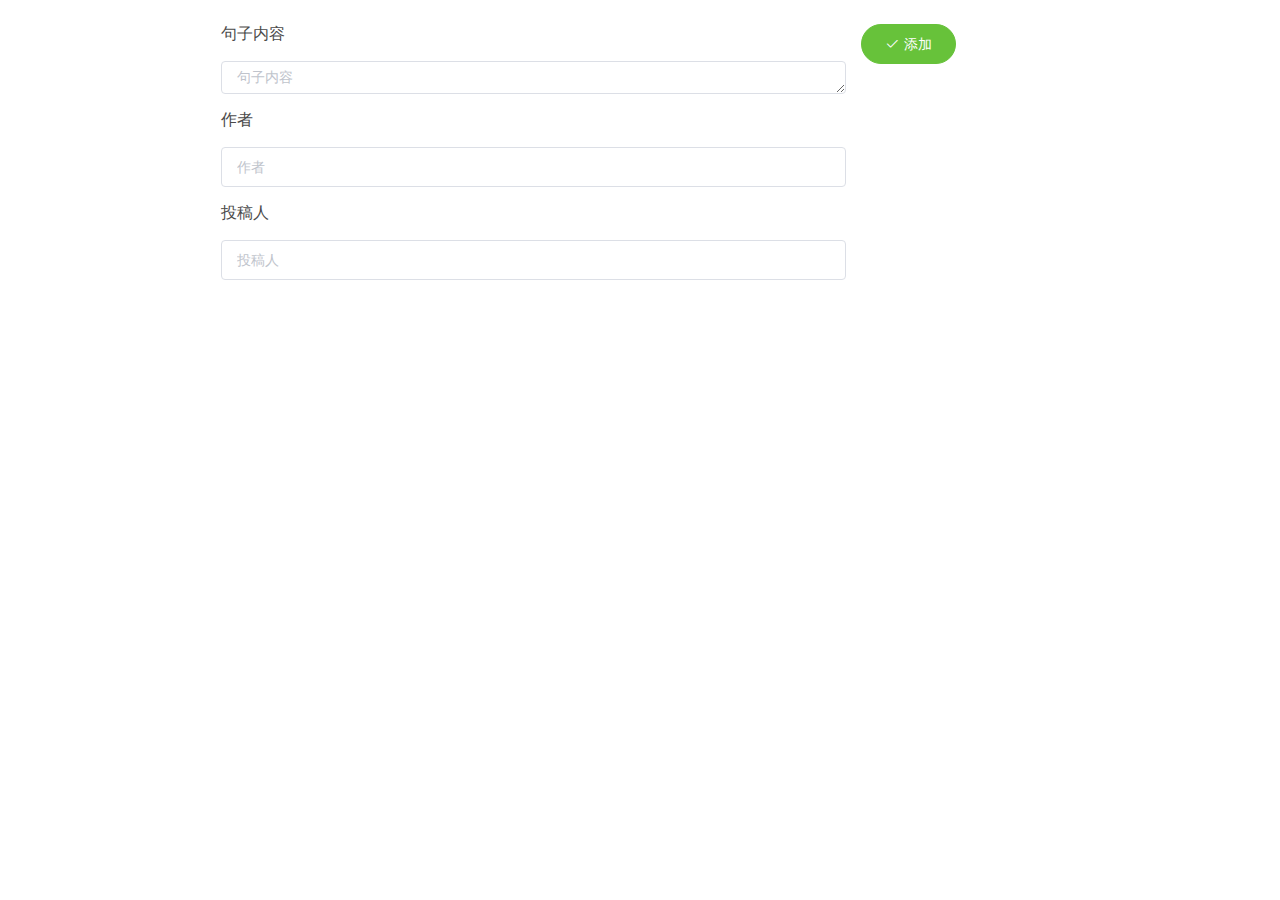
<file: hitokoto.html>
<!DOCTYPE html>
<html>

<head>
    <meta charset="UTF-8">
    <meta http-equiv="X-UA-Compatible" content="IE=edge,chrome=1" />
    <meta name="viewport" content="width=device-width,initial-scale=1.0,maximum-scale=1.0,user-scalable=0" />
    <meta name="HandheldFriendly" content="true" />
    <meta http-equiv="Content-Type" content="text/html; charset=utf-8" />
    <title>高三八班一言库编辑器</title>
    <!-- import CSS -->
    <link rel="stylesheet" href="assets/index.css" />
    <style>
        pre {
            font-family: "Microsoft YaHei", 微软雅黑, "MicrosoftJhengHei", 华文细黑, STHeiti, MingLiu;
        }

        div#app {
            color: rgb(74, 74, 74);
        }

        #slogan pre {
            color: red;
            margin-top: 30px;
            margin-bottom: 30px;
        }

        #slogan p {
            margin-top: 30px;
        }

        pre {
            word-wrap: break-word;
            white-space: pre-wrap;
        }
    </style>
</head>

<body>
    <div id="app" v-loading="loading">
        <el-row type="flex" justify="center" :gutter="15">
            <el-col :span="12">
                <p>句子内容</p>
                <el-input v-model="hitokoto.text" placeholder="句子内容" type="textarea" autosize></el-input>
                <p>作者</p>
                <el-input v-model="hitokoto.author" placeholder="作者"></el-input>
                <p>投稿人</p>
                <el-input v-model="hitokoto.contributor" placeholder="投稿人"></el-input>
            </el-col>
            <el-col :span="4">
                <p>
                    <el-button type="success" icon="el-icon-check" round @click="save">添加</el-button>
                </p>
            </el-col>
        </el-row>
    </div>
</body>
<script type="text/javascript" src="assets/vue.js"></script>
<script type="text/javascript" src="assets/element.js"></script>
<script src="assets/axios.min.js"></script>

<script>
    var full = false;
    var vdata = {
        loading: false,
        hitokoto: {
            text: "",
            author: "",
            contributor: ""
        }
    }
    var v = new Vue({
        el: '#app',
        data: vdata,
        methods: {
            save: function () {
                vdata.loading = true;
                ax.post('/api/hitokoto', vdata.hitokoto)
                    .then(function (response) {
                        vdata.loading = false;
                        vdata.hitokoto = {
                            text: "",
                            author: "",
                            contributor: ""
                        }
                        if (response.data.code == 200)
                            v.$notify({
                                title: '保存成功',
                                message: "200, OK!",
                                type: 'success'
                            });
                        else
                            v.$notify({
                                title: '保存失败',
                                message: response.data,
                                type: 'error',
                                duration: 0
                            });

                    })
                    .catch(function (error) {
                        vdata.loading = false;
                        v.$notify({
                            title: '保存失败',
                            message: error,
                            type: 'error',
                            duration: 0
                        });
                    });
            }
        }
    });
    var ax = axios.create({
        baseURL: 'http://127.0.0.1:8308/',
        timeout: 5000,
    });
</script>

</html>
</file>
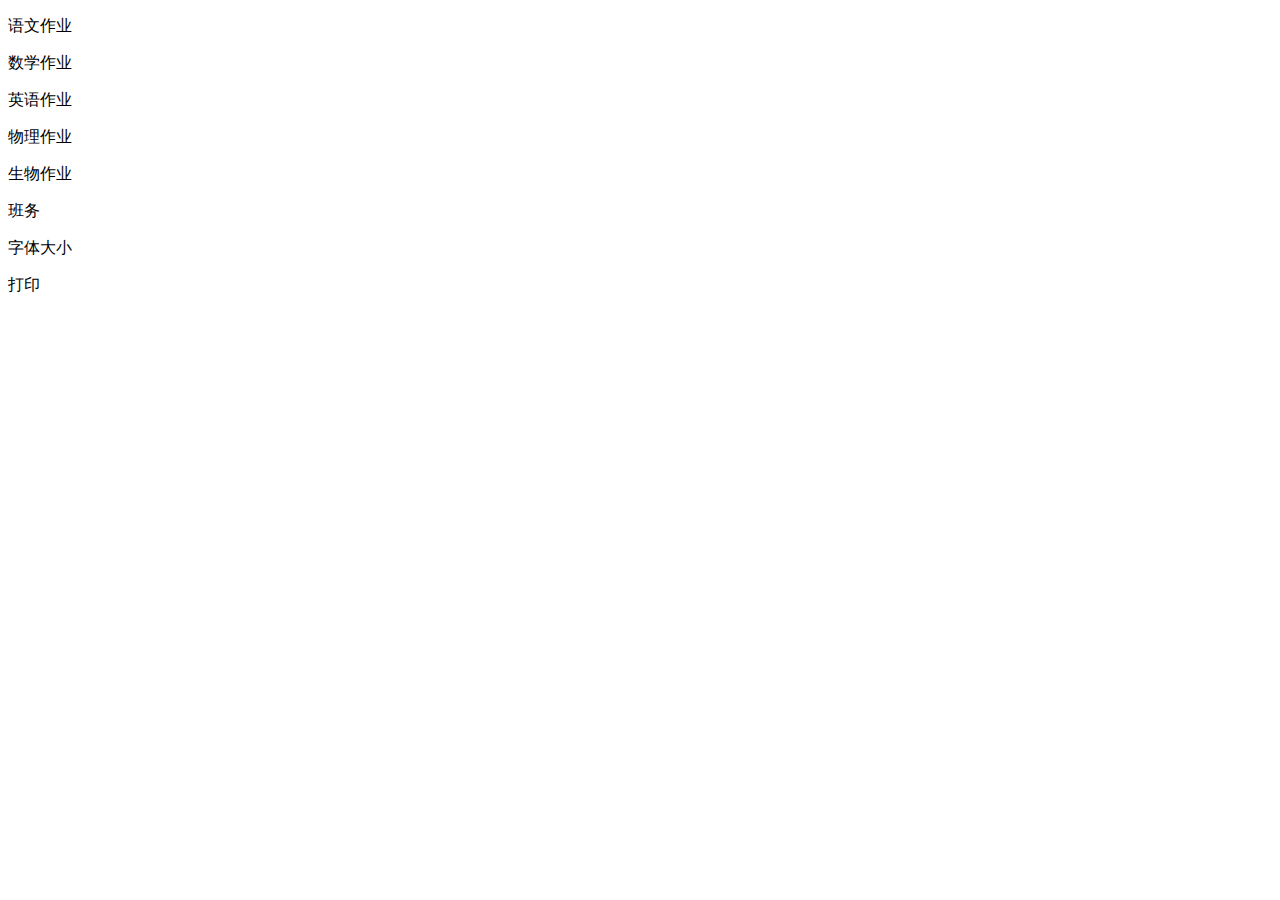
<file: homeworkwireless.html>
<!DOCTYPE html>
<html>

<head>
    <meta charset="UTF-8">
    <meta http-equiv="X-UA-Compatible" content="IE=edge,chrome=1" />
    <meta name="viewport" content="width=device-width,initial-scale=1.0,maximum-scale=1.0,user-scalable=0" />
    <meta name="HandheldFriendly" content="true" />
    <meta http-equiv="Content-Type" content="text/html; charset=utf-8" />
    <title>高三八班移动作业编辑器</title>
    <!-- import CSS -->
    <link rel="stylesheet" href="assets/index.css" />
    <style>
        pre {
            font-family: "Microsoft YaHei", 微软雅黑, "MicrosoftJhengHei", 华文细黑, STHeiti, MingLiu;
        }

        .item {
            margin-bottom: 18px;
        }

        .clearfix:before,
        .clearfix:after {
            display: table;
            content: "";
        }

        .clearfix:after {
            clear: both
        }

        .box-card {
            width: 100%;
            margin-bottom: 10px;
        }

        .floatbtns {
            right: 50px;
            bottom: 30px;
            position: absolute;
        }

        .editbtn {
            bottom: 50px;
        }

        .el-drawer__body {
            padding: 20px;
            overflow: auto;
        }

        pre {
            word-wrap: break-word;
            white-space: pre-wrap;
        }
    </style>
</head>

<body>
    <div id="app" v-loading="loading">
        <el-row type="flex" justify="center" :gutter="15">
            <el-col :xs="22" :span="9">
                <p>语文作业</p>
                <el-input v-model="hw.c" placeholder="语文作业" type="textarea" autosize @input="save"></el-input>
                <p>数学作业</p>
                <el-input v-model="hw.m" placeholder="数学作业" type="textarea" autosize @input="save"></el-input>
                <p>英语作业</p>
                <el-input v-model="hw.e" placeholder="英语作业" type="textarea" autosize @input="save"></el-input>
                <p>物理作业</p>
                <el-input v-model="hw.p" placeholder="物理作业" type="textarea" autosize @input="save"></el-input>
                <p>生物作业</p>
                <el-input v-model="hw.b" placeholder="生物作业" type="textarea" autosize @input="save"></el-input>
                <p>班务</p>
                <el-input v-model="hw.z" placeholder="班务" type="textarea" autosize @input="save"></el-input>
                <p>字体大小</p>
                <el-input-number v-model="hw.size" type="textarea" :step="5" @input="save"></el-input-number>
                <p>
                    <!-- <el-button type="success" icon="el-icon-check" round @click="save">保存</el-button> -->
                    <el-button type="warning" icon="el-icon-printer" round @click="printdlg">打印</el-button>
                </p>
            </el-col>
        </el-row>
        <el-drawer title="打印" :visible.sync="drawerPrint" direction="rtl" size="100%">
            <p>
                <el-input v-model="printContent" placeholder="打印内容" type="textarea" autosize></el-input>
            </p>
            <!-- <p>
                份数
                <el-input-number v-model="prtcopies" :min="1" label="份数"></el-input-number>
            </p>
            <p>
                <el-button type="warning" icon="el-icon-printer" round @click="print">打印</el-button>
            </p> -->
        </el-drawer>
    </div>
</body>
<script type="text/javascript" src="assets/vue.js"></script>
<script type="text/javascript" src="https://lib.baomitu.com/element-ui/2.12.0/index.js"></script>
<script src="assets/axios.min.js"></script>

<script>
    var full = false;
    var vdata = {
        loading: true,
        hw: {
            c: "",
            m: "",
            e: "",
            p: "",
            b: "",
            z: "",
            size: 30,
        },
        printContent: "",
        drawerPrint: false,
        prtcopies: 1,
    }
    var v = new Vue({
        el: '#app',
        data: vdata,
        methods: {
            save: function () {
                ax.post('/api/homework', vdata.hw)
                    .then(function (response) {
                        if (response.data.code != 200)
                            v.$notify({
                                title: '保存失败',
                                message: response.data,
                                type: 'error',
                                duration: 5
                            });

                    })
                    .catch(function (error) {
                        v.$notify({
                            title: '保存失败',
                            message: error,
                            type: 'error',
                            duration: 5
                        });
                    });

            },
            printdlg: function () {
                vdata.drawerPrint = true;
                vdata.printContent = "";
                if (vdata.hw.c) {
                    vdata.printContent += "语文：";
                    var tmp = vdata.hw.c;
                    tmp = tmp.replace('\r', '');
                    tmp = tmp.split('\n');
                    tmp.forEach(i => {
                        vdata.printContent += '\n  ' + i;
                    });
                }
                if (vdata.hw.m) {
                    vdata.printContent += "\n数学：";
                    var tmp = vdata.hw.m;
                    tmp = tmp.replace('\r', '');
                    tmp = tmp.split('\n');
                    tmp.forEach(i => {
                        vdata.printContent += '\n  ' + i;
                    });
                }
                if (vdata.hw.e) {
                    vdata.printContent += "\n英语：";
                    var tmp = vdata.hw.e;
                    tmp = tmp.replace('\r', '');
                    tmp = tmp.split('\n');
                    tmp.forEach(i => {
                        vdata.printContent += '\n  ' + i;
                    });
                }
                if (vdata.hw.p) {
                    vdata.printContent += "\n物理：";
                    var tmp = vdata.hw.p;
                    tmp = tmp.replace('\r', '');
                    tmp = tmp.split('\n');
                    tmp.forEach(i => {
                        vdata.printContent += '\n  ' + i;
                    });
                }
                if (vdata.hw.b) {
                    vdata.printContent += "\n生物：";
                    var tmp = vdata.hw.b;
                    tmp = tmp.replace('\r', '');
                    tmp = tmp.split('\n');
                    tmp.forEach(i => {
                        vdata.printContent += '\n  ' + i;
                    });
                }
                if (vdata.hw.z) {
                    vdata.printContent += "\n班务：";
                    var tmp = vdata.hw.z;
                    tmp = tmp.replace('\r', '');
                    tmp = tmp.split('\n');
                    tmp.forEach(i => {
                        vdata.printContent += '\n  ' + i;
                    });
                }
                vdata.printContent = vdata.printContent.trim('\n');
            },
            print: function () {
                vdata.drawerPrint = false;
                vdata.loading = true;
                var toprt = "";
                for (var i = 0; i < vdata.prtcopies; i++)
                    toprt += vdata.printContent + '\n\n';
                toprt = toprt.trim('\n');
                ax.post('/api/memobird/printText', { content: toprt })
                    .then(function (response) {
                        if (response.data.status)
                            v.$notify({
                                title: '打印成功',
                                message: "ヾ(*´▽‘*)ﾉ",
                                type: 'success'
                            });
                        else
                            v.$notify({
                                title: '看起来没打成',
                                message: '(/ﾟДﾟ)/',
                                type: 'error',
                                duration: 0
                            });
                        vdata.loading = false;
                    })
                    .catch(function (error) {
                        v.$notify({
                            title: '打印失败',
                            message: error,
                            type: 'error',
                            duration: 0
                        });
                        vdata.loading = false;
                    });
            }
        }

    });
    var ax = axios.create({
        //////这里是 API 地址//////
        baseURL: 'http://127.0.0.1:8308/',
        //////这里是 API 地址//////
        timeout: 20000,
    });
    ax.get('/api/homework')
        .then(function (response) {
            vdata.hw = response.data;
            vdata.loading = false;
        })
        .catch(function (error) {
            v.$notify({
                title: '错误',
                message: error,
                type: 'error',
                duration: 0
            });
        });
</script>

</html>
</file>
<file: assets/index.css>
@charset "UTF-8";.el-pagination--small .arrow.disabled,.el-table .hidden-columns,.el-table td.is-hidden>*,.el-table th.is-hidden>*,.el-table--hidden{visibility:hidden}.el-dropdown .el-dropdown-selfdefine:focus:active,.el-dropdown .el-dropdown-selfdefine:focus:not(.focusing),.el-message__closeBtn:focus,.el-message__content:focus,.el-popover:focus,.el-popover:focus:active,.el-popover__reference:focus:hover,.el-popover__reference:focus:not(.focusing),.el-rate:active,.el-rate:focus,.el-tooltip:focus:hover,.el-tooltip:focus:not(.focusing),.el-upload-list__item.is-success:active,.el-upload-list__item.is-success:not(.focusing):focus{outline-width:0}.el-input__suffix,.el-tree.is-dragging .el-tree-node__content *{pointer-events:none}@font-face{font-family:element-icons;src:url(element-icons.woff) format("woff"),url(element-icons.ttf) format("truetype");font-weight:400;font-display:"auto";font-style:normal}[class*=" el-icon-"],[class^=el-icon-]{font-family:element-icons!important;speak:none;font-style:normal;font-weight:400;font-variant:normal;text-transform:none;line-height:1;vertical-align:baseline;display:inline-block;-webkit-font-smoothing:antialiased;-moz-osx-font-smoothing:grayscale}.el-icon-ice-cream-round:before{content:"\e6a0"}.el-icon-ice-cream-square:before{content:"\e6a3"}.el-icon-lollipop:before{content:"\e6a4"}.el-icon-potato-strips:before{content:"\e6a5"}.el-icon-milk-tea:before{content:"\e6a6"}.el-icon-ice-drink:before{content:"\e6a7"}.el-icon-ice-tea:before{content:"\e6a9"}.el-icon-coffee:before{content:"\e6aa"}.el-icon-orange:before{content:"\e6ab"}.el-icon-pear:before{content:"\e6ac"}.el-icon-apple:before{content:"\e6ad"}.el-icon-cherry:before{content:"\e6ae"}.el-icon-watermelon:before{content:"\e6af"}.el-icon-grape:before{content:"\e6b0"}.el-icon-refrigerator:before{content:"\e6b1"}.el-icon-goblet-square-full:before{content:"\e6b2"}.el-icon-goblet-square:before{content:"\e6b3"}.el-icon-goblet-full:before{content:"\e6b4"}.el-icon-goblet:before{content:"\e6b5"}.el-icon-cold-drink:before{content:"\e6b6"}.el-icon-coffee-cup:before{content:"\e6b8"}.el-icon-water-cup:before{content:"\e6b9"}.el-icon-hot-water:before{content:"\e6ba"}.el-icon-ice-cream:before{content:"\e6bb"}.el-icon-dessert:before{content:"\e6bc"}.el-icon-sugar:before{content:"\e6bd"}.el-icon-tableware:before{content:"\e6be"}.el-icon-burger:before{content:"\e6bf"}.el-icon-knife-fork:before{content:"\e6c1"}.el-icon-fork-spoon:before{content:"\e6c2"}.el-icon-chicken:before{content:"\e6c3"}.el-icon-food:before{content:"\e6c4"}.el-icon-dish-1:before{content:"\e6c5"}.el-icon-dish:before{content:"\e6c6"}.el-icon-moon-night:before{content:"\e6ee"}.el-icon-moon:before{content:"\e6f0"}.el-icon-cloudy-and-sunny:before{content:"\e6f1"}.el-icon-partly-cloudy:before{content:"\e6f2"}.el-icon-cloudy:before{content:"\e6f3"}.el-icon-sunny:before{content:"\e6f6"}.el-icon-sunset:before{content:"\e6f7"}.el-icon-sunrise-1:before{content:"\e6f8"}.el-icon-sunrise:before{content:"\e6f9"}.el-icon-heavy-rain:before{content:"\e6fa"}.el-icon-lightning:before{content:"\e6fb"}.el-icon-light-rain:before{content:"\e6fc"}.el-icon-wind-power:before{content:"\e6fd"}.el-icon-baseball:before{content:"\e712"}.el-icon-soccer:before{content:"\e713"}.el-icon-football:before{content:"\e715"}.el-icon-basketball:before{content:"\e716"}.el-icon-ship:before{content:"\e73f"}.el-icon-truck:before{content:"\e740"}.el-icon-bicycle:before{content:"\e741"}.el-icon-mobile-phone:before{content:"\e6d3"}.el-icon-service:before{content:"\e6d4"}.el-icon-key:before{content:"\e6e2"}.el-icon-unlock:before{content:"\e6e4"}.el-icon-lock:before{content:"\e6e5"}.el-icon-watch:before{content:"\e6fe"}.el-icon-watch-1:before{content:"\e6ff"}.el-icon-timer:before{content:"\e702"}.el-icon-alarm-clock:before{content:"\e703"}.el-icon-map-location:before{content:"\e704"}.el-icon-delete-location:before{content:"\e705"}.el-icon-add-location:before{content:"\e706"}.el-icon-location-information:before{content:"\e707"}.el-icon-location-outline:before{content:"\e708"}.el-icon-location:before{content:"\e79e"}.el-icon-place:before{content:"\e709"}.el-icon-discover:before{content:"\e70a"}.el-icon-first-aid-kit:before{content:"\e70b"}.el-icon-trophy-1:before{content:"\e70c"}.el-icon-trophy:before{content:"\e70d"}.el-icon-medal:before{content:"\e70e"}.el-icon-medal-1:before{content:"\e70f"}.el-icon-stopwatch:before{content:"\e710"}.el-icon-mic:before{content:"\e711"}.el-icon-copy-document:before{content:"\e718"}.el-icon-full-screen:before{content:"\e719"}.el-icon-switch-button:before{content:"\e71b"}.el-icon-aim:before{content:"\e71c"}.el-icon-crop:before{content:"\e71d"}.el-icon-odometer:before{content:"\e71e"}.el-icon-time:before{content:"\e71f"}.el-icon-bangzhu:before{content:"\e724"}.el-icon-close-notification:before{content:"\e726"}.el-icon-microphone:before{content:"\e727"}.el-icon-turn-off-microphone:before{content:"\e728"}.el-icon-position:before{content:"\e729"}.el-icon-postcard:before{content:"\e72a"}.el-icon-message:before{content:"\e72b"}.el-icon-chat-line-square:before{content:"\e72d"}.el-icon-chat-dot-square:before{content:"\e72e"}.el-icon-chat-dot-round:before{content:"\e72f"}.el-icon-chat-square:before{content:"\e730"}.el-icon-chat-line-round:before{content:"\e731"}.el-icon-chat-round:before{content:"\e732"}.el-icon-set-up:before{content:"\e733"}.el-icon-turn-off:before{content:"\e734"}.el-icon-open:before{content:"\e735"}.el-icon-connection:before{content:"\e736"}.el-icon-link:before{content:"\e737"}.el-icon-cpu:before{content:"\e738"}.el-icon-thumb:before{content:"\e739"}.el-icon-female:before{content:"\e73a"}.el-icon-male:before{content:"\e73b"}.el-icon-guide:before{content:"\e73c"}.el-icon-news:before{content:"\e73e"}.el-icon-price-tag:before{content:"\e744"}.el-icon-discount:before{content:"\e745"}.el-icon-wallet:before{content:"\e747"}.el-icon-coin:before{content:"\e748"}.el-icon-money:before{content:"\e749"}.el-icon-bank-card:before{content:"\e74a"}.el-icon-box:before{content:"\e74b"}.el-icon-present:before{content:"\e74c"}.el-icon-sell:before{content:"\e6d5"}.el-icon-sold-out:before{content:"\e6d6"}.el-icon-shopping-bag-2:before{content:"\e74d"}.el-icon-shopping-bag-1:before{content:"\e74e"}.el-icon-shopping-cart-2:before{content:"\e74f"}.el-icon-shopping-cart-1:before{content:"\e750"}.el-icon-shopping-cart-full:before{content:"\e751"}.el-icon-smoking:before{content:"\e752"}.el-icon-no-smoking:before{content:"\e753"}.el-icon-house:before{content:"\e754"}.el-icon-table-lamp:before{content:"\e755"}.el-icon-school:before{content:"\e756"}.el-icon-office-building:before{content:"\e757"}.el-icon-toilet-paper:before{content:"\e758"}.el-icon-notebook-2:before{content:"\e759"}.el-icon-notebook-1:before{content:"\e75a"}.el-icon-files:before{content:"\e75b"}.el-icon-collection:before{content:"\e75c"}.el-icon-receiving:before{content:"\e75d"}.el-icon-suitcase-1:before{content:"\e760"}.el-icon-suitcase:before{content:"\e761"}.el-icon-film:before{content:"\e763"}.el-icon-collection-tag:before{content:"\e765"}.el-icon-data-analysis:before{content:"\e766"}.el-icon-pie-chart:before{content:"\e767"}.el-icon-data-board:before{content:"\e768"}.el-icon-data-line:before{content:"\e76d"}.el-icon-reading:before{content:"\e769"}.el-icon-magic-stick:before{content:"\e76a"}.el-icon-coordinate:before{content:"\e76b"}.el-icon-mouse:before{content:"\e76c"}.el-icon-brush:before{content:"\e76e"}.el-icon-headset:before{content:"\e76f"}.el-icon-umbrella:before{content:"\e770"}.el-icon-scissors:before{content:"\e771"}.el-icon-mobile:before{content:"\e773"}.el-icon-attract:before{content:"\e774"}.el-icon-monitor:before{content:"\e775"}.el-icon-search:before{content:"\e778"}.el-icon-takeaway-box:before{content:"\e77a"}.el-icon-paperclip:before{content:"\e77d"}.el-icon-printer:before{content:"\e77e"}.el-icon-document-add:before{content:"\e782"}.el-icon-document:before{content:"\e785"}.el-icon-document-checked:before{content:"\e786"}.el-icon-document-copy:before{content:"\e787"}.el-icon-document-delete:before{content:"\e788"}.el-icon-document-remove:before{content:"\e789"}.el-icon-tickets:before{content:"\e78b"}.el-icon-folder-checked:before{content:"\e77f"}.el-icon-folder-delete:before{content:"\e780"}.el-icon-folder-remove:before{content:"\e781"}.el-icon-folder-add:before{content:"\e783"}.el-icon-folder-opened:before{content:"\e784"}.el-icon-folder:before{content:"\e78a"}.el-icon-edit-outline:before{content:"\e764"}.el-icon-edit:before{content:"\e78c"}.el-icon-date:before{content:"\e78e"}.el-icon-c-scale-to-original:before{content:"\e7c6"}.el-icon-view:before{content:"\e6ce"}.el-icon-loading:before{content:"\e6cf"}.el-icon-rank:before{content:"\e6d1"}.el-icon-sort-down:before{content:"\e7c4"}.el-icon-sort-up:before{content:"\e7c5"}.el-icon-sort:before{content:"\e6d2"}.el-icon-finished:before{content:"\e6cd"}.el-icon-refresh-left:before{content:"\e6c7"}.el-icon-refresh-right:before{content:"\e6c8"}.el-icon-refresh:before{content:"\e6d0"}.el-icon-video-play:before{content:"\e7c0"}.el-icon-video-pause:before{content:"\e7c1"}.el-icon-d-arrow-right:before{content:"\e6dc"}.el-icon-d-arrow-left:before{content:"\e6dd"}.el-icon-arrow-up:before{content:"\e6e1"}.el-icon-arrow-down:before{content:"\e6df"}.el-icon-arrow-right:before{content:"\e6e0"}.el-icon-arrow-left:before{content:"\e6de"}.el-icon-top-right:before{content:"\e6e7"}.el-icon-top-left:before{content:"\e6e8"}.el-icon-top:before{content:"\e6e6"}.el-icon-bottom:before{content:"\e6eb"}.el-icon-right:before{content:"\e6e9"}.el-icon-back:before{content:"\e6ea"}.el-icon-bottom-right:before{content:"\e6ec"}.el-icon-bottom-left:before{content:"\e6ed"}.el-icon-caret-top:before{content:"\e78f"}.el-icon-caret-bottom:before{content:"\e790"}.el-icon-caret-right:before{content:"\e791"}.el-icon-caret-left:before{content:"\e792"}.el-icon-d-caret:before{content:"\e79a"}.el-icon-share:before{content:"\e793"}.el-icon-menu:before{content:"\e798"}.el-icon-s-grid:before{content:"\e7a6"}.el-icon-s-check:before{content:"\e7a7"}.el-icon-s-data:before{content:"\e7a8"}.el-icon-s-opportunity:before{content:"\e7aa"}.el-icon-s-custom:before{content:"\e7ab"}.el-icon-s-claim:before{content:"\e7ad"}.el-icon-s-finance:before{content:"\e7ae"}.el-icon-s-comment:before{content:"\e7af"}.el-icon-s-flag:before{content:"\e7b0"}.el-icon-s-marketing:before{content:"\e7b1"}.el-icon-s-shop:before{content:"\e7b4"}.el-icon-s-open:before{content:"\e7b5"}.el-icon-s-management:before{content:"\e7b6"}.el-icon-s-ticket:before{content:"\e7b7"}.el-icon-s-release:before{content:"\e7b8"}.el-icon-s-home:before{content:"\e7b9"}.el-icon-s-promotion:before{content:"\e7ba"}.el-icon-s-operation:before{content:"\e7bb"}.el-icon-s-unfold:before{content:"\e7bc"}.el-icon-s-fold:before{content:"\e7a9"}.el-icon-s-platform:before{content:"\e7bd"}.el-icon-s-order:before{content:"\e7be"}.el-icon-s-cooperation:before{content:"\e7bf"}.el-icon-bell:before{content:"\e725"}.el-icon-message-solid:before{content:"\e799"}.el-icon-video-camera:before{content:"\e772"}.el-icon-video-camera-solid:before{content:"\e796"}.el-icon-camera:before{content:"\e779"}.el-icon-camera-solid:before{content:"\e79b"}.el-icon-download:before{content:"\e77c"}.el-icon-upload2:before{content:"\e77b"}.el-icon-upload:before{content:"\e7c3"}.el-icon-picture-outline-round:before{content:"\e75f"}.el-icon-picture-outline:before{content:"\e75e"}.el-icon-picture:before{content:"\e79f"}.el-icon-close:before{content:"\e6db"}.el-icon-check:before{content:"\e6da"}.el-icon-plus:before{content:"\e6d9"}.el-icon-minus:before{content:"\e6d8"}.el-icon-help:before{content:"\e73d"}.el-icon-s-help:before{content:"\e7b3"}.el-icon-circle-close:before{content:"\e78d"}.el-icon-circle-check:before{content:"\e720"}.el-icon-circle-plus-outline:before{content:"\e723"}.el-icon-remove-outline:before{content:"\e722"}.el-icon-zoom-out:before{content:"\e776"}.el-icon-zoom-in:before{content:"\e777"}.el-icon-error:before{content:"\e79d"}.el-icon-success:before{content:"\e79c"}.el-icon-circle-plus:before{content:"\e7a0"}.el-icon-remove:before{content:"\e7a2"}.el-icon-info:before{content:"\e7a1"}.el-icon-question:before{content:"\e7a4"}.el-icon-warning-outline:before{content:"\e6c9"}.el-icon-warning:before{content:"\e7a3"}.el-icon-goods:before{content:"\e7c2"}.el-icon-s-goods:before{content:"\e7b2"}.el-icon-star-off:before{content:"\e717"}.el-icon-star-on:before{content:"\e797"}.el-icon-more-outline:before{content:"\e6cc"}.el-icon-more:before{content:"\e794"}.el-icon-phone-outline:before{content:"\e6cb"}.el-icon-phone:before{content:"\e795"}.el-icon-user:before{content:"\e6e3"}.el-icon-user-solid:before{content:"\e7a5"}.el-icon-setting:before{content:"\e6ca"}.el-icon-s-tools:before{content:"\e7ac"}.el-icon-delete:before{content:"\e6d7"}.el-icon-delete-solid:before{content:"\e7c9"}.el-icon-eleme:before{content:"\e7c7"}.el-icon-platform-eleme:before{content:"\e7ca"}.el-icon-loading{-webkit-animation:rotating 2s linear infinite;animation:rotating 2s linear infinite}.el-icon--right{margin-left:5px}.el-icon--left{margin-right:5px}@-webkit-keyframes rotating{0%{-webkit-transform:rotateZ(0);transform:rotateZ(0)}100%{-webkit-transform:rotateZ(360deg);transform:rotateZ(360deg)}}@keyframes rotating{0%{-webkit-transform:rotateZ(0);transform:rotateZ(0)}100%{-webkit-transform:rotateZ(360deg);transform:rotateZ(360deg)}}.el-pagination{white-space:nowrap;padding:2px 5px;color:#303133;font-weight:700}.el-pagination::after,.el-pagination::before{display:table;content:""}.el-pagination::after{clear:both}.el-pagination button,.el-pagination span:not([class*=suffix]){display:inline-block;font-size:13px;min-width:35.5px;height:28px;line-height:28px;vertical-align:top;-webkit-box-sizing:border-box;box-sizing:border-box}.el-pagination .el-input__inner{text-align:center;-moz-appearance:textfield;line-height:normal}.el-pagination .el-input__suffix{right:0;-webkit-transform:scale(.8);transform:scale(.8)}.el-pagination .el-select .el-input{width:100px;margin:0 5px}.el-pagination .el-select .el-input .el-input__inner{padding-right:25px;border-radius:3px}.el-pagination button{border:none;padding:0 6px;background:0 0}.el-pagination button:focus{outline:0}.el-pagination button:hover{color:#409EFF}.el-pagination button:disabled{color:#C0C4CC;background-color:#FFF;cursor:not-allowed}.el-pagination .btn-next,.el-pagination .btn-prev{background:center center no-repeat #FFF;background-size:16px;cursor:pointer;margin:0;color:#303133}.el-pagination .btn-next .el-icon,.el-pagination .btn-prev .el-icon{display:block;font-size:12px;font-weight:700}.el-pagination .btn-prev{padding-right:12px}.el-pagination .btn-next{padding-left:12px}.el-pagination .el-pager li.disabled{color:#C0C4CC;cursor:not-allowed}.el-pager li,.el-pager li.btn-quicknext:hover,.el-pager li.btn-quickprev:hover{cursor:pointer}.el-pagination--small .btn-next,.el-pagination--small .btn-prev,.el-pagination--small .el-pager li,.el-pagination--small .el-pager li.btn-quicknext,.el-pagination--small .el-pager li.btn-quickprev,.el-pagination--small .el-pager li:last-child{border-color:transparent;font-size:12px;line-height:22px;height:22px;min-width:22px}.el-pagination--small .more::before,.el-pagination--small li.more::before{line-height:24px}.el-pagination--small button,.el-pagination--small span:not([class*=suffix]){height:22px;line-height:22px}.el-pagination--small .el-pagination__editor,.el-pagination--small .el-pagination__editor.el-input .el-input__inner{height:22px}.el-pagination__sizes{margin:0 10px 0 0;font-weight:400;color:#606266}.el-pagination__sizes .el-input .el-input__inner{font-size:13px;padding-left:8px}.el-pagination__sizes .el-input .el-input__inner:hover{border-color:#409EFF}.el-pagination__total{margin-right:10px;font-weight:400;color:#606266}.el-pagination__jump{margin-left:24px;font-weight:400;color:#606266}.el-pagination__jump .el-input__inner{padding:0 3px}.el-pagination__rightwrapper{float:right}.el-pagination__editor{line-height:18px;padding:0 2px;height:28px;text-align:center;margin:0 2px;-webkit-box-sizing:border-box;box-sizing:border-box;border-radius:3px}.el-pager,.el-pagination.is-background .btn-next,.el-pagination.is-background .btn-prev{padding:0}.el-pagination__editor.el-input{width:50px}.el-pagination__editor.el-input .el-input__inner{height:28px}.el-pagination__editor .el-input__inner::-webkit-inner-spin-button,.el-pagination__editor .el-input__inner::-webkit-outer-spin-button{-webkit-appearance:none;margin:0}.el-pagination.is-background .btn-next,.el-pagination.is-background .btn-prev,.el-pagination.is-background .el-pager li{margin:0 5px;background-color:#f4f4f5;color:#606266;min-width:30px;border-radius:2px}.el-pagination.is-background .btn-next.disabled,.el-pagination.is-background .btn-next:disabled,.el-pagination.is-background .btn-prev.disabled,.el-pagination.is-background .btn-prev:disabled,.el-pagination.is-background .el-pager li.disabled{color:#C0C4CC}.el-pagination.is-background .el-pager li:not(.disabled):hover{color:#409EFF}.el-pagination.is-background .el-pager li:not(.disabled).active{background-color:#409EFF;color:#FFF}.el-dialog,.el-pager li{background:#FFF;-webkit-box-sizing:border-box}.el-pagination.is-background.el-pagination--small .btn-next,.el-pagination.is-background.el-pagination--small .btn-prev,.el-pagination.is-background.el-pagination--small .el-pager li{margin:0 3px;min-width:22px}.el-pager,.el-pager li{vertical-align:top;margin:0;display:inline-block}.el-pager{-webkit-user-select:none;-moz-user-select:none;-ms-user-select:none;user-select:none;list-style:none;font-size:0}.el-date-table,.el-table th{-webkit-user-select:none;-ms-user-select:none}.el-pager .more::before{line-height:30px}.el-pager li{padding:0 4px;font-size:13px;min-width:35.5px;height:28px;line-height:28px;box-sizing:border-box;text-align:center}.el-menu--collapse .el-menu .el-submenu,.el-menu--popup{min-width:200px}.el-pager li.btn-quicknext,.el-pager li.btn-quickprev{line-height:28px;color:#303133}.el-pager li.btn-quicknext.disabled,.el-pager li.btn-quickprev.disabled{color:#C0C4CC}.el-pager li.active+li{border-left:0}.el-pager li:hover{color:#409EFF}.el-pager li.active{color:#409EFF;cursor:default}@-webkit-keyframes v-modal-in{0%{opacity:0}}@-webkit-keyframes v-modal-out{100%{opacity:0}}.el-dialog{position:relative;margin:0 auto 50px;border-radius:2px;-webkit-box-shadow:0 1px 3px rgba(0,0,0,.3);box-shadow:0 1px 3px rgba(0,0,0,.3);box-sizing:border-box;width:50%}.el-dialog.is-fullscreen{width:100%;margin-top:0;margin-bottom:0;height:100%;overflow:auto}.el-dialog__wrapper{position:fixed;top:0;right:0;bottom:0;left:0;overflow:auto;margin:0}.el-dialog__header{padding:20px 20px 10px}.el-dialog__headerbtn{position:absolute;top:20px;right:20px;padding:0;background:0 0;border:none;outline:0;cursor:pointer;font-size:16px}.el-dialog__headerbtn .el-dialog__close{color:#909399}.el-dialog__headerbtn:focus .el-dialog__close,.el-dialog__headerbtn:hover .el-dialog__close{color:#409EFF}.el-dialog__title{line-height:24px;font-size:18px;color:#303133}.el-dialog__body{padding:30px 20px;color:#606266;font-size:14px;word-break:break-all}.el-dialog__footer{padding:10px 20px 20px;text-align:right;-webkit-box-sizing:border-box;box-sizing:border-box}.el-dialog--center{text-align:center}.el-dialog--center .el-dialog__body{text-align:initial;padding:25px 25px 30px}.el-dialog--center .el-dialog__footer{text-align:inherit}.dialog-fade-enter-active{-webkit-animation:dialog-fade-in .3s;animation:dialog-fade-in .3s}.dialog-fade-leave-active{-webkit-animation:dialog-fade-out .3s;animation:dialog-fade-out .3s}@-webkit-keyframes dialog-fade-in{0%{-webkit-transform:translate3d(0,-20px,0);transform:translate3d(0,-20px,0);opacity:0}100%{-webkit-transform:translate3d(0,0,0);transform:translate3d(0,0,0);opacity:1}}@keyframes dialog-fade-in{0%{-webkit-transform:translate3d(0,-20px,0);transform:translate3d(0,-20px,0);opacity:0}100%{-webkit-transform:translate3d(0,0,0);transform:translate3d(0,0,0);opacity:1}}@-webkit-keyframes dialog-fade-out{0%{-webkit-transform:translate3d(0,0,0);transform:translate3d(0,0,0);opacity:1}100%{-webkit-transform:translate3d(0,-20px,0);transform:translate3d(0,-20px,0);opacity:0}}@keyframes dialog-fade-out{0%{-webkit-transform:translate3d(0,0,0);transform:translate3d(0,0,0);opacity:1}100%{-webkit-transform:translate3d(0,-20px,0);transform:translate3d(0,-20px,0);opacity:0}}.el-autocomplete{position:relative;display:inline-block}.el-autocomplete-suggestion{margin:5px 0;-webkit-box-shadow:0 2px 12px 0 rgba(0,0,0,.1);box-shadow:0 2px 12px 0 rgba(0,0,0,.1);border-radius:4px;border:1px solid #E4E7ED;-webkit-box-sizing:border-box;box-sizing:border-box;background-color:#FFF}.el-dropdown-menu,.el-menu--collapse .el-submenu .el-menu{z-index:10;-webkit-box-shadow:0 2px 12px 0 rgba(0,0,0,.1)}.el-autocomplete-suggestion__wrap{max-height:280px;padding:10px 0;-webkit-box-sizing:border-box;box-sizing:border-box}.el-autocomplete-suggestion__list{margin:0;padding:0}.el-autocomplete-suggestion li{padding:0 20px;margin:0;line-height:34px;cursor:pointer;color:#606266;font-size:14px;list-style:none;white-space:nowrap;overflow:hidden;text-overflow:ellipsis}.el-autocomplete-suggestion li.highlighted,.el-autocomplete-suggestion li:hover{background-color:#F5F7FA}.el-autocomplete-suggestion li.divider{margin-top:6px;border-top:1px solid #000}.el-autocomplete-suggestion li.divider:last-child{margin-bottom:-6px}.el-autocomplete-suggestion.is-loading li{text-align:center;height:100px;line-height:100px;font-size:20px;color:#999}.el-autocomplete-suggestion.is-loading li::after{display:inline-block;content:"";height:100%;vertical-align:middle}.el-autocomplete-suggestion.is-loading li:hover{background-color:#FFF}.el-autocomplete-suggestion.is-loading .el-icon-loading{vertical-align:middle}.el-dropdown{display:inline-block;position:relative;color:#606266;font-size:14px}.el-dropdown .el-button-group{display:block}.el-dropdown .el-button-group .el-button{float:none}.el-dropdown .el-dropdown__caret-button{padding-left:5px;padding-right:5px;position:relative;border-left:none}.el-dropdown .el-dropdown__caret-button::before{content:'';position:absolute;display:block;width:1px;top:5px;bottom:5px;left:0;background:rgba(255,255,255,.5)}.el-dropdown .el-dropdown__caret-button.el-button--default::before{background:rgba(220,223,230,.5)}.el-dropdown .el-dropdown__caret-button:hover::before{top:0;bottom:0}.el-dropdown .el-dropdown__caret-button .el-dropdown__icon{padding-left:0}.el-dropdown__icon{font-size:12px;margin:0 3px}.el-dropdown-menu{position:absolute;top:0;left:0;padding:10px 0;margin:5px 0;background-color:#FFF;border:1px solid #EBEEF5;border-radius:4px;box-shadow:0 2px 12px 0 rgba(0,0,0,.1)}.el-dropdown-menu__item{list-style:none;line-height:36px;padding:0 20px;margin:0;font-size:14px;color:#606266;cursor:pointer;outline:0}.el-dropdown-menu__item:focus,.el-dropdown-menu__item:not(.is-disabled):hover{background-color:#ecf5ff;color:#66b1ff}.el-dropdown-menu__item i{margin-right:5px}.el-dropdown-menu__item--divided{position:relative;margin-top:6px;border-top:1px solid #EBEEF5}.el-dropdown-menu__item--divided:before{content:'';height:6px;display:block;margin:0 -20px;background-color:#FFF}.el-dropdown-menu__item.is-disabled{cursor:default;color:#bbb;pointer-events:none}.el-dropdown-menu--medium{padding:6px 0}.el-dropdown-menu--medium .el-dropdown-menu__item{line-height:30px;padding:0 17px;font-size:14px}.el-dropdown-menu--medium .el-dropdown-menu__item.el-dropdown-menu__item--divided{margin-top:6px}.el-dropdown-menu--medium .el-dropdown-menu__item.el-dropdown-menu__item--divided:before{height:6px;margin:0 -17px}.el-dropdown-menu--small{padding:6px 0}.el-dropdown-menu--small .el-dropdown-menu__item{line-height:27px;padding:0 15px;font-size:13px}.el-dropdown-menu--small .el-dropdown-menu__item.el-dropdown-menu__item--divided{margin-top:4px}.el-dropdown-menu--small .el-dropdown-menu__item.el-dropdown-menu__item--divided:before{height:4px;margin:0 -15px}.el-dropdown-menu--mini{padding:3px 0}.el-dropdown-menu--mini .el-dropdown-menu__item{line-height:24px;padding:0 10px;font-size:12px}.el-dropdown-menu--mini .el-dropdown-menu__item.el-dropdown-menu__item--divided{margin-top:3px}.el-dropdown-menu--mini .el-dropdown-menu__item.el-dropdown-menu__item--divided:before{height:3px;margin:0 -10px}.el-menu{border-right:solid 1px #e6e6e6;list-style:none;position:relative;margin:0;padding-left:0;background-color:#FFF}.el-menu--horizontal>.el-menu-item:not(.is-disabled):focus,.el-menu--horizontal>.el-menu-item:not(.is-disabled):hover,.el-menu--horizontal>.el-submenu .el-submenu__title:hover{background-color:#fff}.el-menu::after,.el-menu::before{display:table;content:""}.el-menu::after{clear:both}.el-menu.el-menu--horizontal{border-bottom:solid 1px #e6e6e6}.el-menu--horizontal{border-right:none}.el-menu--horizontal>.el-menu-item{float:left;height:60px;line-height:60px;margin:0;border-bottom:2px solid transparent;color:#909399}.el-menu--horizontal>.el-menu-item a,.el-menu--horizontal>.el-menu-item a:hover{color:inherit}.el-menu--horizontal>.el-submenu{float:left}.el-menu--horizontal>.el-submenu:focus,.el-menu--horizontal>.el-submenu:hover{outline:0}.el-menu--horizontal>.el-submenu:focus .el-submenu__title,.el-menu--horizontal>.el-submenu:hover .el-submenu__title{color:#303133}.el-menu--horizontal>.el-submenu.is-active .el-submenu__title{border-bottom:2px solid #409EFF;color:#303133}.el-menu--horizontal>.el-submenu .el-submenu__title{height:60px;line-height:60px;border-bottom:2px solid transparent;color:#909399}.el-menu--horizontal>.el-submenu .el-submenu__icon-arrow{position:static;vertical-align:middle;margin-left:8px;margin-top:-3px}.el-menu--horizontal .el-menu .el-menu-item,.el-menu--horizontal .el-menu .el-submenu__title{background-color:#FFF;float:none;height:36px;line-height:36px;padding:0 10px;color:#909399}.el-menu--horizontal .el-menu .el-menu-item.is-active,.el-menu--horizontal .el-menu .el-submenu.is-active>.el-submenu__title{color:#303133}.el-menu--horizontal .el-menu-item:not(.is-disabled):focus,.el-menu--horizontal .el-menu-item:not(.is-disabled):hover{outline:0;color:#303133}.el-menu--horizontal>.el-menu-item.is-active{border-bottom:2px solid #409EFF;color:#303133}.el-menu--collapse{width:64px}.el-menu--collapse>.el-menu-item [class^=el-icon-],.el-menu--collapse>.el-submenu>.el-submenu__title [class^=el-icon-]{margin:0;vertical-align:middle;width:24px;text-align:center}.el-menu--collapse>.el-menu-item .el-submenu__icon-arrow,.el-menu--collapse>.el-submenu>.el-submenu__title .el-submenu__icon-arrow{display:none}.el-menu--collapse>.el-menu-item span,.el-menu--collapse>.el-submenu>.el-submenu__title span{height:0;width:0;overflow:hidden;visibility:hidden;display:inline-block}.el-menu--collapse>.el-menu-item.is-active i{color:inherit}.el-menu--collapse .el-submenu{position:relative}.el-menu--collapse .el-submenu .el-menu{position:absolute;margin-left:5px;top:0;left:100%;border:1px solid #E4E7ED;border-radius:2px;box-shadow:0 2px 12px 0 rgba(0,0,0,.1)}.el-menu-item,.el-submenu__title{height:56px;line-height:56px;position:relative;-webkit-box-sizing:border-box;white-space:nowrap;list-style:none}.el-menu--collapse .el-submenu.is-opened>.el-submenu__title .el-submenu__icon-arrow{-webkit-transform:none;transform:none}.el-menu--popup{z-index:100;border:none;padding:5px 0;border-radius:2px;-webkit-box-shadow:0 2px 12px 0 rgba(0,0,0,.1);box-shadow:0 2px 12px 0 rgba(0,0,0,.1)}.el-menu--popup-bottom-start{margin-top:5px}.el-menu--popup-right-start{margin-left:5px;margin-right:5px}.el-menu-item{font-size:14px;color:#303133;padding:0 20px;cursor:pointer;-webkit-transition:border-color .3s,background-color .3s,color .3s;transition:border-color .3s,background-color .3s,color .3s;box-sizing:border-box}.el-menu-item *{vertical-align:middle}.el-menu-item i{color:#909399}.el-menu-item:focus,.el-menu-item:hover{outline:0;background-color:#ecf5ff}.el-menu-item.is-disabled{opacity:.25;cursor:not-allowed;background:0 0!important}.el-menu-item [class^=el-icon-]{margin-right:5px;width:24px;text-align:center;font-size:18px;vertical-align:middle}.el-menu-item.is-active{color:#409EFF}.el-menu-item.is-active i{color:inherit}.el-submenu{list-style:none;margin:0;padding-left:0}.el-submenu__title{font-size:14px;color:#303133;padding:0 20px;cursor:pointer;-webkit-transition:border-color .3s,background-color .3s,color .3s;transition:border-color .3s,background-color .3s,color .3s;box-sizing:border-box}.el-submenu__title *{vertical-align:middle}.el-submenu__title i{color:#909399}.el-submenu__title:focus,.el-submenu__title:hover{outline:0;background-color:#ecf5ff}.el-submenu__title.is-disabled{opacity:.25;cursor:not-allowed;background:0 0!important}.el-submenu__title:hover{background-color:#ecf5ff}.el-submenu .el-menu{border:none}.el-submenu .el-menu-item{height:50px;line-height:50px;padding:0 45px;min-width:200px}.el-submenu__icon-arrow{position:absolute;top:50%;right:20px;margin-top:-7px;-webkit-transition:-webkit-transform .3s;transition:-webkit-transform .3s;transition:transform .3s;transition:transform .3s,-webkit-transform .3s;font-size:12px}.el-submenu.is-active .el-submenu__title{border-bottom-color:#409EFF}.el-submenu.is-opened>.el-submenu__title .el-submenu__icon-arrow{-webkit-transform:rotateZ(180deg);transform:rotateZ(180deg)}.el-submenu.is-disabled .el-menu-item,.el-submenu.is-disabled .el-submenu__title{opacity:.25;cursor:not-allowed;background:0 0!important}.el-submenu [class^=el-icon-]{vertical-align:middle;margin-right:5px;width:24px;text-align:center;font-size:18px}.el-menu-item-group>ul{padding:0}.el-menu-item-group__title{padding:7px 0 7px 20px;line-height:normal;font-size:12px;color:#909399}.el-radio-button__inner,.el-radio-group{display:inline-block;line-height:1;vertical-align:middle}.horizontal-collapse-transition .el-submenu__title .el-submenu__icon-arrow{-webkit-transition:.2s;transition:.2s;opacity:0}.el-radio-group{font-size:0}.el-radio-button{position:relative;display:inline-block;outline:0}.el-radio-button__inner{white-space:nowrap;background:#FFF;border:1px solid #DCDFE6;font-weight:500;border-left:0;color:#606266;-webkit-appearance:none;text-align:center;-webkit-box-sizing:border-box;box-sizing:border-box;outline:0;margin:0;position:relative;cursor:pointer;-webkit-transition:all .3s cubic-bezier(.645,.045,.355,1);transition:all .3s cubic-bezier(.645,.045,.355,1);padding:12px 20px;font-size:14px;border-radius:0}.el-radio-button__inner.is-round{padding:12px 20px}.el-radio-button__inner:hover{color:#409EFF}.el-radio-button__inner [class*=el-icon-]{line-height:.9}.el-radio-button__inner [class*=el-icon-]+span{margin-left:5px}.el-radio-button:first-child .el-radio-button__inner{border-left:1px solid #DCDFE6;border-radius:4px 0 0 4px;-webkit-box-shadow:none!important;box-shadow:none!important}.el-radio-button__orig-radio{opacity:0;outline:0;position:absolute;z-index:-1}.el-radio-button__orig-radio:checked+.el-radio-button__inner{color:#FFF;background-color:#409EFF;border-color:#409EFF;-webkit-box-shadow:-1px 0 0 0 #409EFF;box-shadow:-1px 0 0 0 #409EFF}.el-radio-button__orig-radio:disabled+.el-radio-button__inner{color:#C0C4CC;cursor:not-allowed;background-image:none;background-color:#FFF;border-color:#EBEEF5;-webkit-box-shadow:none;box-shadow:none}.el-radio-button__orig-radio:disabled:checked+.el-radio-button__inner{background-color:#F2F6FC}.el-radio-button:last-child .el-radio-button__inner{border-radius:0 4px 4px 0}.el-popover,.el-radio-button:first-child:last-child .el-radio-button__inner{border-radius:4px}.el-radio-button--medium .el-radio-button__inner{padding:10px 20px;font-size:14px;border-radius:0}.el-radio-button--medium .el-radio-button__inner.is-round{padding:10px 20px}.el-radio-button--small .el-radio-button__inner{padding:9px 15px;font-size:12px;border-radius:0}.el-radio-button--small .el-radio-button__inner.is-round{padding:9px 15px}.el-radio-button--mini .el-radio-button__inner{padding:7px 15px;font-size:12px;border-radius:0}.el-radio-button--mini .el-radio-button__inner.is-round{padding:7px 15px}.el-radio-button:focus:not(.is-focus):not(:active):not(.is-disabled){-webkit-box-shadow:0 0 2px 2px #409EFF;box-shadow:0 0 2px 2px #409EFF}.el-switch{display:-webkit-inline-box;display:-ms-inline-flexbox;display:inline-flex;-webkit-box-align:center;-ms-flex-align:center;align-items:center;position:relative;font-size:14px;line-height:20px;height:20px;vertical-align:middle}.el-switch__core,.el-switch__label{display:inline-block;cursor:pointer}.el-switch.is-disabled .el-switch__core,.el-switch.is-disabled .el-switch__label{cursor:not-allowed}.el-switch__label{-webkit-transition:.2s;transition:.2s;height:20px;font-size:14px;font-weight:500;vertical-align:middle;color:#303133}.el-switch__label.is-active{color:#409EFF}.el-switch__label--left{margin-right:10px}.el-switch__label--right{margin-left:10px}.el-switch__label *{line-height:1;font-size:14px;display:inline-block}.el-switch__input{position:absolute;width:0;height:0;opacity:0;margin:0}.el-switch__core{margin:0;position:relative;width:40px;height:20px;border:1px solid #DCDFE6;outline:0;border-radius:10px;-webkit-box-sizing:border-box;box-sizing:border-box;background:#DCDFE6;-webkit-transition:border-color .3s,background-color .3s;transition:border-color .3s,background-color .3s;vertical-align:middle}.el-switch__core:after{content:"";position:absolute;top:1px;left:1px;border-radius:100%;-webkit-transition:all .3s;transition:all .3s;width:16px;height:16px;background-color:#FFF}.el-switch.is-checked .el-switch__core{border-color:#409EFF;background-color:#409EFF}.el-switch.is-checked .el-switch__core::after{left:100%;margin-left:-17px}.el-switch.is-disabled{opacity:.6}.el-switch--wide .el-switch__label.el-switch__label--left span{left:10px}.el-switch--wide .el-switch__label.el-switch__label--right span{right:10px}.el-switch .label-fade-enter,.el-switch .label-fade-leave-active{opacity:0}.el-select-dropdown{position:absolute;z-index:1001;border:1px solid #E4E7ED;border-radius:4px;background-color:#FFF;-webkit-box-shadow:0 2px 12px 0 rgba(0,0,0,.1);box-shadow:0 2px 12px 0 rgba(0,0,0,.1);-webkit-box-sizing:border-box;box-sizing:border-box;margin:5px 0}.el-select-dropdown.is-multiple .el-select-dropdown__item.selected{color:#409EFF;background-color:#FFF}.el-select-dropdown.is-multiple .el-select-dropdown__item.selected.hover{background-color:#F5F7FA}.el-select-dropdown.is-multiple .el-select-dropdown__item.selected::after{position:absolute;right:20px;font-family:element-icons;content:"\e6da";font-size:12px;font-weight:700;-webkit-font-smoothing:antialiased;-moz-osx-font-smoothing:grayscale}.el-select-dropdown .el-scrollbar.is-empty .el-select-dropdown__list{padding:0}.el-select-dropdown__empty{padding:10px 0;margin:0;text-align:center;color:#999;font-size:14px}.el-select-dropdown__wrap{max-height:274px}.el-select-dropdown__list{list-style:none;padding:6px 0;margin:0;-webkit-box-sizing:border-box;box-sizing:border-box}.el-select-dropdown__item{font-size:14px;padding:0 20px;position:relative;white-space:nowrap;overflow:hidden;text-overflow:ellipsis;color:#606266;height:34px;line-height:34px;-webkit-box-sizing:border-box;box-sizing:border-box;cursor:pointer}.el-select .el-tag,.el-table{-webkit-box-sizing:border-box}.el-select-dropdown__item.is-disabled{color:#C0C4CC;cursor:not-allowed}.el-select-dropdown__item.is-disabled:hover{background-color:#FFF}.el-select-dropdown__item.hover,.el-select-dropdown__item:hover{background-color:#F5F7FA}.el-select-dropdown__item.selected{color:#409EFF;font-weight:700}.el-select-group{margin:0;padding:0}.el-select-group__wrap{position:relative;list-style:none;margin:0;padding:0}.el-select-group__wrap:not(:last-of-type){padding-bottom:24px}.el-select-group__wrap:not(:last-of-type)::after{content:'';position:absolute;display:block;left:20px;right:20px;bottom:12px;height:1px;background:#E4E7ED}.el-select-group__title{padding-left:20px;font-size:12px;color:#909399;line-height:30px}.el-select-group .el-select-dropdown__item{padding-left:20px}.el-select{display:inline-block;position:relative}.el-select .el-select__tags>span{display:contents}.el-select:hover .el-input__inner{border-color:#C0C4CC}.el-select .el-input__inner{cursor:pointer;padding-right:35px}.el-select .el-input__inner:focus{border-color:#409EFF}.el-select .el-input .el-select__caret{color:#C0C4CC;font-size:14px;-webkit-transition:-webkit-transform .3s;transition:-webkit-transform .3s;transition:transform .3s;transition:transform .3s,-webkit-transform .3s;-webkit-transform:rotateZ(180deg);transform:rotateZ(180deg);cursor:pointer}.el-select .el-input .el-select__caret.is-reverse{-webkit-transform:rotateZ(0);transform:rotateZ(0)}.el-select .el-input .el-select__caret.is-show-close{font-size:14px;text-align:center;-webkit-transform:rotateZ(180deg);transform:rotateZ(180deg);border-radius:100%;color:#C0C4CC;-webkit-transition:color .2s cubic-bezier(.645,.045,.355,1);transition:color .2s cubic-bezier(.645,.045,.355,1)}.el-select .el-input .el-select__caret.is-show-close:hover{color:#909399}.el-select .el-input.is-disabled .el-input__inner{cursor:not-allowed}.el-select .el-input.is-disabled .el-input__inner:hover{border-color:#E4E7ED}.el-select .el-input.is-focus .el-input__inner{border-color:#409EFF}.el-select>.el-input{display:block}.el-select__input{border:none;outline:0;padding:0;margin-left:15px;color:#666;font-size:14px;-webkit-appearance:none;-moz-appearance:none;appearance:none;height:28px;background-color:transparent}.el-select__input.is-mini{height:14px}.el-select__close{cursor:pointer;position:absolute;top:8px;z-index:1000;right:25px;color:#C0C4CC;line-height:18px;font-size:14px}.el-select__close:hover{color:#909399}.el-select__tags{position:absolute;line-height:normal;white-space:normal;z-index:1;top:50%;-webkit-transform:translateY(-50%);transform:translateY(-50%);display:-webkit-box;display:-ms-flexbox;display:flex;-webkit-box-align:center;-ms-flex-align:center;align-items:center;-ms-flex-wrap:wrap;flex-wrap:wrap}.el-select .el-tag__close{margin-top:-2px}.el-select .el-tag{box-sizing:border-box;border-color:transparent;margin:2px 0 2px 6px;background-color:#f0f2f5}.el-select .el-tag__close.el-icon-close{background-color:#C0C4CC;right:-7px;top:0;color:#FFF}.el-select .el-tag__close.el-icon-close:hover{background-color:#909399}.el-table,.el-table__expanded-cell{background-color:#FFF}.el-select .el-tag__close.el-icon-close::before{display:block;-webkit-transform:translate(0,.5px);transform:translate(0,.5px)}.el-table{position:relative;overflow:hidden;box-sizing:border-box;-webkit-box-flex:1;-ms-flex:1;flex:1;width:100%;max-width:100%;font-size:14px;color:#606266}.el-table--mini,.el-table--small,.el-table__expand-icon{font-size:12px}.el-table__empty-block{min-height:60px;text-align:center;width:100%;display:-webkit-box;display:-ms-flexbox;display:flex;-webkit-box-pack:center;-ms-flex-pack:center;justify-content:center;-webkit-box-align:center;-ms-flex-align:center;align-items:center}.el-table__empty-text{line-height:60px;width:50%;color:#909399}.el-table__expand-column .cell{padding:0;text-align:center}.el-table__expand-icon{position:relative;cursor:pointer;color:#666;-webkit-transition:-webkit-transform .2s ease-in-out;transition:-webkit-transform .2s ease-in-out;transition:transform .2s ease-in-out;transition:transform .2s ease-in-out,-webkit-transform .2s ease-in-out;height:20px}.el-table__expand-icon--expanded{-webkit-transform:rotate(90deg);transform:rotate(90deg)}.el-table__expand-icon>.el-icon{position:absolute;left:50%;top:50%;margin-left:-5px;margin-top:-5px}.el-table__expanded-cell[class*=cell]{padding:20px 50px}.el-table__expanded-cell:hover{background-color:transparent!important}.el-table__placeholder{display:inline-block;width:20px}.el-table__append-wrapper{overflow:hidden}.el-table--fit{border-right:0;border-bottom:0}.el-table--fit td.gutter,.el-table--fit th.gutter{border-right-width:1px}.el-table--scrollable-x .el-table__body-wrapper{overflow-x:auto}.el-table--scrollable-y .el-table__body-wrapper{overflow-y:auto}.el-table thead{color:#909399;font-weight:500}.el-table thead.is-group th{background:#F5F7FA}.el-table th,.el-table tr{background-color:#FFF}.el-table td,.el-table th{padding:12px 0;min-width:0;-webkit-box-sizing:border-box;box-sizing:border-box;text-overflow:ellipsis;vertical-align:middle;position:relative;text-align:left}.el-table td.is-center,.el-table th.is-center{text-align:center}.el-table td.is-right,.el-table th.is-right{text-align:right}.el-table td.gutter,.el-table th.gutter{width:15px;border-right-width:0;border-bottom-width:0;padding:0}.el-table--medium td,.el-table--medium th{padding:10px 0}.el-table--small td,.el-table--small th{padding:8px 0}.el-table--mini td,.el-table--mini th{padding:6px 0}.el-table .cell,.el-table th div{padding-right:10px;overflow:hidden;text-overflow:ellipsis}.el-table .cell,.el-table th div,.el-table--border td:first-child .cell,.el-table--border th:first-child .cell{padding-left:10px}.el-table tr input[type=checkbox]{margin:0}.el-table td,.el-table th.is-leaf{border-bottom:1px solid #EBEEF5}.el-table th.is-sortable{cursor:pointer}.el-table th{white-space:nowrap;overflow:hidden;-moz-user-select:none;user-select:none}.el-table th div{display:inline-block;line-height:40px;-webkit-box-sizing:border-box;box-sizing:border-box;white-space:nowrap}.el-table th>.cell{position:relative;word-wrap:normal;text-overflow:ellipsis;display:inline-block;vertical-align:middle;width:100%;-webkit-box-sizing:border-box;box-sizing:border-box}.el-table th>.cell.highlight{color:#409EFF}.el-table th.required>div::before{display:inline-block;content:"";width:8px;height:8px;border-radius:50%;background:#ff4d51;margin-right:5px;vertical-align:middle}.el-table td div{-webkit-box-sizing:border-box;box-sizing:border-box}.el-table td.gutter{width:0}.el-table .cell{-webkit-box-sizing:border-box;box-sizing:border-box;white-space:normal;word-break:break-all;line-height:23px}.el-table .cell.el-tooltip{white-space:nowrap;min-width:50px}.el-table--border,.el-table--group{border:1px solid #EBEEF5}.el-table--border::after,.el-table--group::after,.el-table::before{content:'';position:absolute;background-color:#EBEEF5;z-index:1}.el-table--border::after,.el-table--group::after{top:0;right:0;width:1px;height:100%}.el-table::before{left:0;bottom:0;width:100%;height:1px}.el-table--border{border-right:none;border-bottom:none}.el-table--border.el-loading-parent--relative{border-color:transparent}.el-table--border td,.el-table--border th,.el-table__body-wrapper .el-table--border.is-scrolling-left~.el-table__fixed{border-right:1px solid #EBEEF5}.el-table--border th.gutter:last-of-type{border-bottom:1px solid #EBEEF5;border-bottom-width:1px}.el-table--border th,.el-table__fixed-right-patch{border-bottom:1px solid #EBEEF5}.el-table__fixed,.el-table__fixed-right{position:absolute;top:0;left:0;overflow-x:hidden;overflow-y:hidden;-webkit-box-shadow:0 0 10px rgba(0,0,0,.12);box-shadow:0 0 10px rgba(0,0,0,.12)}.el-table__fixed-right::before,.el-table__fixed::before{content:'';position:absolute;left:0;bottom:0;width:100%;height:1px;background-color:#EBEEF5;z-index:4}.el-table__fixed-right-patch{position:absolute;top:-1px;right:0;background-color:#FFF}.el-table__fixed-right{top:0;left:auto;right:0}.el-table__fixed-right .el-table__fixed-body-wrapper,.el-table__fixed-right .el-table__fixed-footer-wrapper,.el-table__fixed-right .el-table__fixed-header-wrapper{left:auto;right:0}.el-table__fixed-header-wrapper{position:absolute;left:0;top:0;z-index:3}.el-table__fixed-footer-wrapper{position:absolute;left:0;bottom:0;z-index:3}.el-table__fixed-footer-wrapper tbody td{border-top:1px solid #EBEEF5;background-color:#F5F7FA;color:#606266}.el-table__fixed-body-wrapper{position:absolute;left:0;top:37px;overflow:hidden;z-index:3}.el-table__body-wrapper,.el-table__footer-wrapper,.el-table__header-wrapper{width:100%}.el-table__footer-wrapper{margin-top:-1px}.el-table__footer-wrapper td{border-top:1px solid #EBEEF5}.el-table__body,.el-table__footer,.el-table__header{table-layout:fixed;border-collapse:separate}.el-table__footer-wrapper,.el-table__header-wrapper{overflow:hidden}.el-table__footer-wrapper tbody td,.el-table__header-wrapper tbody td{background-color:#F5F7FA;color:#606266}.el-table__body-wrapper{overflow:hidden;position:relative}.el-table__body-wrapper.is-scrolling-left~.el-table__fixed,.el-table__body-wrapper.is-scrolling-none~.el-table__fixed,.el-table__body-wrapper.is-scrolling-none~.el-table__fixed-right,.el-table__body-wrapper.is-scrolling-right~.el-table__fixed-right{-webkit-box-shadow:none;box-shadow:none}.el-picker-panel,.el-table-filter{-webkit-box-shadow:0 2px 12px 0 rgba(0,0,0,.1)}.el-table__body-wrapper .el-table--border.is-scrolling-right~.el-table__fixed-right{border-left:1px solid #EBEEF5}.el-table .caret-wrapper{display:-webkit-inline-box;display:-ms-inline-flexbox;display:inline-flex;-webkit-box-orient:vertical;-webkit-box-direction:normal;-ms-flex-direction:column;flex-direction:column;-webkit-box-align:center;-ms-flex-align:center;align-items:center;height:34px;width:24px;vertical-align:middle;cursor:pointer;overflow:initial;position:relative}.el-table .sort-caret{width:0;height:0;border:5px solid transparent;position:absolute;left:7px}.el-table .sort-caret.ascending{border-bottom-color:#C0C4CC;top:5px}.el-table .sort-caret.descending{border-top-color:#C0C4CC;bottom:7px}.el-table .ascending .sort-caret.ascending{border-bottom-color:#409EFF}.el-table .descending .sort-caret.descending{border-top-color:#409EFF}.el-table .hidden-columns{position:absolute;z-index:-1}.el-table--striped .el-table__body tr.el-table__row--striped td{background:#FAFAFA}.el-table--striped .el-table__body tr.el-table__row--striped.current-row td{background-color:#ecf5ff}.el-table__body tr.hover-row.current-row>td,.el-table__body tr.hover-row.el-table__row--striped.current-row>td,.el-table__body tr.hover-row.el-table__row--striped>td,.el-table__body tr.hover-row>td{background-color:#F5F7FA}.el-table__body tr.current-row>td{background-color:#ecf5ff}.el-table__column-resize-proxy{position:absolute;left:200px;top:0;bottom:0;width:0;border-left:1px solid #EBEEF5;z-index:10}.el-table__column-filter-trigger{display:inline-block;line-height:34px;cursor:pointer}.el-table__column-filter-trigger i{color:#909399;font-size:12px;-webkit-transform:scale(.75);transform:scale(.75)}.el-table--enable-row-transition .el-table__body td{-webkit-transition:background-color .25s ease;transition:background-color .25s ease}.el-table--enable-row-hover .el-table__body tr:hover>td{background-color:#F5F7FA}.el-table--fluid-height .el-table__fixed,.el-table--fluid-height .el-table__fixed-right{bottom:0;overflow:hidden}.el-table [class*=el-table__row--level] .el-table__expand-icon{display:inline-block;width:20px;line-height:20px;height:20px;text-align:center;margin-right:3px}.el-table-column--selection .cell{padding-left:14px;padding-right:14px}.el-table-filter{border:1px solid #EBEEF5;border-radius:2px;background-color:#FFF;box-shadow:0 2px 12px 0 rgba(0,0,0,.1);-webkit-box-sizing:border-box;box-sizing:border-box;margin:2px 0}.el-date-table td,.el-date-table td div{height:30px;-webkit-box-sizing:border-box}.el-table-filter__list{padding:5px 0;margin:0;list-style:none;min-width:100px}.el-table-filter__list-item{line-height:36px;padding:0 10px;cursor:pointer;font-size:14px}.el-table-filter__list-item:hover{background-color:#ecf5ff;color:#66b1ff}.el-table-filter__list-item.is-active{background-color:#409EFF;color:#FFF}.el-table-filter__content{min-width:100px}.el-table-filter__bottom{border-top:1px solid #EBEEF5;padding:8px}.el-table-filter__bottom button{background:0 0;border:none;color:#606266;cursor:pointer;font-size:13px;padding:0 3px}.el-date-table td.in-range div,.el-date-table td.in-range div:hover,.el-date-table.is-week-mode .el-date-table__row.current div,.el-date-table.is-week-mode .el-date-table__row:hover div{background-color:#F2F6FC}.el-table-filter__bottom button:hover{color:#409EFF}.el-table-filter__bottom button:focus{outline:0}.el-table-filter__bottom button.is-disabled{color:#C0C4CC;cursor:not-allowed}.el-table-filter__wrap{max-height:280px}.el-table-filter__checkbox-group{padding:10px}.el-table-filter__checkbox-group label.el-checkbox{display:block;margin-right:5px;margin-bottom:8px;margin-left:5px}.el-table-filter__checkbox-group .el-checkbox:last-child{margin-bottom:0}.el-date-table{font-size:12px;-moz-user-select:none;user-select:none}.el-slider__button-wrapper,.el-time-panel{-webkit-user-select:none;-ms-user-select:none}.el-date-table.is-week-mode .el-date-table__row:hover td.available:hover{color:#606266}.el-date-table.is-week-mode .el-date-table__row:hover td:first-child div{margin-left:5px;border-top-left-radius:15px;border-bottom-left-radius:15px}.el-date-table.is-week-mode .el-date-table__row:hover td:last-child div{margin-right:5px;border-top-right-radius:15px;border-bottom-right-radius:15px}.el-date-table td{width:32px;padding:4px 0;box-sizing:border-box;text-align:center;cursor:pointer;position:relative}.el-date-table td div{padding:3px 0;box-sizing:border-box}.el-date-table td span{width:24px;height:24px;display:block;margin:0 auto;line-height:24px;position:absolute;left:50%;-webkit-transform:translateX(-50%);transform:translateX(-50%);border-radius:50%}.el-date-table td.next-month,.el-date-table td.prev-month{color:#C0C4CC}.el-date-table td.today{position:relative}.el-date-table td.today span{color:#409EFF;font-weight:700}.el-date-table td.today.end-date span,.el-date-table td.today.start-date span{color:#FFF}.el-date-table td.available:hover{color:#409EFF}.el-date-table td.current:not(.disabled) span{color:#FFF;background-color:#409EFF}.el-date-table td.end-date div,.el-date-table td.start-date div{color:#FFF}.el-date-table td.end-date span,.el-date-table td.start-date span{background-color:#409EFF}.el-date-table td.start-date div{margin-left:5px;border-top-left-radius:15px;border-bottom-left-radius:15px}.el-date-table td.end-date div{margin-right:5px;border-top-right-radius:15px;border-bottom-right-radius:15px}.el-date-table td.disabled div{background-color:#F5F7FA;opacity:1;cursor:not-allowed;color:#C0C4CC}.el-date-table td.selected div{margin-left:5px;margin-right:5px;background-color:#F2F6FC;border-radius:15px}.el-date-table td.selected div:hover{background-color:#F2F6FC}.el-date-table td.selected span{background-color:#409EFF;color:#FFF;border-radius:15px}.el-date-table td.week{font-size:80%;color:#606266}.el-month-table,.el-year-table{font-size:12px;border-collapse:collapse}.el-date-table th{padding:5px;color:#606266;font-weight:400;border-bottom:solid 1px #EBEEF5}.el-month-table{margin:-1px}.el-month-table td{text-align:center;padding:8px 0;cursor:pointer}.el-month-table td div{height:48px;padding:6px 0;-webkit-box-sizing:border-box;box-sizing:border-box}.el-month-table td.today .cell{color:#409EFF;font-weight:700}.el-month-table td.today.end-date .cell,.el-month-table td.today.start-date .cell{color:#FFF}.el-month-table td.disabled .cell{background-color:#F5F7FA;cursor:not-allowed;color:#C0C4CC}.el-month-table td.disabled .cell:hover{color:#C0C4CC}.el-month-table td .cell{width:60px;height:36px;display:block;line-height:36px;color:#606266;margin:0 auto;border-radius:18px}.el-month-table td .cell:hover{color:#409EFF}.el-month-table td.in-range div,.el-month-table td.in-range div:hover{background-color:#F2F6FC}.el-month-table td.end-date div,.el-month-table td.start-date div{color:#FFF}.el-month-table td.end-date .cell,.el-month-table td.start-date .cell{color:#FFF;background-color:#409EFF}.el-month-table td.start-date div{border-top-left-radius:24px;border-bottom-left-radius:24px}.el-month-table td.end-date div{border-top-right-radius:24px;border-bottom-right-radius:24px}.el-month-table td.current:not(.disabled) .cell{color:#409EFF}.el-year-table{margin:-1px}.el-year-table .el-icon{color:#303133}.el-year-table td{text-align:center;padding:20px 3px;cursor:pointer}.el-year-table td.today .cell{color:#409EFF;font-weight:700}.el-year-table td.disabled .cell{background-color:#F5F7FA;cursor:not-allowed;color:#C0C4CC}.el-year-table td.disabled .cell:hover{color:#C0C4CC}.el-year-table td .cell{width:48px;height:32px;display:block;line-height:32px;color:#606266;margin:0 auto}.el-year-table td .cell:hover,.el-year-table td.current:not(.disabled) .cell{color:#409EFF}.el-date-range-picker{width:646px}.el-date-range-picker.has-sidebar{width:756px}.el-date-range-picker table{table-layout:fixed;width:100%}.el-date-range-picker .el-picker-panel__body{min-width:513px}.el-date-range-picker .el-picker-panel__content{margin:0}.el-date-range-picker__header{position:relative;text-align:center;height:28px}.el-date-range-picker__header [class*=arrow-left]{float:left}.el-date-range-picker__header [class*=arrow-right]{float:right}.el-date-range-picker__header div{font-size:16px;font-weight:500;margin-right:50px}.el-date-range-picker__content{float:left;width:50%;-webkit-box-sizing:border-box;box-sizing:border-box;margin:0;padding:16px}.el-date-range-picker__content.is-left{border-right:1px solid #e4e4e4}.el-date-range-picker__content .el-date-range-picker__header div{margin-left:50px;margin-right:50px}.el-date-range-picker__editors-wrap{-webkit-box-sizing:border-box;box-sizing:border-box;display:table-cell}.el-date-range-picker__editors-wrap.is-right{text-align:right}.el-date-range-picker__time-header{position:relative;border-bottom:1px solid #e4e4e4;font-size:12px;padding:8px 5px 5px;display:table;width:100%;-webkit-box-sizing:border-box;box-sizing:border-box}.el-date-range-picker__time-header>.el-icon-arrow-right{font-size:20px;vertical-align:middle;display:table-cell;color:#303133}.el-date-range-picker__time-picker-wrap{position:relative;display:table-cell;padding:0 5px}.el-date-range-picker__time-picker-wrap .el-picker-panel{position:absolute;top:13px;right:0;z-index:1;background:#FFF}.el-date-picker{width:322px}.el-date-picker.has-sidebar.has-time{width:434px}.el-date-picker.has-sidebar{width:438px}.el-date-picker.has-time .el-picker-panel__body-wrapper{position:relative}.el-date-picker .el-picker-panel__content{width:292px}.el-date-picker table{table-layout:fixed;width:100%}.el-date-picker__editor-wrap{position:relative;display:table-cell;padding:0 5px}.el-date-picker__time-header{position:relative;border-bottom:1px solid #e4e4e4;font-size:12px;padding:8px 5px 5px;display:table;width:100%;-webkit-box-sizing:border-box;box-sizing:border-box}.el-date-picker__header{margin:12px;text-align:center}.el-date-picker__header--bordered{margin-bottom:0;padding-bottom:12px;border-bottom:solid 1px #EBEEF5}.el-date-picker__header--bordered+.el-picker-panel__content{margin-top:0}.el-date-picker__header-label{font-size:16px;font-weight:500;padding:0 5px;line-height:22px;text-align:center;cursor:pointer;color:#606266}.el-date-picker__header-label.active,.el-date-picker__header-label:hover{color:#409EFF}.el-date-picker__prev-btn{float:left}.el-date-picker__next-btn{float:right}.el-date-picker__time-wrap{padding:10px;text-align:center}.el-date-picker__time-label{float:left;cursor:pointer;line-height:30px;margin-left:10px}.time-select{margin:5px 0;min-width:0}.time-select .el-picker-panel__content{max-height:200px;margin:0}.time-select-item{padding:8px 10px;font-size:14px;line-height:20px}.time-select-item.selected:not(.disabled){color:#409EFF;font-weight:700}.time-select-item.disabled{color:#E4E7ED;cursor:not-allowed}.time-select-item:hover{background-color:#F5F7FA;font-weight:700;cursor:pointer}.el-date-editor{position:relative;display:inline-block;text-align:left}.el-date-editor.el-input,.el-date-editor.el-input__inner{width:220px}.el-date-editor--monthrange.el-input,.el-date-editor--monthrange.el-input__inner{width:300px}.el-date-editor--daterange.el-input,.el-date-editor--daterange.el-input__inner,.el-date-editor--timerange.el-input,.el-date-editor--timerange.el-input__inner{width:350px}.el-date-editor--datetimerange.el-input,.el-date-editor--datetimerange.el-input__inner{width:400px}.el-date-editor--dates .el-input__inner{text-overflow:ellipsis;white-space:nowrap}.el-date-editor .el-icon-circle-close{cursor:pointer}.el-date-editor .el-range__icon{font-size:14px;margin-left:-5px;color:#C0C4CC;float:left;line-height:32px}.el-date-editor .el-range-input,.el-date-editor .el-range-separator{height:100%;margin:0;text-align:center;display:inline-block;font-size:14px}.el-date-editor .el-range-input{-webkit-appearance:none;-moz-appearance:none;appearance:none;border:none;outline:0;padding:0;width:39%;color:#606266}.el-date-editor .el-range-input::-webkit-input-placeholder{color:#C0C4CC}.el-date-editor .el-range-input::-ms-input-placeholder{color:#C0C4CC}.el-date-editor .el-range-input::placeholder{color:#C0C4CC}.el-date-editor .el-range-separator{padding:0 5px;line-height:32px;width:5%;color:#303133}.el-date-editor .el-range__close-icon{font-size:14px;color:#C0C4CC;width:25px;display:inline-block;float:right;line-height:32px}.el-range-editor.el-input__inner{display:-webkit-inline-box;display:-ms-inline-flexbox;display:inline-flex;-webkit-box-align:center;-ms-flex-align:center;align-items:center;padding:3px 10px}.el-range-editor .el-range-input{line-height:1}.el-range-editor.is-active,.el-range-editor.is-active:hover{border-color:#409EFF}.el-range-editor--medium.el-input__inner{height:36px}.el-range-editor--medium .el-range-separator{line-height:28px;font-size:14px}.el-range-editor--medium .el-range-input{font-size:14px}.el-range-editor--medium .el-range__close-icon,.el-range-editor--medium .el-range__icon{line-height:28px}.el-range-editor--small.el-input__inner{height:32px}.el-range-editor--small .el-range-separator{line-height:24px;font-size:13px}.el-range-editor--small .el-range-input{font-size:13px}.el-range-editor--small .el-range__close-icon,.el-range-editor--small .el-range__icon{line-height:24px}.el-range-editor--mini.el-input__inner{height:28px}.el-range-editor--mini .el-range-separator{line-height:20px;font-size:12px}.el-range-editor--mini .el-range-input{font-size:12px}.el-range-editor--mini .el-range__close-icon,.el-range-editor--mini .el-range__icon{line-height:20px}.el-range-editor.is-disabled{background-color:#F5F7FA;border-color:#E4E7ED;color:#C0C4CC;cursor:not-allowed}.el-range-editor.is-disabled:focus,.el-range-editor.is-disabled:hover{border-color:#E4E7ED}.el-range-editor.is-disabled input{background-color:#F5F7FA;color:#C0C4CC;cursor:not-allowed}.el-range-editor.is-disabled input::-webkit-input-placeholder{color:#C0C4CC}.el-range-editor.is-disabled input::-ms-input-placeholder{color:#C0C4CC}.el-range-editor.is-disabled input::placeholder{color:#C0C4CC}.el-range-editor.is-disabled .el-range-separator{color:#C0C4CC}.el-picker-panel{color:#606266;border:1px solid #E4E7ED;box-shadow:0 2px 12px 0 rgba(0,0,0,.1);background:#FFF;border-radius:4px;line-height:30px;margin:5px 0}.el-popover,.el-time-panel{-webkit-box-shadow:0 2px 12px 0 rgba(0,0,0,.1)}.el-picker-panel__body-wrapper::after,.el-picker-panel__body::after{content:"";display:table;clear:both}.el-picker-panel__content{position:relative;margin:15px}.el-picker-panel__footer{border-top:1px solid #e4e4e4;padding:4px;text-align:right;background-color:#FFF;position:relative;font-size:0}.el-picker-panel__shortcut{display:block;width:100%;border:0;background-color:transparent;line-height:28px;font-size:14px;color:#606266;padding-left:12px;text-align:left;outline:0;cursor:pointer}.el-picker-panel__shortcut:hover{color:#409EFF}.el-picker-panel__shortcut.active{background-color:#e6f1fe;color:#409EFF}.el-picker-panel__btn{border:1px solid #dcdcdc;color:#333;line-height:24px;border-radius:2px;padding:0 20px;cursor:pointer;background-color:transparent;outline:0;font-size:12px}.el-picker-panel__btn[disabled]{color:#ccc;cursor:not-allowed}.el-picker-panel__icon-btn{font-size:12px;color:#303133;border:0;background:0 0;cursor:pointer;outline:0;margin-top:8px}.el-picker-panel__icon-btn:hover{color:#409EFF}.el-picker-panel__icon-btn.is-disabled{color:#bbb}.el-picker-panel__icon-btn.is-disabled:hover{cursor:not-allowed}.el-picker-panel__link-btn{vertical-align:middle}.el-picker-panel [slot=sidebar],.el-picker-panel__sidebar{position:absolute;top:0;bottom:0;width:110px;border-right:1px solid #e4e4e4;-webkit-box-sizing:border-box;box-sizing:border-box;padding-top:6px;background-color:#FFF;overflow:auto}.el-picker-panel [slot=sidebar]+.el-picker-panel__body,.el-picker-panel__sidebar+.el-picker-panel__body{margin-left:110px}.el-time-spinner.has-seconds .el-time-spinner__wrapper{width:33.3%}.el-time-spinner__wrapper{max-height:190px;overflow:auto;display:inline-block;width:50%;vertical-align:top;position:relative}.el-time-spinner__wrapper .el-scrollbar__wrap:not(.el-scrollbar__wrap--hidden-default){padding-bottom:15px}.el-time-spinner__input.el-input .el-input__inner,.el-time-spinner__list{padding:0;text-align:center}.el-time-spinner__wrapper.is-arrow{-webkit-box-sizing:border-box;box-sizing:border-box;text-align:center;overflow:hidden}.el-time-spinner__wrapper.is-arrow .el-time-spinner__list{-webkit-transform:translateY(-32px);transform:translateY(-32px)}.el-time-spinner__wrapper.is-arrow .el-time-spinner__item:hover:not(.disabled):not(.active){background:#FFF;cursor:default}.el-time-spinner__arrow{font-size:12px;color:#909399;position:absolute;left:0;width:100%;z-index:1;text-align:center;height:30px;line-height:30px;cursor:pointer}.el-time-spinner__arrow:hover{color:#409EFF}.el-time-spinner__arrow.el-icon-arrow-up{top:10px}.el-time-spinner__arrow.el-icon-arrow-down{bottom:10px}.el-time-spinner__input.el-input{width:70%}.el-time-spinner__list{margin:0;list-style:none}.el-time-spinner__list::after,.el-time-spinner__list::before{content:'';display:block;width:100%;height:80px}.el-time-spinner__item{height:32px;line-height:32px;font-size:12px;color:#606266}.el-time-spinner__item:hover:not(.disabled):not(.active){background:#F5F7FA;cursor:pointer}.el-time-spinner__item.active:not(.disabled){color:#303133;font-weight:700}.el-time-spinner__item.disabled{color:#C0C4CC;cursor:not-allowed}.el-time-panel{margin:5px 0;border:1px solid #E4E7ED;background-color:#FFF;box-shadow:0 2px 12px 0 rgba(0,0,0,.1);border-radius:2px;position:absolute;width:180px;left:0;z-index:1000;-moz-user-select:none;user-select:none;-webkit-box-sizing:content-box;box-sizing:content-box}.el-time-panel__content{font-size:0;position:relative;overflow:hidden}.el-time-panel__content::after,.el-time-panel__content::before{content:"";top:50%;position:absolute;margin-top:-15px;height:32px;z-index:-1;left:0;right:0;-webkit-box-sizing:border-box;box-sizing:border-box;padding-top:6px;text-align:left;border-top:1px solid #E4E7ED;border-bottom:1px solid #E4E7ED}.el-time-panel__content::after{left:50%;margin-left:12%;margin-right:12%}.el-time-panel__content::before{padding-left:50%;margin-right:12%;margin-left:12%}.el-time-panel__content.has-seconds::after{left:calc(100% / 3 * 2)}.el-time-panel__content.has-seconds::before{padding-left:calc(100% / 3)}.el-time-panel__footer{border-top:1px solid #e4e4e4;padding:4px;height:36px;line-height:25px;text-align:right;-webkit-box-sizing:border-box;box-sizing:border-box}.el-time-panel__btn{border:none;line-height:28px;padding:0 5px;margin:0 5px;cursor:pointer;background-color:transparent;outline:0;font-size:12px;color:#303133}.el-time-panel__btn.confirm{font-weight:800;color:#409EFF}.el-time-range-picker{width:354px;overflow:visible}.el-time-range-picker__content{position:relative;text-align:center;padding:10px}.el-time-range-picker__cell{-webkit-box-sizing:border-box;box-sizing:border-box;margin:0;padding:4px 7px 7px;width:50%;display:inline-block}.el-time-range-picker__header{margin-bottom:5px;text-align:center;font-size:14px}.el-time-range-picker__body{border-radius:2px;border:1px solid #E4E7ED}.el-popover{position:absolute;background:#FFF;min-width:150px;border:1px solid #EBEEF5;padding:12px;z-index:2000;color:#606266;line-height:1.4;text-align:justify;font-size:14px;box-shadow:0 2px 12px 0 rgba(0,0,0,.1);word-break:break-all}.el-popover--plain{padding:18px 20px}.el-popover__title{color:#303133;font-size:16px;line-height:1;margin-bottom:12px}.v-modal-enter{-webkit-animation:v-modal-in .2s ease;animation:v-modal-in .2s ease}.v-modal-leave{-webkit-animation:v-modal-out .2s ease forwards;animation:v-modal-out .2s ease forwards}@keyframes v-modal-in{0%{opacity:0}}@keyframes v-modal-out{100%{opacity:0}}.v-modal{position:fixed;left:0;top:0;width:100%;height:100%;opacity:.5;background:#000}.el-popup-parent--hidden{overflow:hidden}.el-message-box{display:inline-block;width:420px;padding-bottom:10px;vertical-align:middle;background-color:#FFF;border-radius:4px;border:1px solid #EBEEF5;font-size:18px;-webkit-box-shadow:0 2px 12px 0 rgba(0,0,0,.1);box-shadow:0 2px 12px 0 rgba(0,0,0,.1);text-align:left;overflow:hidden;-webkit-backface-visibility:hidden;backface-visibility:hidden}.el-message-box__wrapper{position:fixed;top:0;bottom:0;left:0;right:0;text-align:center}.el-message-box__wrapper::after{content:"";display:inline-block;height:100%;width:0;vertical-align:middle}.el-message-box__header{position:relative;padding:15px 15px 10px}.el-message-box__title{padding-left:0;margin-bottom:0;font-size:18px;line-height:1;color:#303133}.el-message-box__headerbtn{position:absolute;top:15px;right:15px;padding:0;border:none;outline:0;background:0 0;font-size:16px;cursor:pointer}.el-form-item.is-error .el-input__inner,.el-form-item.is-error .el-input__inner:focus,.el-form-item.is-error .el-textarea__inner,.el-form-item.is-error .el-textarea__inner:focus,.el-message-box__input input.invalid,.el-message-box__input input.invalid:focus{border-color:#F56C6C}.el-message-box__headerbtn .el-message-box__close{color:#909399}.el-message-box__headerbtn:focus .el-message-box__close,.el-message-box__headerbtn:hover .el-message-box__close{color:#409EFF}.el-message-box__content{position:relative;padding:10px 15px;color:#606266;font-size:14px}.el-message-box__input{padding-top:15px}.el-message-box__status{position:absolute;top:50%;-webkit-transform:translateY(-50%);transform:translateY(-50%);font-size:24px!important}.el-message-box__status::before{padding-left:1px}.el-message-box__status+.el-message-box__message{padding-left:36px;padding-right:12px}.el-message-box__status.el-icon-success{color:#67C23A}.el-message-box__status.el-icon-info{color:#909399}.el-message-box__status.el-icon-warning{color:#E6A23C}.el-message-box__status.el-icon-error{color:#F56C6C}.el-message-box__message{margin:0}.el-message-box__message p{margin:0;line-height:24px}.el-message-box__errormsg{color:#F56C6C;font-size:12px;min-height:18px;margin-top:2px}.el-message-box__btns{padding:5px 15px 0;text-align:right}.el-message-box__btns button:nth-child(2){margin-left:10px}.el-message-box__btns-reverse{-webkit-box-orient:horizontal;-webkit-box-direction:reverse;-ms-flex-direction:row-reverse;flex-direction:row-reverse}.el-container,.el-container.is-vertical,.el-drawer,.el-link,.el-steps--vertical{-webkit-box-direction:normal}.el-message-box--center{padding-bottom:30px}.el-message-box--center .el-message-box__header{padding-top:30px}.el-message-box--center .el-message-box__title{position:relative;display:-webkit-box;display:-ms-flexbox;display:flex;-webkit-box-align:center;-ms-flex-align:center;align-items:center;-webkit-box-pack:center;-ms-flex-pack:center;justify-content:center}.el-message-box--center .el-message-box__status{position:relative;top:auto;padding-right:5px;text-align:center;-webkit-transform:translateY(-1px);transform:translateY(-1px)}.el-message-box--center .el-message-box__message{margin-left:0}.el-message-box--center .el-message-box__btns,.el-message-box--center .el-message-box__content{text-align:center}.el-message-box--center .el-message-box__content{padding-left:27px;padding-right:27px}.msgbox-fade-enter-active{-webkit-animation:msgbox-fade-in .3s;animation:msgbox-fade-in .3s}.msgbox-fade-leave-active{-webkit-animation:msgbox-fade-out .3s;animation:msgbox-fade-out .3s}@-webkit-keyframes msgbox-fade-in{0%{-webkit-transform:translate3d(0,-20px,0);transform:translate3d(0,-20px,0);opacity:0}100%{-webkit-transform:translate3d(0,0,0);transform:translate3d(0,0,0);opacity:1}}@keyframes msgbox-fade-in{0%{-webkit-transform:translate3d(0,-20px,0);transform:translate3d(0,-20px,0);opacity:0}100%{-webkit-transform:translate3d(0,0,0);transform:translate3d(0,0,0);opacity:1}}@-webkit-keyframes msgbox-fade-out{0%{-webkit-transform:translate3d(0,0,0);transform:translate3d(0,0,0);opacity:1}100%{-webkit-transform:translate3d(0,-20px,0);transform:translate3d(0,-20px,0);opacity:0}}@keyframes msgbox-fade-out{0%{-webkit-transform:translate3d(0,0,0);transform:translate3d(0,0,0);opacity:1}100%{-webkit-transform:translate3d(0,-20px,0);transform:translate3d(0,-20px,0);opacity:0}}.el-breadcrumb{font-size:14px;line-height:1}.el-breadcrumb::after,.el-breadcrumb::before{display:table;content:""}.el-breadcrumb::after{clear:both}.el-breadcrumb__separator{margin:0 9px;font-weight:700;color:#C0C4CC}.el-breadcrumb__separator[class*=icon]{margin:0 6px;font-weight:400}.el-breadcrumb__item{float:left}.el-breadcrumb__inner{color:#606266}.el-breadcrumb__inner a,.el-breadcrumb__inner.is-link{font-weight:700;text-decoration:none;-webkit-transition:color .2s cubic-bezier(.645,.045,.355,1);transition:color .2s cubic-bezier(.645,.045,.355,1);color:#303133}.el-breadcrumb__inner a:hover,.el-breadcrumb__inner.is-link:hover{color:#409EFF;cursor:pointer}.el-breadcrumb__item:last-child .el-breadcrumb__inner,.el-breadcrumb__item:last-child .el-breadcrumb__inner a,.el-breadcrumb__item:last-child .el-breadcrumb__inner a:hover,.el-breadcrumb__item:last-child .el-breadcrumb__inner:hover{font-weight:400;color:#606266;cursor:text}.el-breadcrumb__item:last-child .el-breadcrumb__separator{display:none}.el-form--label-left .el-form-item__label{text-align:left}.el-form--label-top .el-form-item__label{float:none;display:inline-block;text-align:left;padding:0 0 10px}.el-form--inline .el-form-item{display:inline-block;margin-right:10px;vertical-align:top}.el-form--inline .el-form-item__label{float:none;display:inline-block}.el-form--inline .el-form-item__content{display:inline-block;vertical-align:top}.el-form--inline.el-form--label-top .el-form-item__content{display:block}.el-form-item{margin-bottom:22px}.el-form-item::after,.el-form-item::before{display:table;content:""}.el-form-item::after{clear:both}.el-form-item .el-form-item{margin-bottom:0}.el-form-item--mini.el-form-item,.el-form-item--small.el-form-item{margin-bottom:18px}.el-form-item .el-input__validateIcon{display:none}.el-form-item--medium .el-form-item__content,.el-form-item--medium .el-form-item__label{line-height:36px}.el-form-item--small .el-form-item__content,.el-form-item--small .el-form-item__label{line-height:32px}.el-form-item--small .el-form-item__error{padding-top:2px}.el-form-item--mini .el-form-item__content,.el-form-item--mini .el-form-item__label{line-height:28px}.el-form-item--mini .el-form-item__error{padding-top:1px}.el-form-item__label-wrap{float:left}.el-form-item__label-wrap .el-form-item__label{display:inline-block;float:none}.el-form-item__label{text-align:right;vertical-align:middle;float:left;font-size:14px;color:#606266;line-height:40px;padding:0 12px 0 0;-webkit-box-sizing:border-box;box-sizing:border-box}.el-form-item__content{line-height:40px;position:relative;font-size:14px}.el-form-item__content::after,.el-form-item__content::before{display:table;content:""}.el-form-item__content::after{clear:both}.el-form-item__content .el-input-group{vertical-align:top}.el-form-item__error{color:#F56C6C;font-size:12px;line-height:1;padding-top:4px;position:absolute;top:100%;left:0}.el-form-item__error--inline{position:relative;top:auto;left:auto;display:inline-block;margin-left:10px}.el-form-item.is-required:not(.is-no-asterisk) .el-form-item__label-wrap>.el-form-item__label:before,.el-form-item.is-required:not(.is-no-asterisk)>.el-form-item__label:before{content:'*';color:#F56C6C;margin-right:4px}.el-form-item.is-error .el-input-group__append .el-input__inner,.el-form-item.is-error .el-input-group__prepend .el-input__inner{border-color:transparent}.el-form-item.is-error .el-input__validateIcon{color:#F56C6C}.el-form-item--feedback .el-input__validateIcon{display:inline-block}.el-tabs__header{padding:0;position:relative;margin:0 0 15px}.el-tabs__active-bar{position:absolute;bottom:0;left:0;height:2px;background-color:#409EFF;z-index:1;-webkit-transition:-webkit-transform .3s cubic-bezier(.645,.045,.355,1);transition:-webkit-transform .3s cubic-bezier(.645,.045,.355,1);transition:transform .3s cubic-bezier(.645,.045,.355,1);transition:transform .3s cubic-bezier(.645,.045,.355,1),-webkit-transform .3s cubic-bezier(.645,.045,.355,1);list-style:none}.el-tabs__new-tab{float:right;border:1px solid #d3dce6;height:18px;width:18px;line-height:18px;margin:12px 0 9px 10px;border-radius:3px;text-align:center;font-size:12px;color:#d3dce6;cursor:pointer;-webkit-transition:all .15s;transition:all .15s}.el-collapse-item__arrow,.el-tabs__nav{-webkit-transition:-webkit-transform .3s}.el-tabs__new-tab .el-icon-plus{-webkit-transform:scale(.8,.8);transform:scale(.8,.8)}.el-tabs__new-tab:hover{color:#409EFF}.el-tabs__nav-wrap{overflow:hidden;margin-bottom:-1px;position:relative}.el-tabs__nav-wrap::after{content:"";position:absolute;left:0;bottom:0;width:100%;height:2px;background-color:#E4E7ED;z-index:1}.el-tabs--border-card>.el-tabs__header .el-tabs__nav-wrap::after,.el-tabs--card>.el-tabs__header .el-tabs__nav-wrap::after{content:none}.el-tabs__nav-wrap.is-scrollable{padding:0 20px;-webkit-box-sizing:border-box;box-sizing:border-box}.el-tabs__nav-scroll{overflow:hidden}.el-tabs__nav-next,.el-tabs__nav-prev{position:absolute;cursor:pointer;line-height:44px;font-size:12px;color:#909399}.el-tabs__nav-next{right:0}.el-tabs__nav-prev{left:0}.el-tabs__nav{white-space:nowrap;position:relative;transition:-webkit-transform .3s;transition:transform .3s;transition:transform .3s,-webkit-transform .3s;float:left;z-index:2}.el-tabs__nav.is-stretch{min-width:100%;display:-webkit-box;display:-ms-flexbox;display:flex}.el-tabs__nav.is-stretch>*{-webkit-box-flex:1;-ms-flex:1;flex:1;text-align:center}.el-tabs__item{padding:0 20px;height:40px;-webkit-box-sizing:border-box;box-sizing:border-box;line-height:40px;display:inline-block;list-style:none;font-size:14px;font-weight:500;color:#303133;position:relative}.el-tabs__item:focus,.el-tabs__item:focus:active{outline:0}.el-tabs__item:focus.is-active.is-focus:not(:active){-webkit-box-shadow:0 0 2px 2px #409EFF inset;box-shadow:0 0 2px 2px #409EFF inset;border-radius:3px}.el-tabs__item .el-icon-close{border-radius:50%;text-align:center;-webkit-transition:all .3s cubic-bezier(.645,.045,.355,1);transition:all .3s cubic-bezier(.645,.045,.355,1);margin-left:5px}.el-tabs__item .el-icon-close:before{-webkit-transform:scale(.9);transform:scale(.9);display:inline-block}.el-tabs__item .el-icon-close:hover{background-color:#C0C4CC;color:#FFF}.el-tabs__item.is-active{color:#409EFF}.el-tabs__item:hover{color:#409EFF;cursor:pointer}.el-tabs__item.is-disabled{color:#C0C4CC;cursor:default}.el-tabs__content{overflow:hidden;position:relative}.el-tabs--card>.el-tabs__header{border-bottom:1px solid #E4E7ED}.el-tabs--card>.el-tabs__header .el-tabs__nav{border:1px solid #E4E7ED;border-bottom:none;border-radius:4px 4px 0 0;-webkit-box-sizing:border-box;box-sizing:border-box}.el-tabs--card>.el-tabs__header .el-tabs__active-bar{display:none}.el-tabs--card>.el-tabs__header .el-tabs__item .el-icon-close{position:relative;font-size:12px;width:0;height:14px;vertical-align:middle;line-height:15px;overflow:hidden;top:-1px;right:-2px;-webkit-transform-origin:100% 50%;transform-origin:100% 50%}.el-tabs--card>.el-tabs__header .el-tabs__item.is-active.is-closable .el-icon-close,.el-tabs--card>.el-tabs__header .el-tabs__item.is-closable:hover .el-icon-close{width:14px}.el-tabs--card>.el-tabs__header .el-tabs__item{border-bottom:1px solid transparent;border-left:1px solid #E4E7ED;-webkit-transition:color .3s cubic-bezier(.645,.045,.355,1),padding .3s cubic-bezier(.645,.045,.355,1);transition:color .3s cubic-bezier(.645,.045,.355,1),padding .3s cubic-bezier(.645,.045,.355,1)}.el-tabs--card>.el-tabs__header .el-tabs__item:first-child{border-left:none}.el-tabs--card>.el-tabs__header .el-tabs__item.is-closable:hover{padding-left:13px;padding-right:13px}.el-tabs--card>.el-tabs__header .el-tabs__item.is-active{border-bottom-color:#FFF}.el-tabs--card>.el-tabs__header .el-tabs__item.is-active.is-closable{padding-left:20px;padding-right:20px}.el-tabs--border-card{background:#FFF;border:1px solid #DCDFE6;-webkit-box-shadow:0 2px 4px 0 rgba(0,0,0,.12),0 0 6px 0 rgba(0,0,0,.04);box-shadow:0 2px 4px 0 rgba(0,0,0,.12),0 0 6px 0 rgba(0,0,0,.04)}.el-tabs--border-card>.el-tabs__content{padding:15px}.el-tabs--border-card>.el-tabs__header{background-color:#F5F7FA;border-bottom:1px solid #E4E7ED;margin:0}.el-tabs--border-card>.el-tabs__header .el-tabs__item{-webkit-transition:all .3s cubic-bezier(.645,.045,.355,1);transition:all .3s cubic-bezier(.645,.045,.355,1);border:1px solid transparent;margin-top:-1px;color:#909399}.el-tabs--border-card>.el-tabs__header .el-tabs__item+.el-tabs__item,.el-tabs--border-card>.el-tabs__header .el-tabs__item:first-child{margin-left:-1px}.el-tabs--border-card>.el-tabs__header .el-tabs__item.is-active{color:#409EFF;background-color:#FFF;border-right-color:#DCDFE6;border-left-color:#DCDFE6}.el-tabs--border-card>.el-tabs__header .el-tabs__item:not(.is-disabled):hover{color:#409EFF}.el-tabs--border-card>.el-tabs__header .el-tabs__item.is-disabled{color:#C0C4CC}.el-tabs--border-card>.el-tabs__header .is-scrollable .el-tabs__item:first-child{margin-left:0}.el-tabs--bottom .el-tabs__item.is-bottom:nth-child(2),.el-tabs--bottom .el-tabs__item.is-top:nth-child(2),.el-tabs--top .el-tabs__item.is-bottom:nth-child(2),.el-tabs--top .el-tabs__item.is-top:nth-child(2){padding-left:0}.el-tabs--bottom .el-tabs__item.is-bottom:last-child,.el-tabs--bottom .el-tabs__item.is-top:last-child,.el-tabs--top .el-tabs__item.is-bottom:last-child,.el-tabs--top .el-tabs__item.is-top:last-child{padding-right:0}.el-tabs--bottom .el-tabs--left>.el-tabs__header .el-tabs__item:nth-child(2),.el-tabs--bottom .el-tabs--right>.el-tabs__header .el-tabs__item:nth-child(2),.el-tabs--bottom.el-tabs--border-card>.el-tabs__header .el-tabs__item:nth-child(2),.el-tabs--bottom.el-tabs--card>.el-tabs__header .el-tabs__item:nth-child(2),.el-tabs--top .el-tabs--left>.el-tabs__header .el-tabs__item:nth-child(2),.el-tabs--top .el-tabs--right>.el-tabs__header .el-tabs__item:nth-child(2),.el-tabs--top.el-tabs--border-card>.el-tabs__header .el-tabs__item:nth-child(2),.el-tabs--top.el-tabs--card>.el-tabs__header .el-tabs__item:nth-child(2){padding-left:20px}.el-tabs--bottom .el-tabs--left>.el-tabs__header .el-tabs__item:last-child,.el-tabs--bottom .el-tabs--right>.el-tabs__header .el-tabs__item:last-child,.el-tabs--bottom.el-tabs--border-card>.el-tabs__header .el-tabs__item:last-child,.el-tabs--bottom.el-tabs--card>.el-tabs__header .el-tabs__item:last-child,.el-tabs--top .el-tabs--left>.el-tabs__header .el-tabs__item:last-child,.el-tabs--top .el-tabs--right>.el-tabs__header .el-tabs__item:last-child,.el-tabs--top.el-tabs--border-card>.el-tabs__header .el-tabs__item:last-child,.el-tabs--top.el-tabs--card>.el-tabs__header .el-tabs__item:last-child{padding-right:20px}.el-tabs--bottom .el-tabs__header.is-bottom{margin-bottom:0;margin-top:10px}.el-tabs--bottom.el-tabs--border-card .el-tabs__header.is-bottom{border-bottom:0;border-top:1px solid #DCDFE6}.el-tabs--bottom.el-tabs--border-card .el-tabs__nav-wrap.is-bottom{margin-top:-1px;margin-bottom:0}.el-tabs--bottom.el-tabs--border-card .el-tabs__item.is-bottom:not(.is-active){border:1px solid transparent}.el-tabs--bottom.el-tabs--border-card .el-tabs__item.is-bottom{margin:0 -1px -1px}.el-tabs--left,.el-tabs--right{overflow:hidden}.el-tabs--left .el-tabs__header.is-left,.el-tabs--left .el-tabs__header.is-right,.el-tabs--left .el-tabs__nav-scroll,.el-tabs--left .el-tabs__nav-wrap.is-left,.el-tabs--left .el-tabs__nav-wrap.is-right,.el-tabs--right .el-tabs__header.is-left,.el-tabs--right .el-tabs__header.is-right,.el-tabs--right .el-tabs__nav-scroll,.el-tabs--right .el-tabs__nav-wrap.is-left,.el-tabs--right .el-tabs__nav-wrap.is-right{height:100%}.el-tabs--left .el-tabs__active-bar.is-left,.el-tabs--left .el-tabs__active-bar.is-right,.el-tabs--right .el-tabs__active-bar.is-left,.el-tabs--right .el-tabs__active-bar.is-right{top:0;bottom:auto;width:2px;height:auto}.el-tabs--left .el-tabs__nav-wrap.is-left,.el-tabs--left .el-tabs__nav-wrap.is-right,.el-tabs--right .el-tabs__nav-wrap.is-left,.el-tabs--right .el-tabs__nav-wrap.is-right{margin-bottom:0}.el-tabs--left .el-tabs__nav-wrap.is-left>.el-tabs__nav-next,.el-tabs--left .el-tabs__nav-wrap.is-left>.el-tabs__nav-prev,.el-tabs--left .el-tabs__nav-wrap.is-right>.el-tabs__nav-next,.el-tabs--left .el-tabs__nav-wrap.is-right>.el-tabs__nav-prev,.el-tabs--right .el-tabs__nav-wrap.is-left>.el-tabs__nav-next,.el-tabs--right .el-tabs__nav-wrap.is-left>.el-tabs__nav-prev,.el-tabs--right .el-tabs__nav-wrap.is-right>.el-tabs__nav-next,.el-tabs--right .el-tabs__nav-wrap.is-right>.el-tabs__nav-prev{height:30px;line-height:30px;width:100%;text-align:center;cursor:pointer}.el-tabs--left .el-tabs__nav-wrap.is-left>.el-tabs__nav-next i,.el-tabs--left .el-tabs__nav-wrap.is-left>.el-tabs__nav-prev i,.el-tabs--left .el-tabs__nav-wrap.is-right>.el-tabs__nav-next i,.el-tabs--left .el-tabs__nav-wrap.is-right>.el-tabs__nav-prev i,.el-tabs--right .el-tabs__nav-wrap.is-left>.el-tabs__nav-next i,.el-tabs--right .el-tabs__nav-wrap.is-left>.el-tabs__nav-prev i,.el-tabs--right .el-tabs__nav-wrap.is-right>.el-tabs__nav-next i,.el-tabs--right .el-tabs__nav-wrap.is-right>.el-tabs__nav-prev i{-webkit-transform:rotateZ(90deg);transform:rotateZ(90deg)}.el-tabs--left .el-tabs__nav-wrap.is-left>.el-tabs__nav-prev,.el-tabs--left .el-tabs__nav-wrap.is-right>.el-tabs__nav-prev,.el-tabs--right .el-tabs__nav-wrap.is-left>.el-tabs__nav-prev,.el-tabs--right .el-tabs__nav-wrap.is-right>.el-tabs__nav-prev{left:auto;top:0}.el-tabs--left .el-tabs__nav-wrap.is-left>.el-tabs__nav-next,.el-tabs--left .el-tabs__nav-wrap.is-right>.el-tabs__nav-next,.el-tabs--right .el-tabs__nav-wrap.is-left>.el-tabs__nav-next,.el-tabs--right .el-tabs__nav-wrap.is-right>.el-tabs__nav-next{right:auto;bottom:0}.el-tabs--left .el-tabs__active-bar.is-left,.el-tabs--left .el-tabs__nav-wrap.is-left::after{right:0;left:auto}.el-tabs--left .el-tabs__nav-wrap.is-left.is-scrollable,.el-tabs--left .el-tabs__nav-wrap.is-right.is-scrollable,.el-tabs--right .el-tabs__nav-wrap.is-left.is-scrollable,.el-tabs--right .el-tabs__nav-wrap.is-right.is-scrollable{padding:30px 0}.el-tabs--left .el-tabs__nav-wrap.is-left::after,.el-tabs--left .el-tabs__nav-wrap.is-right::after,.el-tabs--right .el-tabs__nav-wrap.is-left::after,.el-tabs--right .el-tabs__nav-wrap.is-right::after{height:100%;width:2px;bottom:auto;top:0}.el-tabs--left .el-tabs__nav.is-left,.el-tabs--left .el-tabs__nav.is-right,.el-tabs--right .el-tabs__nav.is-left,.el-tabs--right .el-tabs__nav.is-right{float:none}.el-tabs--left .el-tabs__item.is-left,.el-tabs--left .el-tabs__item.is-right,.el-tabs--right .el-tabs__item.is-left,.el-tabs--right .el-tabs__item.is-right{display:block}.el-tabs--left.el-tabs--card .el-tabs__active-bar.is-left,.el-tabs--right.el-tabs--card .el-tabs__active-bar.is-right{display:none}.el-tabs--left .el-tabs__header.is-left{float:left;margin-bottom:0;margin-right:10px}.el-tabs--left .el-tabs__nav-wrap.is-left{margin-right:-1px}.el-tabs--left .el-tabs__item.is-left{text-align:right}.el-tabs--left.el-tabs--card .el-tabs__item.is-left{border-left:none;border-right:1px solid #E4E7ED;border-bottom:none;border-top:1px solid #E4E7ED;text-align:left}.el-tabs--left.el-tabs--card .el-tabs__item.is-left:first-child{border-right:1px solid #E4E7ED;border-top:none}.el-tabs--left.el-tabs--card .el-tabs__item.is-left.is-active{border:1px solid #E4E7ED;border-right-color:#fff;border-left:none;border-bottom:none}.el-tabs--left.el-tabs--card .el-tabs__item.is-left.is-active:first-child{border-top:none}.el-tabs--left.el-tabs--card .el-tabs__item.is-left.is-active:last-child{border-bottom:none}.el-tabs--left.el-tabs--card .el-tabs__nav{border-radius:4px 0 0 4px;border-bottom:1px solid #E4E7ED;border-right:none}.el-tabs--left.el-tabs--card .el-tabs__new-tab{float:none}.el-tabs--left.el-tabs--border-card .el-tabs__header.is-left{border-right:1px solid #dfe4ed}.el-tabs--left.el-tabs--border-card .el-tabs__item.is-left{border:1px solid transparent;margin:-1px 0 -1px -1px}.el-tabs--left.el-tabs--border-card .el-tabs__item.is-left.is-active{border-color:#d1dbe5 transparent}.el-tabs--right .el-tabs__header.is-right{float:right;margin-bottom:0;margin-left:10px}.el-tabs--right .el-tabs__nav-wrap.is-right{margin-left:-1px}.el-tabs--right .el-tabs__nav-wrap.is-right::after{left:0;right:auto}.el-tabs--right .el-tabs__active-bar.is-right{left:0}.el-tabs--right.el-tabs--card .el-tabs__item.is-right{border-bottom:none;border-top:1px solid #E4E7ED}.el-tabs--right.el-tabs--card .el-tabs__item.is-right:first-child{border-left:1px solid #E4E7ED;border-top:none}.el-tabs--right.el-tabs--card .el-tabs__item.is-right.is-active{border:1px solid #E4E7ED;border-left-color:#fff;border-right:none;border-bottom:none}.el-tabs--right.el-tabs--card .el-tabs__item.is-right.is-active:first-child{border-top:none}.el-tabs--right.el-tabs--card .el-tabs__item.is-right.is-active:last-child{border-bottom:none}.el-tabs--right.el-tabs--card .el-tabs__nav{border-radius:0 4px 4px 0;border-bottom:1px solid #E4E7ED;border-left:none}.el-tabs--right.el-tabs--border-card .el-tabs__header.is-right{border-left:1px solid #dfe4ed}.el-tabs--right.el-tabs--border-card .el-tabs__item.is-right{border:1px solid transparent;margin:-1px -1px -1px 0}.el-tabs--right.el-tabs--border-card .el-tabs__item.is-right.is-active{border-color:#d1dbe5 transparent}.slideInLeft-transition,.slideInRight-transition{display:inline-block}.slideInRight-enter{-webkit-animation:slideInRight-enter .3s;animation:slideInRight-enter .3s}.slideInRight-leave{position:absolute;left:0;right:0;-webkit-animation:slideInRight-leave .3s;animation:slideInRight-leave .3s}.slideInLeft-enter{-webkit-animation:slideInLeft-enter .3s;animation:slideInLeft-enter .3s}.slideInLeft-leave{position:absolute;left:0;right:0;-webkit-animation:slideInLeft-leave .3s;animation:slideInLeft-leave .3s}@-webkit-keyframes slideInRight-enter{0%{opacity:0;-webkit-transform-origin:0 0;transform-origin:0 0;-webkit-transform:translateX(100%);transform:translateX(100%)}to{opacity:1;-webkit-transform-origin:0 0;transform-origin:0 0;-webkit-transform:translateX(0);transform:translateX(0)}}@keyframes slideInRight-enter{0%{opacity:0;-webkit-transform-origin:0 0;transform-origin:0 0;-webkit-transform:translateX(100%);transform:translateX(100%)}to{opacity:1;-webkit-transform-origin:0 0;transform-origin:0 0;-webkit-transform:translateX(0);transform:translateX(0)}}@-webkit-keyframes slideInRight-leave{0%{-webkit-transform-origin:0 0;transform-origin:0 0;-webkit-transform:translateX(0);transform:translateX(0);opacity:1}100%{-webkit-transform-origin:0 0;transform-origin:0 0;-webkit-transform:translateX(100%);transform:translateX(100%);opacity:0}}@keyframes slideInRight-leave{0%{-webkit-transform-origin:0 0;transform-origin:0 0;-webkit-transform:translateX(0);transform:translateX(0);opacity:1}100%{-webkit-transform-origin:0 0;transform-origin:0 0;-webkit-transform:translateX(100%);transform:translateX(100%);opacity:0}}@-webkit-keyframes slideInLeft-enter{0%{opacity:0;-webkit-transform-origin:0 0;transform-origin:0 0;-webkit-transform:translateX(-100%);transform:translateX(-100%)}to{opacity:1;-webkit-transform-origin:0 0;transform-origin:0 0;-webkit-transform:translateX(0);transform:translateX(0)}}@keyframes slideInLeft-enter{0%{opacity:0;-webkit-transform-origin:0 0;transform-origin:0 0;-webkit-transform:translateX(-100%);transform:translateX(-100%)}to{opacity:1;-webkit-transform-origin:0 0;transform-origin:0 0;-webkit-transform:translateX(0);transform:translateX(0)}}@-webkit-keyframes slideInLeft-leave{0%{-webkit-transform-origin:0 0;transform-origin:0 0;-webkit-transform:translateX(0);transform:translateX(0);opacity:1}100%{-webkit-transform-origin:0 0;transform-origin:0 0;-webkit-transform:translateX(-100%);transform:translateX(-100%);opacity:0}}@keyframes slideInLeft-leave{0%{-webkit-transform-origin:0 0;transform-origin:0 0;-webkit-transform:translateX(0);transform:translateX(0);opacity:1}100%{-webkit-transform-origin:0 0;transform-origin:0 0;-webkit-transform:translateX(-100%);transform:translateX(-100%);opacity:0}}.el-tree{position:relative;cursor:default;background:#FFF;color:#606266}.el-tree__empty-block{position:relative;min-height:60px;text-align:center;width:100%;height:100%}.el-tree__empty-text{position:absolute;left:50%;top:50%;-webkit-transform:translate(-50%,-50%);transform:translate(-50%,-50%);color:#909399}.el-tree__drop-indicator{position:absolute;left:0;right:0;height:1px;background-color:#409EFF}.el-tree-node{white-space:nowrap;outline:0}.el-tree-node:focus>.el-tree-node__content{background-color:#F5F7FA}.el-tree-node.is-drop-inner>.el-tree-node__content .el-tree-node__label{background-color:#409EFF;color:#fff}.el-tree-node__content{display:-webkit-box;display:-ms-flexbox;display:flex;-webkit-box-align:center;-ms-flex-align:center;align-items:center;height:26px;cursor:pointer}.el-tree-node__content>.el-tree-node__expand-icon{padding:6px}.el-tree-node__content>label.el-checkbox{margin-right:8px}.el-tree-node__content:hover{background-color:#F5F7FA}.el-tree.is-dragging .el-tree-node__content{cursor:move}.el-tree.is-dragging.is-drop-not-allow .el-tree-node__content{cursor:not-allowed}.el-tree-node__expand-icon{cursor:pointer;color:#C0C4CC;font-size:12px;-webkit-transform:rotate(0);transform:rotate(0);-webkit-transition:-webkit-transform .3s ease-in-out;transition:-webkit-transform .3s ease-in-out;transition:transform .3s ease-in-out;transition:transform .3s ease-in-out,-webkit-transform .3s ease-in-out}.el-tree-node__expand-icon.expanded{-webkit-transform:rotate(90deg);transform:rotate(90deg)}.el-tree-node__expand-icon.is-leaf{color:transparent;cursor:default}.el-tree-node__label{font-size:14px}.el-tree-node__loading-icon{margin-right:8px;font-size:14px;color:#C0C4CC}.el-tree-node>.el-tree-node__children{overflow:hidden;background-color:transparent}.el-tree-node.is-expanded>.el-tree-node__children{display:block}.el-tree--highlight-current .el-tree-node.is-current>.el-tree-node__content{background-color:#f0f7ff}.el-alert{width:100%;padding:8px 16px;margin:0;-webkit-box-sizing:border-box;box-sizing:border-box;border-radius:4px;position:relative;background-color:#FFF;overflow:hidden;opacity:1;display:-webkit-box;display:-ms-flexbox;display:flex;-webkit-box-align:center;-ms-flex-align:center;align-items:center;-webkit-transition:opacity .2s;transition:opacity .2s}.el-alert.is-light .el-alert__closebtn{color:#C0C4CC}.el-alert.is-dark .el-alert__closebtn,.el-alert.is-dark .el-alert__description{color:#FFF}.el-alert.is-center{-webkit-box-pack:center;-ms-flex-pack:center;justify-content:center}.el-alert--success.is-light{background-color:#f0f9eb;color:#67C23A}.el-alert--success.is-light .el-alert__description{color:#67C23A}.el-alert--success.is-dark{background-color:#67C23A;color:#FFF}.el-alert--info.is-light{background-color:#f4f4f5;color:#909399}.el-alert--info.is-dark{background-color:#909399;color:#FFF}.el-alert--info .el-alert__description{color:#909399}.el-alert--warning.is-light{background-color:#fdf6ec;color:#E6A23C}.el-alert--warning.is-light .el-alert__description{color:#E6A23C}.el-alert--warning.is-dark{background-color:#E6A23C;color:#FFF}.el-alert--error.is-light{background-color:#fef0f0;color:#F56C6C}.el-alert--error.is-light .el-alert__description{color:#F56C6C}.el-alert--error.is-dark{background-color:#F56C6C;color:#FFF}.el-alert__content{display:table-cell;padding:0 8px}.el-alert__icon{font-size:16px;width:16px}.el-alert__icon.is-big{font-size:28px;width:28px}.el-alert__title{font-size:13px;line-height:18px}.el-alert__title.is-bold{font-weight:700}.el-alert .el-alert__description{font-size:12px;margin:5px 0 0}.el-alert__closebtn{font-size:12px;opacity:1;position:absolute;top:12px;right:15px;cursor:pointer}.el-alert-fade-enter,.el-alert-fade-leave-active,.el-loading-fade-enter,.el-loading-fade-leave-active,.el-notification-fade-leave-active{opacity:0}.el-alert__closebtn.is-customed{font-style:normal;font-size:13px;top:9px}.el-notification{display:-webkit-box;display:-ms-flexbox;display:flex;width:330px;padding:14px 26px 14px 13px;border-radius:8px;-webkit-box-sizing:border-box;box-sizing:border-box;border:1px solid #EBEEF5;position:fixed;background-color:#FFF;-webkit-box-shadow:0 2px 12px 0 rgba(0,0,0,.1);box-shadow:0 2px 12px 0 rgba(0,0,0,.1);-webkit-transition:opacity .3s,left .3s,right .3s,top .4s,bottom .3s,-webkit-transform .3s;transition:opacity .3s,left .3s,right .3s,top .4s,bottom .3s,-webkit-transform .3s;transition:opacity .3s,transform .3s,left .3s,right .3s,top .4s,bottom .3s;transition:opacity .3s,transform .3s,left .3s,right .3s,top .4s,bottom .3s,-webkit-transform .3s;overflow:hidden}.el-notification.right{right:16px}.el-notification.left{left:16px}.el-notification__group{margin-left:13px;margin-right:8px}.el-notification__title{font-weight:700;font-size:16px;color:#303133;margin:0}.el-notification__content{font-size:14px;line-height:21px;margin:6px 0 0;color:#606266;text-align:justify}.el-notification__content p{margin:0}.el-notification__icon{height:24px;width:24px;font-size:24px}.el-notification__closeBtn{position:absolute;top:18px;right:15px;cursor:pointer;color:#909399;font-size:16px}.el-notification__closeBtn:hover{color:#606266}.el-notification .el-icon-success{color:#67C23A}.el-notification .el-icon-error{color:#F56C6C}.el-notification .el-icon-info{color:#909399}.el-notification .el-icon-warning{color:#E6A23C}.el-notification-fade-enter.right{right:0;-webkit-transform:translateX(100%);transform:translateX(100%)}.el-notification-fade-enter.left{left:0;-webkit-transform:translateX(-100%);transform:translateX(-100%)}.el-input-number{position:relative;display:inline-block;width:180px;line-height:38px}.el-input-number .el-input{display:block}.el-input-number .el-input__inner{-webkit-appearance:none;padding-left:50px;padding-right:50px;text-align:center}.el-input-number__decrease,.el-input-number__increase{position:absolute;z-index:1;top:1px;width:40px;height:auto;text-align:center;background:#F5F7FA;color:#606266;cursor:pointer;font-size:13px}.el-input-number__decrease:hover,.el-input-number__increase:hover{color:#409EFF}.el-input-number__decrease:hover:not(.is-disabled)~.el-input .el-input__inner:not(.is-disabled),.el-input-number__increase:hover:not(.is-disabled)~.el-input .el-input__inner:not(.is-disabled){border-color:#409EFF}.el-input-number__decrease.is-disabled,.el-input-number__increase.is-disabled{color:#C0C4CC;cursor:not-allowed}.el-input-number__increase{right:1px;border-radius:0 4px 4px 0;border-left:1px solid #DCDFE6}.el-input-number__decrease{left:1px;border-radius:4px 0 0 4px;border-right:1px solid #DCDFE6}.el-input-number.is-disabled .el-input-number__decrease,.el-input-number.is-disabled .el-input-number__increase{border-color:#E4E7ED;color:#E4E7ED}.el-input-number.is-disabled .el-input-number__decrease:hover,.el-input-number.is-disabled .el-input-number__increase:hover{color:#E4E7ED;cursor:not-allowed}.el-input-number--medium{width:200px;line-height:34px}.el-input-number--medium .el-input-number__decrease,.el-input-number--medium .el-input-number__increase{width:36px;font-size:14px}.el-input-number--medium .el-input__inner{padding-left:43px;padding-right:43px}.el-input-number--small{width:130px;line-height:30px}.el-input-number--small .el-input-number__decrease,.el-input-number--small .el-input-number__increase{width:32px;font-size:13px}.el-input-number--small .el-input-number__decrease [class*=el-icon],.el-input-number--small .el-input-number__increase [class*=el-icon]{-webkit-transform:scale(.9);transform:scale(.9)}.el-input-number--small .el-input__inner{padding-left:39px;padding-right:39px}.el-input-number--mini{width:130px;line-height:26px}.el-input-number--mini .el-input-number__decrease,.el-input-number--mini .el-input-number__increase{width:28px;font-size:12px}.el-input-number--mini .el-input-number__decrease [class*=el-icon],.el-input-number--mini .el-input-number__increase [class*=el-icon]{-webkit-transform:scale(.8);transform:scale(.8)}.el-input-number--mini .el-input__inner{padding-left:35px;padding-right:35px}.el-input-number.is-without-controls .el-input__inner{padding-left:15px;padding-right:15px}.el-input-number.is-controls-right .el-input__inner{padding-left:15px;padding-right:50px}.el-input-number.is-controls-right .el-input-number__decrease,.el-input-number.is-controls-right .el-input-number__increase{height:auto;line-height:19px}.el-input-number.is-controls-right .el-input-number__decrease [class*=el-icon],.el-input-number.is-controls-right .el-input-number__increase [class*=el-icon]{-webkit-transform:scale(.8);transform:scale(.8)}.el-input-number.is-controls-right .el-input-number__increase{border-radius:0 4px 0 0;border-bottom:1px solid #DCDFE6}.el-input-number.is-controls-right .el-input-number__decrease{right:1px;bottom:1px;top:auto;left:auto;border-right:none;border-left:1px solid #DCDFE6;border-radius:0 0 4px}.el-input-number.is-controls-right[class*=medium] [class*=decrease],.el-input-number.is-controls-right[class*=medium] [class*=increase]{line-height:17px}.el-input-number.is-controls-right[class*=small] [class*=decrease],.el-input-number.is-controls-right[class*=small] [class*=increase]{line-height:15px}.el-input-number.is-controls-right[class*=mini] [class*=decrease],.el-input-number.is-controls-right[class*=mini] [class*=increase]{line-height:13px}.el-tooltip__popper{position:absolute;border-radius:4px;padding:10px;z-index:2000;font-size:12px;line-height:1.2;min-width:10px;word-wrap:break-word}.el-tooltip__popper .popper__arrow,.el-tooltip__popper .popper__arrow::after{position:absolute;display:block;width:0;height:0;border-color:transparent;border-style:solid}.el-tooltip__popper .popper__arrow{border-width:6px}.el-tooltip__popper .popper__arrow::after{content:" ";border-width:5px}.el-progress-bar__inner::after,.el-row::after,.el-row::before,.el-slider::after,.el-slider::before,.el-slider__button-wrapper::after,.el-upload-cover::after{content:""}.el-tooltip__popper[x-placement^=top]{margin-bottom:12px}.el-tooltip__popper[x-placement^=top] .popper__arrow{bottom:-6px;border-top-color:#303133;border-bottom-width:0}.el-tooltip__popper[x-placement^=top] .popper__arrow::after{bottom:1px;margin-left:-5px;border-top-color:#303133;border-bottom-width:0}.el-tooltip__popper[x-placement^=bottom]{margin-top:12px}.el-tooltip__popper[x-placement^=bottom] .popper__arrow{top:-6px;border-top-width:0;border-bottom-color:#303133}.el-tooltip__popper[x-placement^=bottom] .popper__arrow::after{top:1px;margin-left:-5px;border-top-width:0;border-bottom-color:#303133}.el-tooltip__popper[x-placement^=right]{margin-left:12px}.el-tooltip__popper[x-placement^=right] .popper__arrow{left:-6px;border-right-color:#303133;border-left-width:0}.el-tooltip__popper[x-placement^=right] .popper__arrow::after{bottom:-5px;left:1px;border-right-color:#303133;border-left-width:0}.el-tooltip__popper[x-placement^=left]{margin-right:12px}.el-tooltip__popper[x-placement^=left] .popper__arrow{right:-6px;border-right-width:0;border-left-color:#303133}.el-tooltip__popper[x-placement^=left] .popper__arrow::after{right:1px;bottom:-5px;margin-left:-5px;border-right-width:0;border-left-color:#303133}.el-tooltip__popper.is-dark{background:#303133;color:#FFF}.el-tooltip__popper.is-light{background:#FFF;border:1px solid #303133}.el-tooltip__popper.is-light[x-placement^=top] .popper__arrow{border-top-color:#303133}.el-tooltip__popper.is-light[x-placement^=top] .popper__arrow::after{border-top-color:#FFF}.el-tooltip__popper.is-light[x-placement^=bottom] .popper__arrow{border-bottom-color:#303133}.el-tooltip__popper.is-light[x-placement^=bottom] .popper__arrow::after{border-bottom-color:#FFF}.el-tooltip__popper.is-light[x-placement^=left] .popper__arrow{border-left-color:#303133}.el-tooltip__popper.is-light[x-placement^=left] .popper__arrow::after{border-left-color:#FFF}.el-tooltip__popper.is-light[x-placement^=right] .popper__arrow{border-right-color:#303133}.el-tooltip__popper.is-light[x-placement^=right] .popper__arrow::after{border-right-color:#FFF}.el-slider::after,.el-slider::before{display:table}.el-slider__button-wrapper .el-tooltip,.el-slider__button-wrapper::after{vertical-align:middle;display:inline-block}.el-slider::after{clear:both}.el-slider__runway{width:100%;height:6px;margin:16px 0;background-color:#E4E7ED;border-radius:3px;position:relative;cursor:pointer;vertical-align:middle}.el-slider__runway.show-input{margin-right:160px;width:auto}.el-slider__runway.disabled{cursor:default}.el-slider__runway.disabled .el-slider__bar{background-color:#C0C4CC}.el-slider__runway.disabled .el-slider__button{border-color:#C0C4CC}.el-slider__runway.disabled .el-slider__button-wrapper.dragging,.el-slider__runway.disabled .el-slider__button-wrapper.hover,.el-slider__runway.disabled .el-slider__button-wrapper:hover{cursor:not-allowed}.el-slider__runway.disabled .el-slider__button.dragging,.el-slider__runway.disabled .el-slider__button.hover,.el-slider__runway.disabled .el-slider__button:hover{-webkit-transform:scale(1);transform:scale(1);cursor:not-allowed}.el-slider__button-wrapper,.el-slider__stop{-webkit-transform:translateX(-50%);position:absolute}.el-slider__input{float:right;margin-top:3px;width:130px}.el-slider__input.el-input-number--mini{margin-top:5px}.el-slider__input.el-input-number--medium{margin-top:0}.el-slider__input.el-input-number--large{margin-top:-2px}.el-slider__bar{height:6px;background-color:#409EFF;border-top-left-radius:3px;border-bottom-left-radius:3px;position:absolute}.el-slider__button-wrapper{height:36px;width:36px;z-index:1001;top:-15px;transform:translateX(-50%);background-color:transparent;text-align:center;-moz-user-select:none;user-select:none;line-height:normal}.el-slider__button,.el-step__icon-inner{-webkit-user-select:none;-moz-user-select:none;-ms-user-select:none}.el-slider__button-wrapper::after{height:100%}.el-slider__button-wrapper.hover,.el-slider__button-wrapper:hover{cursor:-webkit-grab;cursor:grab}.el-slider__button-wrapper.dragging{cursor:-webkit-grabbing;cursor:grabbing}.el-slider__button{width:16px;height:16px;border:2px solid #409EFF;background-color:#FFF;border-radius:50%;-webkit-transition:.2s;transition:.2s;user-select:none}.el-slider__button.dragging,.el-slider__button.hover,.el-slider__button:hover{-webkit-transform:scale(1.2);transform:scale(1.2)}.el-slider__button.hover,.el-slider__button:hover{cursor:-webkit-grab;cursor:grab}.el-slider__button.dragging{cursor:-webkit-grabbing;cursor:grabbing}.el-slider__stop{height:6px;width:6px;border-radius:100%;background-color:#FFF;transform:translateX(-50%)}.el-slider__marks{top:0;left:12px;width:18px;height:100%}.el-slider__marks-text{position:absolute;-webkit-transform:translateX(-50%);transform:translateX(-50%);font-size:14px;color:#909399;margin-top:15px}.el-slider.is-vertical{position:relative}.el-slider.is-vertical .el-slider__runway{width:6px;height:100%;margin:0 16px}.el-slider.is-vertical .el-slider__bar{width:6px;height:auto;border-radius:0 0 3px 3px}.el-slider.is-vertical .el-slider__button-wrapper{top:auto;left:-15px;-webkit-transform:translateY(50%);transform:translateY(50%)}.el-slider.is-vertical .el-slider__stop{-webkit-transform:translateY(50%);transform:translateY(50%)}.el-slider.is-vertical.el-slider--with-input{padding-bottom:58px}.el-slider.is-vertical.el-slider--with-input .el-slider__input{overflow:visible;float:none;position:absolute;bottom:22px;width:36px;margin-top:15px}.el-slider.is-vertical.el-slider--with-input .el-slider__input .el-input__inner{text-align:center;padding-left:5px;padding-right:5px}.el-slider.is-vertical.el-slider--with-input .el-slider__input .el-input-number__decrease,.el-slider.is-vertical.el-slider--with-input .el-slider__input .el-input-number__increase{top:32px;margin-top:-1px;border:1px solid #DCDFE6;line-height:20px;-webkit-box-sizing:border-box;box-sizing:border-box;-webkit-transition:border-color .2s cubic-bezier(.645,.045,.355,1);transition:border-color .2s cubic-bezier(.645,.045,.355,1)}.el-slider.is-vertical.el-slider--with-input .el-slider__input .el-input-number__decrease{width:18px;right:18px;border-bottom-left-radius:4px}.el-slider.is-vertical.el-slider--with-input .el-slider__input .el-input-number__increase{width:19px;border-bottom-right-radius:4px}.el-slider.is-vertical.el-slider--with-input .el-slider__input .el-input-number__increase~.el-input .el-input__inner{border-bottom-left-radius:0;border-bottom-right-radius:0}.el-slider.is-vertical.el-slider--with-input .el-slider__input:hover .el-input-number__decrease,.el-slider.is-vertical.el-slider--with-input .el-slider__input:hover .el-input-number__increase{border-color:#C0C4CC}.el-slider.is-vertical.el-slider--with-input .el-slider__input:active .el-input-number__decrease,.el-slider.is-vertical.el-slider--with-input .el-slider__input:active .el-input-number__increase{border-color:#409EFF}.el-slider.is-vertical .el-slider__marks-text{margin-top:0;left:15px;-webkit-transform:translateY(50%);transform:translateY(50%)}.el-loading-parent--relative{position:relative!important}.el-loading-parent--hidden{overflow:hidden!important}.el-loading-mask{position:absolute;z-index:2000;background-color:rgba(255,255,255,.9);margin:0;top:0;right:0;bottom:0;left:0;-webkit-transition:opacity .3s;transition:opacity .3s}.el-loading-mask.is-fullscreen{position:fixed}.el-loading-mask.is-fullscreen .el-loading-spinner{margin-top:-25px}.el-loading-mask.is-fullscreen .el-loading-spinner .circular{height:50px;width:50px}.el-loading-spinner{top:50%;margin-top:-21px;width:100%;text-align:center;position:absolute}.el-col-pull-0,.el-col-pull-1,.el-col-pull-10,.el-col-pull-11,.el-col-pull-13,.el-col-pull-14,.el-col-pull-15,.el-col-pull-16,.el-col-pull-17,.el-col-pull-18,.el-col-pull-19,.el-col-pull-2,.el-col-pull-20,.el-col-pull-21,.el-col-pull-22,.el-col-pull-23,.el-col-pull-24,.el-col-pull-3,.el-col-pull-4,.el-col-pull-5,.el-col-pull-6,.el-col-pull-7,.el-col-pull-8,.el-col-pull-9,.el-col-push-0,.el-col-push-1,.el-col-push-10,.el-col-push-11,.el-col-push-12,.el-col-push-13,.el-col-push-14,.el-col-push-15,.el-col-push-16,.el-col-push-17,.el-col-push-18,.el-col-push-19,.el-col-push-2,.el-col-push-20,.el-col-push-21,.el-col-push-22,.el-col-push-23,.el-col-push-24,.el-col-push-3,.el-col-push-4,.el-col-push-5,.el-col-push-6,.el-col-push-7,.el-col-push-8,.el-col-push-9,.el-row{position:relative}.el-loading-spinner .el-loading-text{color:#409EFF;margin:3px 0;font-size:14px}.el-loading-spinner .circular{height:42px;width:42px;-webkit-animation:loading-rotate 2s linear infinite;animation:loading-rotate 2s linear infinite}.el-loading-spinner .path{-webkit-animation:loading-dash 1.5s ease-in-out infinite;animation:loading-dash 1.5s ease-in-out infinite;stroke-dasharray:90,150;stroke-dashoffset:0;stroke-width:2;stroke:#409EFF;stroke-linecap:round}.el-loading-spinner i{color:#409EFF}@-webkit-keyframes loading-rotate{100%{-webkit-transform:rotate(360deg);transform:rotate(360deg)}}@keyframes loading-rotate{100%{-webkit-transform:rotate(360deg);transform:rotate(360deg)}}@-webkit-keyframes loading-dash{0%{stroke-dasharray:1,200;stroke-dashoffset:0}50%{stroke-dasharray:90,150;stroke-dashoffset:-40px}100%{stroke-dasharray:90,150;stroke-dashoffset:-120px}}@keyframes loading-dash{0%{stroke-dasharray:1,200;stroke-dashoffset:0}50%{stroke-dasharray:90,150;stroke-dashoffset:-40px}100%{stroke-dasharray:90,150;stroke-dashoffset:-120px}}.el-row{-webkit-box-sizing:border-box;box-sizing:border-box}.el-row::after,.el-row::before{display:table}.el-row::after{clear:both}.el-row--flex{display:-webkit-box;display:-ms-flexbox;display:flex}.el-col-0,.el-row--flex:after,.el-row--flex:before{display:none}.el-row--flex.is-justify-center{-webkit-box-pack:center;-ms-flex-pack:center;justify-content:center}.el-row--flex.is-justify-end{-webkit-box-pack:end;-ms-flex-pack:end;justify-content:flex-end}.el-row--flex.is-justify-space-between{-webkit-box-pack:justify;-ms-flex-pack:justify;justify-content:space-between}.el-row--flex.is-justify-space-around{-ms-flex-pack:distribute;justify-content:space-around}.el-row--flex.is-align-middle{-webkit-box-align:center;-ms-flex-align:center;align-items:center}.el-row--flex.is-align-bottom{-webkit-box-align:end;-ms-flex-align:end;align-items:flex-end}[class*=el-col-]{float:left;-webkit-box-sizing:border-box;box-sizing:border-box}.el-upload--picture-card,.el-upload-dragger{-webkit-box-sizing:border-box;cursor:pointer}.el-col-0{width:0%}.el-col-offset-0{margin-left:0}.el-col-pull-0{right:0}.el-col-push-0{left:0}.el-col-1{width:4.16667%}.el-col-offset-1{margin-left:4.16667%}.el-col-pull-1{right:4.16667%}.el-col-push-1{left:4.16667%}.el-col-2{width:8.33333%}.el-col-offset-2{margin-left:8.33333%}.el-col-pull-2{right:8.33333%}.el-col-push-2{left:8.33333%}.el-col-3{width:12.5%}.el-col-offset-3{margin-left:12.5%}.el-col-pull-3{right:12.5%}.el-col-push-3{left:12.5%}.el-col-4{width:16.66667%}.el-col-offset-4{margin-left:16.66667%}.el-col-pull-4{right:16.66667%}.el-col-push-4{left:16.66667%}.el-col-5{width:20.83333%}.el-col-offset-5{margin-left:20.83333%}.el-col-pull-5{right:20.83333%}.el-col-push-5{left:20.83333%}.el-col-6{width:25%}.el-col-offset-6{margin-left:25%}.el-col-pull-6{right:25%}.el-col-push-6{left:25%}.el-col-7{width:29.16667%}.el-col-offset-7{margin-left:29.16667%}.el-col-pull-7{right:29.16667%}.el-col-push-7{left:29.16667%}.el-col-8{width:33.33333%}.el-col-offset-8{margin-left:33.33333%}.el-col-pull-8{right:33.33333%}.el-col-push-8{left:33.33333%}.el-col-9{width:37.5%}.el-col-offset-9{margin-left:37.5%}.el-col-pull-9{right:37.5%}.el-col-push-9{left:37.5%}.el-col-10{width:41.66667%}.el-col-offset-10{margin-left:41.66667%}.el-col-pull-10{right:41.66667%}.el-col-push-10{left:41.66667%}.el-col-11{width:45.83333%}.el-col-offset-11{margin-left:45.83333%}.el-col-pull-11{right:45.83333%}.el-col-push-11{left:45.83333%}.el-col-12{width:50%}.el-col-offset-12{margin-left:50%}.el-col-pull-12{position:relative;right:50%}.el-col-push-12{left:50%}.el-col-13{width:54.16667%}.el-col-offset-13{margin-left:54.16667%}.el-col-pull-13{right:54.16667%}.el-col-push-13{left:54.16667%}.el-col-14{width:58.33333%}.el-col-offset-14{margin-left:58.33333%}.el-col-pull-14{right:58.33333%}.el-col-push-14{left:58.33333%}.el-col-15{width:62.5%}.el-col-offset-15{margin-left:62.5%}.el-col-pull-15{right:62.5%}.el-col-push-15{left:62.5%}.el-col-16{width:66.66667%}.el-col-offset-16{margin-left:66.66667%}.el-col-pull-16{right:66.66667%}.el-col-push-16{left:66.66667%}.el-col-17{width:70.83333%}.el-col-offset-17{margin-left:70.83333%}.el-col-pull-17{right:70.83333%}.el-col-push-17{left:70.83333%}.el-col-18{width:75%}.el-col-offset-18{margin-left:75%}.el-col-pull-18{right:75%}.el-col-push-18{left:75%}.el-col-19{width:79.16667%}.el-col-offset-19{margin-left:79.16667%}.el-col-pull-19{right:79.16667%}.el-col-push-19{left:79.16667%}.el-col-20{width:83.33333%}.el-col-offset-20{margin-left:83.33333%}.el-col-pull-20{right:83.33333%}.el-col-push-20{left:83.33333%}.el-col-21{width:87.5%}.el-col-offset-21{margin-left:87.5%}.el-col-pull-21{right:87.5%}.el-col-push-21{left:87.5%}.el-col-22{width:91.66667%}.el-col-offset-22{margin-left:91.66667%}.el-col-pull-22{right:91.66667%}.el-col-push-22{left:91.66667%}.el-col-23{width:95.83333%}.el-col-offset-23{margin-left:95.83333%}.el-col-pull-23{right:95.83333%}.el-col-push-23{left:95.83333%}.el-col-24{width:100%}.el-col-offset-24{margin-left:100%}.el-col-pull-24{right:100%}.el-col-push-24{left:100%}@media only screen and (max-width:767px){.el-col-xs-0{display:none;width:0%}.el-col-xs-offset-0{margin-left:0}.el-col-xs-pull-0{position:relative;right:0}.el-col-xs-push-0{position:relative;left:0}.el-col-xs-1{width:4.16667%}.el-col-xs-offset-1{margin-left:4.16667%}.el-col-xs-pull-1{position:relative;right:4.16667%}.el-col-xs-push-1{position:relative;left:4.16667%}.el-col-xs-2{width:8.33333%}.el-col-xs-offset-2{margin-left:8.33333%}.el-col-xs-pull-2{position:relative;right:8.33333%}.el-col-xs-push-2{position:relative;left:8.33333%}.el-col-xs-3{width:12.5%}.el-col-xs-offset-3{margin-left:12.5%}.el-col-xs-pull-3{position:relative;right:12.5%}.el-col-xs-push-3{position:relative;left:12.5%}.el-col-xs-4{width:16.66667%}.el-col-xs-offset-4{margin-left:16.66667%}.el-col-xs-pull-4{position:relative;right:16.66667%}.el-col-xs-push-4{position:relative;left:16.66667%}.el-col-xs-5{width:20.83333%}.el-col-xs-offset-5{margin-left:20.83333%}.el-col-xs-pull-5{position:relative;right:20.83333%}.el-col-xs-push-5{position:relative;left:20.83333%}.el-col-xs-6{width:25%}.el-col-xs-offset-6{margin-left:25%}.el-col-xs-pull-6{position:relative;right:25%}.el-col-xs-push-6{position:relative;left:25%}.el-col-xs-7{width:29.16667%}.el-col-xs-offset-7{margin-left:29.16667%}.el-col-xs-pull-7{position:relative;right:29.16667%}.el-col-xs-push-7{position:relative;left:29.16667%}.el-col-xs-8{width:33.33333%}.el-col-xs-offset-8{margin-left:33.33333%}.el-col-xs-pull-8{position:relative;right:33.33333%}.el-col-xs-push-8{position:relative;left:33.33333%}.el-col-xs-9{width:37.5%}.el-col-xs-offset-9{margin-left:37.5%}.el-col-xs-pull-9{position:relative;right:37.5%}.el-col-xs-push-9{position:relative;left:37.5%}.el-col-xs-10{width:41.66667%}.el-col-xs-offset-10{margin-left:41.66667%}.el-col-xs-pull-10{position:relative;right:41.66667%}.el-col-xs-push-10{position:relative;left:41.66667%}.el-col-xs-11{width:45.83333%}.el-col-xs-offset-11{margin-left:45.83333%}.el-col-xs-pull-11{position:relative;right:45.83333%}.el-col-xs-push-11{position:relative;left:45.83333%}.el-col-xs-12{width:50%}.el-col-xs-offset-12{margin-left:50%}.el-col-xs-pull-12{position:relative;right:50%}.el-col-xs-push-12{position:relative;left:50%}.el-col-xs-13{width:54.16667%}.el-col-xs-offset-13{margin-left:54.16667%}.el-col-xs-pull-13{position:relative;right:54.16667%}.el-col-xs-push-13{position:relative;left:54.16667%}.el-col-xs-14{width:58.33333%}.el-col-xs-offset-14{margin-left:58.33333%}.el-col-xs-pull-14{position:relative;right:58.33333%}.el-col-xs-push-14{position:relative;left:58.33333%}.el-col-xs-15{width:62.5%}.el-col-xs-offset-15{margin-left:62.5%}.el-col-xs-pull-15{position:relative;right:62.5%}.el-col-xs-push-15{position:relative;left:62.5%}.el-col-xs-16{width:66.66667%}.el-col-xs-offset-16{margin-left:66.66667%}.el-col-xs-pull-16{position:relative;right:66.66667%}.el-col-xs-push-16{position:relative;left:66.66667%}.el-col-xs-17{width:70.83333%}.el-col-xs-offset-17{margin-left:70.83333%}.el-col-xs-pull-17{position:relative;right:70.83333%}.el-col-xs-push-17{position:relative;left:70.83333%}.el-col-xs-18{width:75%}.el-col-xs-offset-18{margin-left:75%}.el-col-xs-pull-18{position:relative;right:75%}.el-col-xs-push-18{position:relative;left:75%}.el-col-xs-19{width:79.16667%}.el-col-xs-offset-19{margin-left:79.16667%}.el-col-xs-pull-19{position:relative;right:79.16667%}.el-col-xs-push-19{position:relative;left:79.16667%}.el-col-xs-20{width:83.33333%}.el-col-xs-offset-20{margin-left:83.33333%}.el-col-xs-pull-20{position:relative;right:83.33333%}.el-col-xs-push-20{position:relative;left:83.33333%}.el-col-xs-21{width:87.5%}.el-col-xs-offset-21{margin-left:87.5%}.el-col-xs-pull-21{position:relative;right:87.5%}.el-col-xs-push-21{position:relative;left:87.5%}.el-col-xs-22{width:91.66667%}.el-col-xs-offset-22{margin-left:91.66667%}.el-col-xs-pull-22{position:relative;right:91.66667%}.el-col-xs-push-22{position:relative;left:91.66667%}.el-col-xs-23{width:95.83333%}.el-col-xs-offset-23{margin-left:95.83333%}.el-col-xs-pull-23{position:relative;right:95.83333%}.el-col-xs-push-23{position:relative;left:95.83333%}.el-col-xs-24{width:100%}.el-col-xs-offset-24{margin-left:100%}.el-col-xs-pull-24{position:relative;right:100%}.el-col-xs-push-24{position:relative;left:100%}}@media only screen and (min-width:768px){.el-col-sm-0{display:none;width:0%}.el-col-sm-offset-0{margin-left:0}.el-col-sm-pull-0{position:relative;right:0}.el-col-sm-push-0{position:relative;left:0}.el-col-sm-1{width:4.16667%}.el-col-sm-offset-1{margin-left:4.16667%}.el-col-sm-pull-1{position:relative;right:4.16667%}.el-col-sm-push-1{position:relative;left:4.16667%}.el-col-sm-2{width:8.33333%}.el-col-sm-offset-2{margin-left:8.33333%}.el-col-sm-pull-2{position:relative;right:8.33333%}.el-col-sm-push-2{position:relative;left:8.33333%}.el-col-sm-3{width:12.5%}.el-col-sm-offset-3{margin-left:12.5%}.el-col-sm-pull-3{position:relative;right:12.5%}.el-col-sm-push-3{position:relative;left:12.5%}.el-col-sm-4{width:16.66667%}.el-col-sm-offset-4{margin-left:16.66667%}.el-col-sm-pull-4{position:relative;right:16.66667%}.el-col-sm-push-4{position:relative;left:16.66667%}.el-col-sm-5{width:20.83333%}.el-col-sm-offset-5{margin-left:20.83333%}.el-col-sm-pull-5{position:relative;right:20.83333%}.el-col-sm-push-5{position:relative;left:20.83333%}.el-col-sm-6{width:25%}.el-col-sm-offset-6{margin-left:25%}.el-col-sm-pull-6{position:relative;right:25%}.el-col-sm-push-6{position:relative;left:25%}.el-col-sm-7{width:29.16667%}.el-col-sm-offset-7{margin-left:29.16667%}.el-col-sm-pull-7{position:relative;right:29.16667%}.el-col-sm-push-7{position:relative;left:29.16667%}.el-col-sm-8{width:33.33333%}.el-col-sm-offset-8{margin-left:33.33333%}.el-col-sm-pull-8{position:relative;right:33.33333%}.el-col-sm-push-8{position:relative;left:33.33333%}.el-col-sm-9{width:37.5%}.el-col-sm-offset-9{margin-left:37.5%}.el-col-sm-pull-9{position:relative;right:37.5%}.el-col-sm-push-9{position:relative;left:37.5%}.el-col-sm-10{width:41.66667%}.el-col-sm-offset-10{margin-left:41.66667%}.el-col-sm-pull-10{position:relative;right:41.66667%}.el-col-sm-push-10{position:relative;left:41.66667%}.el-col-sm-11{width:45.83333%}.el-col-sm-offset-11{margin-left:45.83333%}.el-col-sm-pull-11{position:relative;right:45.83333%}.el-col-sm-push-11{position:relative;left:45.83333%}.el-col-sm-12{width:50%}.el-col-sm-offset-12{margin-left:50%}.el-col-sm-pull-12{position:relative;right:50%}.el-col-sm-push-12{position:relative;left:50%}.el-col-sm-13{width:54.16667%}.el-col-sm-offset-13{margin-left:54.16667%}.el-col-sm-pull-13{position:relative;right:54.16667%}.el-col-sm-push-13{position:relative;left:54.16667%}.el-col-sm-14{width:58.33333%}.el-col-sm-offset-14{margin-left:58.33333%}.el-col-sm-pull-14{position:relative;right:58.33333%}.el-col-sm-push-14{position:relative;left:58.33333%}.el-col-sm-15{width:62.5%}.el-col-sm-offset-15{margin-left:62.5%}.el-col-sm-pull-15{position:relative;right:62.5%}.el-col-sm-push-15{position:relative;left:62.5%}.el-col-sm-16{width:66.66667%}.el-col-sm-offset-16{margin-left:66.66667%}.el-col-sm-pull-16{position:relative;right:66.66667%}.el-col-sm-push-16{position:relative;left:66.66667%}.el-col-sm-17{width:70.83333%}.el-col-sm-offset-17{margin-left:70.83333%}.el-col-sm-pull-17{position:relative;right:70.83333%}.el-col-sm-push-17{position:relative;left:70.83333%}.el-col-sm-18{width:75%}.el-col-sm-offset-18{margin-left:75%}.el-col-sm-pull-18{position:relative;right:75%}.el-col-sm-push-18{position:relative;left:75%}.el-col-sm-19{width:79.16667%}.el-col-sm-offset-19{margin-left:79.16667%}.el-col-sm-pull-19{position:relative;right:79.16667%}.el-col-sm-push-19{position:relative;left:79.16667%}.el-col-sm-20{width:83.33333%}.el-col-sm-offset-20{margin-left:83.33333%}.el-col-sm-pull-20{position:relative;right:83.33333%}.el-col-sm-push-20{position:relative;left:83.33333%}.el-col-sm-21{width:87.5%}.el-col-sm-offset-21{margin-left:87.5%}.el-col-sm-pull-21{position:relative;right:87.5%}.el-col-sm-push-21{position:relative;left:87.5%}.el-col-sm-22{width:91.66667%}.el-col-sm-offset-22{margin-left:91.66667%}.el-col-sm-pull-22{position:relative;right:91.66667%}.el-col-sm-push-22{position:relative;left:91.66667%}.el-col-sm-23{width:95.83333%}.el-col-sm-offset-23{margin-left:95.83333%}.el-col-sm-pull-23{position:relative;right:95.83333%}.el-col-sm-push-23{position:relative;left:95.83333%}.el-col-sm-24{width:100%}.el-col-sm-offset-24{margin-left:100%}.el-col-sm-pull-24{position:relative;right:100%}.el-col-sm-push-24{position:relative;left:100%}}@media only screen and (min-width:992px){.el-col-md-0{display:none;width:0%}.el-col-md-offset-0{margin-left:0}.el-col-md-pull-0{position:relative;right:0}.el-col-md-push-0{position:relative;left:0}.el-col-md-1{width:4.16667%}.el-col-md-offset-1{margin-left:4.16667%}.el-col-md-pull-1{position:relative;right:4.16667%}.el-col-md-push-1{position:relative;left:4.16667%}.el-col-md-2{width:8.33333%}.el-col-md-offset-2{margin-left:8.33333%}.el-col-md-pull-2{position:relative;right:8.33333%}.el-col-md-push-2{position:relative;left:8.33333%}.el-col-md-3{width:12.5%}.el-col-md-offset-3{margin-left:12.5%}.el-col-md-pull-3{position:relative;right:12.5%}.el-col-md-push-3{position:relative;left:12.5%}.el-col-md-4{width:16.66667%}.el-col-md-offset-4{margin-left:16.66667%}.el-col-md-pull-4{position:relative;right:16.66667%}.el-col-md-push-4{position:relative;left:16.66667%}.el-col-md-5{width:20.83333%}.el-col-md-offset-5{margin-left:20.83333%}.el-col-md-pull-5{position:relative;right:20.83333%}.el-col-md-push-5{position:relative;left:20.83333%}.el-col-md-6{width:25%}.el-col-md-offset-6{margin-left:25%}.el-col-md-pull-6{position:relative;right:25%}.el-col-md-push-6{position:relative;left:25%}.el-col-md-7{width:29.16667%}.el-col-md-offset-7{margin-left:29.16667%}.el-col-md-pull-7{position:relative;right:29.16667%}.el-col-md-push-7{position:relative;left:29.16667%}.el-col-md-8{width:33.33333%}.el-col-md-offset-8{margin-left:33.33333%}.el-col-md-pull-8{position:relative;right:33.33333%}.el-col-md-push-8{position:relative;left:33.33333%}.el-col-md-9{width:37.5%}.el-col-md-offset-9{margin-left:37.5%}.el-col-md-pull-9{position:relative;right:37.5%}.el-col-md-push-9{position:relative;left:37.5%}.el-col-md-10{width:41.66667%}.el-col-md-offset-10{margin-left:41.66667%}.el-col-md-pull-10{position:relative;right:41.66667%}.el-col-md-push-10{position:relative;left:41.66667%}.el-col-md-11{width:45.83333%}.el-col-md-offset-11{margin-left:45.83333%}.el-col-md-pull-11{position:relative;right:45.83333%}.el-col-md-push-11{position:relative;left:45.83333%}.el-col-md-12{width:50%}.el-col-md-offset-12{margin-left:50%}.el-col-md-pull-12{position:relative;right:50%}.el-col-md-push-12{position:relative;left:50%}.el-col-md-13{width:54.16667%}.el-col-md-offset-13{margin-left:54.16667%}.el-col-md-pull-13{position:relative;right:54.16667%}.el-col-md-push-13{position:relative;left:54.16667%}.el-col-md-14{width:58.33333%}.el-col-md-offset-14{margin-left:58.33333%}.el-col-md-pull-14{position:relative;right:58.33333%}.el-col-md-push-14{position:relative;left:58.33333%}.el-col-md-15{width:62.5%}.el-col-md-offset-15{margin-left:62.5%}.el-col-md-pull-15{position:relative;right:62.5%}.el-col-md-push-15{position:relative;left:62.5%}.el-col-md-16{width:66.66667%}.el-col-md-offset-16{margin-left:66.66667%}.el-col-md-pull-16{position:relative;right:66.66667%}.el-col-md-push-16{position:relative;left:66.66667%}.el-col-md-17{width:70.83333%}.el-col-md-offset-17{margin-left:70.83333%}.el-col-md-pull-17{position:relative;right:70.83333%}.el-col-md-push-17{position:relative;left:70.83333%}.el-col-md-18{width:75%}.el-col-md-offset-18{margin-left:75%}.el-col-md-pull-18{position:relative;right:75%}.el-col-md-push-18{position:relative;left:75%}.el-col-md-19{width:79.16667%}.el-col-md-offset-19{margin-left:79.16667%}.el-col-md-pull-19{position:relative;right:79.16667%}.el-col-md-push-19{position:relative;left:79.16667%}.el-col-md-20{width:83.33333%}.el-col-md-offset-20{margin-left:83.33333%}.el-col-md-pull-20{position:relative;right:83.33333%}.el-col-md-push-20{position:relative;left:83.33333%}.el-col-md-21{width:87.5%}.el-col-md-offset-21{margin-left:87.5%}.el-col-md-pull-21{position:relative;right:87.5%}.el-col-md-push-21{position:relative;left:87.5%}.el-col-md-22{width:91.66667%}.el-col-md-offset-22{margin-left:91.66667%}.el-col-md-pull-22{position:relative;right:91.66667%}.el-col-md-push-22{position:relative;left:91.66667%}.el-col-md-23{width:95.83333%}.el-col-md-offset-23{margin-left:95.83333%}.el-col-md-pull-23{position:relative;right:95.83333%}.el-col-md-push-23{position:relative;left:95.83333%}.el-col-md-24{width:100%}.el-col-md-offset-24{margin-left:100%}.el-col-md-pull-24{position:relative;right:100%}.el-col-md-push-24{position:relative;left:100%}}@media only screen and (min-width:1200px){.el-col-lg-0{display:none;width:0%}.el-col-lg-offset-0{margin-left:0}.el-col-lg-pull-0{position:relative;right:0}.el-col-lg-push-0{position:relative;left:0}.el-col-lg-1{width:4.16667%}.el-col-lg-offset-1{margin-left:4.16667%}.el-col-lg-pull-1{position:relative;right:4.16667%}.el-col-lg-push-1{position:relative;left:4.16667%}.el-col-lg-2{width:8.33333%}.el-col-lg-offset-2{margin-left:8.33333%}.el-col-lg-pull-2{position:relative;right:8.33333%}.el-col-lg-push-2{position:relative;left:8.33333%}.el-col-lg-3{width:12.5%}.el-col-lg-offset-3{margin-left:12.5%}.el-col-lg-pull-3{position:relative;right:12.5%}.el-col-lg-push-3{position:relative;left:12.5%}.el-col-lg-4{width:16.66667%}.el-col-lg-offset-4{margin-left:16.66667%}.el-col-lg-pull-4{position:relative;right:16.66667%}.el-col-lg-push-4{position:relative;left:16.66667%}.el-col-lg-5{width:20.83333%}.el-col-lg-offset-5{margin-left:20.83333%}.el-col-lg-pull-5{position:relative;right:20.83333%}.el-col-lg-push-5{position:relative;left:20.83333%}.el-col-lg-6{width:25%}.el-col-lg-offset-6{margin-left:25%}.el-col-lg-pull-6{position:relative;right:25%}.el-col-lg-push-6{position:relative;left:25%}.el-col-lg-7{width:29.16667%}.el-col-lg-offset-7{margin-left:29.16667%}.el-col-lg-pull-7{position:relative;right:29.16667%}.el-col-lg-push-7{position:relative;left:29.16667%}.el-col-lg-8{width:33.33333%}.el-col-lg-offset-8{margin-left:33.33333%}.el-col-lg-pull-8{position:relative;right:33.33333%}.el-col-lg-push-8{position:relative;left:33.33333%}.el-col-lg-9{width:37.5%}.el-col-lg-offset-9{margin-left:37.5%}.el-col-lg-pull-9{position:relative;right:37.5%}.el-col-lg-push-9{position:relative;left:37.5%}.el-col-lg-10{width:41.66667%}.el-col-lg-offset-10{margin-left:41.66667%}.el-col-lg-pull-10{position:relative;right:41.66667%}.el-col-lg-push-10{position:relative;left:41.66667%}.el-col-lg-11{width:45.83333%}.el-col-lg-offset-11{margin-left:45.83333%}.el-col-lg-pull-11{position:relative;right:45.83333%}.el-col-lg-push-11{position:relative;left:45.83333%}.el-col-lg-12{width:50%}.el-col-lg-offset-12{margin-left:50%}.el-col-lg-pull-12{position:relative;right:50%}.el-col-lg-push-12{position:relative;left:50%}.el-col-lg-13{width:54.16667%}.el-col-lg-offset-13{margin-left:54.16667%}.el-col-lg-pull-13{position:relative;right:54.16667%}.el-col-lg-push-13{position:relative;left:54.16667%}.el-col-lg-14{width:58.33333%}.el-col-lg-offset-14{margin-left:58.33333%}.el-col-lg-pull-14{position:relative;right:58.33333%}.el-col-lg-push-14{position:relative;left:58.33333%}.el-col-lg-15{width:62.5%}.el-col-lg-offset-15{margin-left:62.5%}.el-col-lg-pull-15{position:relative;right:62.5%}.el-col-lg-push-15{position:relative;left:62.5%}.el-col-lg-16{width:66.66667%}.el-col-lg-offset-16{margin-left:66.66667%}.el-col-lg-pull-16{position:relative;right:66.66667%}.el-col-lg-push-16{position:relative;left:66.66667%}.el-col-lg-17{width:70.83333%}.el-col-lg-offset-17{margin-left:70.83333%}.el-col-lg-pull-17{position:relative;right:70.83333%}.el-col-lg-push-17{position:relative;left:70.83333%}.el-col-lg-18{width:75%}.el-col-lg-offset-18{margin-left:75%}.el-col-lg-pull-18{position:relative;right:75%}.el-col-lg-push-18{position:relative;left:75%}.el-col-lg-19{width:79.16667%}.el-col-lg-offset-19{margin-left:79.16667%}.el-col-lg-pull-19{position:relative;right:79.16667%}.el-col-lg-push-19{position:relative;left:79.16667%}.el-col-lg-20{width:83.33333%}.el-col-lg-offset-20{margin-left:83.33333%}.el-col-lg-pull-20{position:relative;right:83.33333%}.el-col-lg-push-20{position:relative;left:83.33333%}.el-col-lg-21{width:87.5%}.el-col-lg-offset-21{margin-left:87.5%}.el-col-lg-pull-21{position:relative;right:87.5%}.el-col-lg-push-21{position:relative;left:87.5%}.el-col-lg-22{width:91.66667%}.el-col-lg-offset-22{margin-left:91.66667%}.el-col-lg-pull-22{position:relative;right:91.66667%}.el-col-lg-push-22{position:relative;left:91.66667%}.el-col-lg-23{width:95.83333%}.el-col-lg-offset-23{margin-left:95.83333%}.el-col-lg-pull-23{position:relative;right:95.83333%}.el-col-lg-push-23{position:relative;left:95.83333%}.el-col-lg-24{width:100%}.el-col-lg-offset-24{margin-left:100%}.el-col-lg-pull-24{position:relative;right:100%}.el-col-lg-push-24{position:relative;left:100%}}@media only screen and (min-width:1920px){.el-col-xl-0{display:none;width:0%}.el-col-xl-offset-0{margin-left:0}.el-col-xl-pull-0{position:relative;right:0}.el-col-xl-push-0{position:relative;left:0}.el-col-xl-1{width:4.16667%}.el-col-xl-offset-1{margin-left:4.16667%}.el-col-xl-pull-1{position:relative;right:4.16667%}.el-col-xl-push-1{position:relative;left:4.16667%}.el-col-xl-2{width:8.33333%}.el-col-xl-offset-2{margin-left:8.33333%}.el-col-xl-pull-2{position:relative;right:8.33333%}.el-col-xl-push-2{position:relative;left:8.33333%}.el-col-xl-3{width:12.5%}.el-col-xl-offset-3{margin-left:12.5%}.el-col-xl-pull-3{position:relative;right:12.5%}.el-col-xl-push-3{position:relative;left:12.5%}.el-col-xl-4{width:16.66667%}.el-col-xl-offset-4{margin-left:16.66667%}.el-col-xl-pull-4{position:relative;right:16.66667%}.el-col-xl-push-4{position:relative;left:16.66667%}.el-col-xl-5{width:20.83333%}.el-col-xl-offset-5{margin-left:20.83333%}.el-col-xl-pull-5{position:relative;right:20.83333%}.el-col-xl-push-5{position:relative;left:20.83333%}.el-col-xl-6{width:25%}.el-col-xl-offset-6{margin-left:25%}.el-col-xl-pull-6{position:relative;right:25%}.el-col-xl-push-6{position:relative;left:25%}.el-col-xl-7{width:29.16667%}.el-col-xl-offset-7{margin-left:29.16667%}.el-col-xl-pull-7{position:relative;right:29.16667%}.el-col-xl-push-7{position:relative;left:29.16667%}.el-col-xl-8{width:33.33333%}.el-col-xl-offset-8{margin-left:33.33333%}.el-col-xl-pull-8{position:relative;right:33.33333%}.el-col-xl-push-8{position:relative;left:33.33333%}.el-col-xl-9{width:37.5%}.el-col-xl-offset-9{margin-left:37.5%}.el-col-xl-pull-9{position:relative;right:37.5%}.el-col-xl-push-9{position:relative;left:37.5%}.el-col-xl-10{width:41.66667%}.el-col-xl-offset-10{margin-left:41.66667%}.el-col-xl-pull-10{position:relative;right:41.66667%}.el-col-xl-push-10{position:relative;left:41.66667%}.el-col-xl-11{width:45.83333%}.el-col-xl-offset-11{margin-left:45.83333%}.el-col-xl-pull-11{position:relative;right:45.83333%}.el-col-xl-push-11{position:relative;left:45.83333%}.el-col-xl-12{width:50%}.el-col-xl-offset-12{margin-left:50%}.el-col-xl-pull-12{position:relative;right:50%}.el-col-xl-push-12{position:relative;left:50%}.el-col-xl-13{width:54.16667%}.el-col-xl-offset-13{margin-left:54.16667%}.el-col-xl-pull-13{position:relative;right:54.16667%}.el-col-xl-push-13{position:relative;left:54.16667%}.el-col-xl-14{width:58.33333%}.el-col-xl-offset-14{margin-left:58.33333%}.el-col-xl-pull-14{position:relative;right:58.33333%}.el-col-xl-push-14{position:relative;left:58.33333%}.el-col-xl-15{width:62.5%}.el-col-xl-offset-15{margin-left:62.5%}.el-col-xl-pull-15{position:relative;right:62.5%}.el-col-xl-push-15{position:relative;left:62.5%}.el-col-xl-16{width:66.66667%}.el-col-xl-offset-16{margin-left:66.66667%}.el-col-xl-pull-16{position:relative;right:66.66667%}.el-col-xl-push-16{position:relative;left:66.66667%}.el-col-xl-17{width:70.83333%}.el-col-xl-offset-17{margin-left:70.83333%}.el-col-xl-pull-17{position:relative;right:70.83333%}.el-col-xl-push-17{position:relative;left:70.83333%}.el-col-xl-18{width:75%}.el-col-xl-offset-18{margin-left:75%}.el-col-xl-pull-18{position:relative;right:75%}.el-col-xl-push-18{position:relative;left:75%}.el-col-xl-19{width:79.16667%}.el-col-xl-offset-19{margin-left:79.16667%}.el-col-xl-pull-19{position:relative;right:79.16667%}.el-col-xl-push-19{position:relative;left:79.16667%}.el-col-xl-20{width:83.33333%}.el-col-xl-offset-20{margin-left:83.33333%}.el-col-xl-pull-20{position:relative;right:83.33333%}.el-col-xl-push-20{position:relative;left:83.33333%}.el-col-xl-21{width:87.5%}.el-col-xl-offset-21{margin-left:87.5%}.el-col-xl-pull-21{position:relative;right:87.5%}.el-col-xl-push-21{position:relative;left:87.5%}.el-col-xl-22{width:91.66667%}.el-col-xl-offset-22{margin-left:91.66667%}.el-col-xl-pull-22{position:relative;right:91.66667%}.el-col-xl-push-22{position:relative;left:91.66667%}.el-col-xl-23{width:95.83333%}.el-col-xl-offset-23{margin-left:95.83333%}.el-col-xl-pull-23{position:relative;right:95.83333%}.el-col-xl-push-23{position:relative;left:95.83333%}.el-col-xl-24{width:100%}.el-col-xl-offset-24{margin-left:100%}.el-col-xl-pull-24{position:relative;right:100%}.el-col-xl-push-24{position:relative;left:100%}}@-webkit-keyframes progress{0%{background-position:0 0}100%{background-position:32px 0}}.el-upload{display:inline-block;text-align:center;cursor:pointer;outline:0}.el-upload__input{display:none}.el-upload__tip{font-size:12px;color:#606266;margin-top:7px}.el-upload iframe{position:absolute;z-index:-1;top:0;left:0;opacity:0;filter:alpha(opacity=0)}.el-upload--picture-card{background-color:#fbfdff;border:1px dashed #c0ccda;border-radius:6px;box-sizing:border-box;width:148px;height:148px;line-height:146px;vertical-align:top}.el-upload--picture-card i{font-size:28px;color:#8c939d}.el-upload--picture-card:hover,.el-upload:focus{border-color:#409EFF;color:#409EFF}.el-upload:focus .el-upload-dragger{border-color:#409EFF}.el-upload-dragger{background-color:#fff;border:1px dashed #d9d9d9;border-radius:6px;box-sizing:border-box;width:360px;height:180px;text-align:center;position:relative;overflow:hidden}.el-upload-dragger .el-icon-upload{font-size:67px;color:#C0C4CC;margin:40px 0 16px;line-height:50px}.el-upload-dragger+.el-upload__tip{text-align:center}.el-upload-dragger~.el-upload__files{border-top:1px solid #DCDFE6;margin-top:7px;padding-top:5px}.el-upload-dragger .el-upload__text{color:#606266;font-size:14px;text-align:center}.el-upload-dragger .el-upload__text em{color:#409EFF;font-style:normal}.el-upload-dragger:hover{border-color:#409EFF}.el-upload-dragger.is-dragover{background-color:rgba(32,159,255,.06);border:2px dashed #409EFF}.el-upload-list{margin:0;padding:0;list-style:none}.el-upload-list__item{-webkit-transition:all .5s cubic-bezier(.55,0,.1,1);transition:all .5s cubic-bezier(.55,0,.1,1);font-size:14px;color:#606266;line-height:1.8;margin-top:5px;position:relative;-webkit-box-sizing:border-box;box-sizing:border-box;border-radius:4px;width:100%}.el-upload-list__item .el-progress{position:absolute;top:20px;width:100%}.el-upload-list__item .el-progress__text{position:absolute;right:0;top:-13px}.el-upload-list__item .el-progress-bar{margin-right:0;padding-right:0}.el-upload-list__item:first-child{margin-top:10px}.el-upload-list__item .el-icon-upload-success{color:#67C23A}.el-upload-list__item .el-icon-close{display:none;position:absolute;top:5px;right:5px;cursor:pointer;opacity:.75;color:#606266}.el-upload-list__item .el-icon-close:hover{opacity:1}.el-upload-list__item .el-icon-close-tip{display:none;position:absolute;top:5px;right:5px;font-size:12px;cursor:pointer;opacity:1;color:#409EFF}.el-upload-list__item:hover{background-color:#F5F7FA}.el-upload-list__item:hover .el-icon-close{display:inline-block}.el-upload-list__item:hover .el-progress__text{display:none}.el-upload-list__item.is-success .el-upload-list__item-status-label{display:block}.el-upload-list__item.is-success .el-upload-list__item-name:focus,.el-upload-list__item.is-success .el-upload-list__item-name:hover{color:#409EFF;cursor:pointer}.el-upload-list__item.is-success:focus:not(:hover) .el-icon-close-tip{display:inline-block}.el-upload-list__item.is-success:active .el-icon-close-tip,.el-upload-list__item.is-success:focus .el-upload-list__item-status-label,.el-upload-list__item.is-success:hover .el-upload-list__item-status-label,.el-upload-list__item.is-success:not(.focusing):focus .el-icon-close-tip{display:none}.el-upload-list.is-disabled .el-upload-list__item:hover .el-upload-list__item-status-label{display:block}.el-upload-list__item-name{color:#606266;display:block;margin-right:40px;overflow:hidden;padding-left:4px;text-overflow:ellipsis;-webkit-transition:color .3s;transition:color .3s;white-space:nowrap}.el-upload-list__item-name [class^=el-icon]{height:100%;margin-right:7px;color:#909399;line-height:inherit}.el-upload-list__item-status-label{position:absolute;right:5px;top:0;line-height:inherit;display:none}.el-upload-list__item-delete{position:absolute;right:10px;top:0;font-size:12px;color:#606266;display:none}.el-upload-list__item-delete:hover{color:#409EFF}.el-upload-list--picture-card{margin:0;display:inline;vertical-align:top}.el-upload-list--picture-card .el-upload-list__item{overflow:hidden;background-color:#fff;border:1px solid #c0ccda;border-radius:6px;-webkit-box-sizing:border-box;box-sizing:border-box;width:148px;height:148px;margin:0 8px 8px 0;display:inline-block}.el-upload-list--picture-card .el-upload-list__item .el-icon-check,.el-upload-list--picture-card .el-upload-list__item .el-icon-circle-check{color:#FFF}.el-upload-list--picture-card .el-upload-list__item .el-icon-close,.el-upload-list--picture-card .el-upload-list__item:hover .el-upload-list__item-status-label{display:none}.el-upload-list--picture-card .el-upload-list__item:hover .el-progress__text{display:block}.el-upload-list--picture-card .el-upload-list__item-name{display:none}.el-upload-list--picture-card .el-upload-list__item-thumbnail{width:100%;height:100%}.el-upload-list--picture-card .el-upload-list__item-status-label{position:absolute;right:-15px;top:-6px;width:40px;height:24px;background:#13ce66;text-align:center;-webkit-transform:rotate(45deg);transform:rotate(45deg);-webkit-box-shadow:0 0 1pc 1px rgba(0,0,0,.2);box-shadow:0 0 1pc 1px rgba(0,0,0,.2)}.el-upload-list--picture-card .el-upload-list__item-status-label i{font-size:12px;margin-top:11px;-webkit-transform:rotate(-45deg);transform:rotate(-45deg)}.el-upload-list--picture-card .el-upload-list__item-actions{position:absolute;width:100%;height:100%;left:0;top:0;cursor:default;text-align:center;color:#fff;opacity:0;font-size:20px;background-color:rgba(0,0,0,.5);-webkit-transition:opacity .3s;transition:opacity .3s}.el-upload-list--picture-card .el-upload-list__item-actions::after{display:inline-block;content:"";height:100%;vertical-align:middle}.el-upload-list--picture-card .el-upload-list__item-actions span{display:none;cursor:pointer}.el-upload-list--picture-card .el-upload-list__item-actions span+span{margin-left:15px}.el-upload-list--picture-card .el-upload-list__item-actions .el-upload-list__item-delete{position:static;font-size:inherit;color:inherit}.el-upload-list--picture-card .el-upload-list__item-actions:hover{opacity:1}.el-upload-list--picture-card .el-upload-list__item-actions:hover span{display:inline-block}.el-upload-list--picture-card .el-progress{top:50%;left:50%;-webkit-transform:translate(-50%,-50%);transform:translate(-50%,-50%);bottom:auto;width:126px}.el-upload-list--picture-card .el-progress .el-progress__text{top:50%}.el-upload-list--picture .el-upload-list__item{overflow:hidden;z-index:0;background-color:#fff;border:1px solid #c0ccda;border-radius:6px;-webkit-box-sizing:border-box;box-sizing:border-box;margin-top:10px;padding:10px 10px 10px 90px;height:92px}.el-upload-list--picture .el-upload-list__item .el-icon-check,.el-upload-list--picture .el-upload-list__item .el-icon-circle-check{color:#FFF}.el-upload-list--picture .el-upload-list__item:hover .el-upload-list__item-status-label{background:0 0;-webkit-box-shadow:none;box-shadow:none;top:-2px;right:-12px}.el-upload-list--picture .el-upload-list__item:hover .el-progress__text{display:block}.el-upload-list--picture .el-upload-list__item.is-success .el-upload-list__item-name{line-height:70px;margin-top:0}.el-upload-list--picture .el-upload-list__item.is-success .el-upload-list__item-name i{display:none}.el-upload-list--picture .el-upload-list__item-thumbnail{vertical-align:middle;display:inline-block;width:70px;height:70px;float:left;position:relative;z-index:1;margin-left:-80px;background-color:#FFF}.el-upload-list--picture .el-upload-list__item-name{display:block;margin-top:20px}.el-upload-list--picture .el-upload-list__item-name i{font-size:70px;line-height:1;position:absolute;left:9px;top:10px}.el-upload-list--picture .el-upload-list__item-status-label{position:absolute;right:-17px;top:-7px;width:46px;height:26px;background:#13ce66;text-align:center;-webkit-transform:rotate(45deg);transform:rotate(45deg);-webkit-box-shadow:0 1px 1px #ccc;box-shadow:0 1px 1px #ccc}.el-upload-list--picture .el-upload-list__item-status-label i{font-size:12px;margin-top:12px;-webkit-transform:rotate(-45deg);transform:rotate(-45deg)}.el-upload-list--picture .el-progress{position:relative;top:-7px}.el-upload-cover{position:absolute;left:0;top:0;width:100%;height:100%;overflow:hidden;z-index:10;cursor:default}.el-upload-cover::after{display:inline-block;height:100%;vertical-align:middle}.el-upload-cover img{display:block;width:100%;height:100%}.el-upload-cover__label{position:absolute;right:-15px;top:-6px;width:40px;height:24px;background:#13ce66;text-align:center;-webkit-transform:rotate(45deg);transform:rotate(45deg);-webkit-box-shadow:0 0 1pc 1px rgba(0,0,0,.2);box-shadow:0 0 1pc 1px rgba(0,0,0,.2)}.el-upload-cover__label i{font-size:12px;margin-top:11px;-webkit-transform:rotate(-45deg);transform:rotate(-45deg);color:#fff}.el-upload-cover__progress{display:inline-block;vertical-align:middle;position:static;width:243px}.el-upload-cover__progress+.el-upload__inner{opacity:0}.el-upload-cover__content{position:absolute;top:0;left:0;width:100%;height:100%}.el-upload-cover__interact{position:absolute;bottom:0;left:0;width:100%;height:100%;background-color:rgba(0,0,0,.72);text-align:center}.el-upload-cover__interact .btn{display:inline-block;color:#FFF;font-size:14px;cursor:pointer;vertical-align:middle;-webkit-transition:opacity .3s cubic-bezier(.23,1,.32,1),-webkit-transform .3s cubic-bezier(.23,1,.32,1);transition:opacity .3s cubic-bezier(.23,1,.32,1),-webkit-transform .3s cubic-bezier(.23,1,.32,1);transition:transform .3s cubic-bezier(.23,1,.32,1),opacity .3s cubic-bezier(.23,1,.32,1);transition:transform .3s cubic-bezier(.23,1,.32,1),opacity .3s cubic-bezier(.23,1,.32,1),-webkit-transform .3s cubic-bezier(.23,1,.32,1);margin-top:60px}.el-upload-cover__interact .btn span{opacity:0;-webkit-transition:opacity .15s linear;transition:opacity .15s linear}.el-upload-cover__interact .btn:not(:first-child){margin-left:35px}.el-upload-cover__interact .btn:hover{-webkit-transform:translateY(-13px);transform:translateY(-13px)}.el-upload-cover__interact .btn:hover span{opacity:1}.el-upload-cover__interact .btn i{color:#FFF;display:block;font-size:24px;line-height:inherit;margin:0 auto 5px}.el-upload-cover__title{position:absolute;bottom:0;left:0;background-color:#FFF;height:36px;width:100%;overflow:hidden;text-overflow:ellipsis;white-space:nowrap;font-weight:400;text-align:left;padding:0 10px;margin:0;line-height:36px;font-size:14px;color:#303133}.el-upload-cover+.el-upload__inner{opacity:0;position:relative;z-index:1}.el-progress{position:relative;line-height:1}.el-progress__text{font-size:14px;color:#606266;display:inline-block;vertical-align:middle;margin-left:10px;line-height:1}.el-progress__text i{vertical-align:middle;display:block}.el-progress--circle,.el-progress--dashboard{display:inline-block}.el-progress--circle .el-progress__text,.el-progress--dashboard .el-progress__text{position:absolute;top:50%;left:0;width:100%;text-align:center;margin:0;-webkit-transform:translate(0,-50%);transform:translate(0,-50%)}.el-progress--circle .el-progress__text i,.el-progress--dashboard .el-progress__text i{vertical-align:middle;display:inline-block}.el-progress--without-text .el-progress__text{display:none}.el-progress--without-text .el-progress-bar{padding-right:0;margin-right:0;display:block}.el-progress-bar,.el-progress-bar__inner::after,.el-progress-bar__innerText,.el-spinner{display:inline-block;vertical-align:middle}.el-progress--text-inside .el-progress-bar{padding-right:0;margin-right:0}.el-progress.is-success .el-progress-bar__inner{background-color:#67C23A}.el-progress.is-success .el-progress__text{color:#67C23A}.el-progress.is-warning .el-progress-bar__inner{background-color:#E6A23C}.el-progress.is-warning .el-progress__text{color:#E6A23C}.el-progress.is-exception .el-progress-bar__inner{background-color:#F56C6C}.el-progress.is-exception .el-progress__text{color:#F56C6C}.el-progress-bar{padding-right:50px;width:100%;margin-right:-55px;-webkit-box-sizing:border-box;box-sizing:border-box}.el-progress-bar__outer{height:6px;border-radius:100px;background-color:#EBEEF5;overflow:hidden;position:relative;vertical-align:middle}.el-progress-bar__inner{position:absolute;left:0;top:0;height:100%;background-color:#409EFF;text-align:right;border-radius:100px;line-height:1;white-space:nowrap;-webkit-transition:width .6s ease;transition:width .6s ease}.el-card,.el-message{border-radius:4px;overflow:hidden}.el-progress-bar__inner::after{height:100%}.el-progress-bar__innerText{color:#FFF;font-size:12px;margin:0 5px}@keyframes progress{0%{background-position:0 0}100%{background-position:32px 0}}.el-time-spinner{width:100%;white-space:nowrap}.el-spinner-inner{-webkit-animation:rotate 2s linear infinite;animation:rotate 2s linear infinite;width:50px;height:50px}.el-spinner-inner .path{stroke:#ececec;stroke-linecap:round;-webkit-animation:dash 1.5s ease-in-out infinite;animation:dash 1.5s ease-in-out infinite}@-webkit-keyframes rotate{100%{-webkit-transform:rotate(360deg);transform:rotate(360deg)}}@keyframes rotate{100%{-webkit-transform:rotate(360deg);transform:rotate(360deg)}}@-webkit-keyframes dash{0%{stroke-dasharray:1,150;stroke-dashoffset:0}50%{stroke-dasharray:90,150;stroke-dashoffset:-35}100%{stroke-dasharray:90,150;stroke-dashoffset:-124}}@keyframes dash{0%{stroke-dasharray:1,150;stroke-dashoffset:0}50%{stroke-dasharray:90,150;stroke-dashoffset:-35}100%{stroke-dasharray:90,150;stroke-dashoffset:-124}}.el-message{min-width:380px;-webkit-box-sizing:border-box;box-sizing:border-box;border-width:1px;border-style:solid;border-color:#EBEEF5;position:fixed;left:50%;top:20px;-webkit-transform:translateX(-50%);transform:translateX(-50%);background-color:#edf2fc;-webkit-transition:opacity .3s,top .4s,-webkit-transform .4s;transition:opacity .3s,top .4s,-webkit-transform .4s;transition:opacity .3s,transform .4s,top .4s;transition:opacity .3s,transform .4s,top .4s,-webkit-transform .4s;padding:15px 15px 15px 20px;display:-webkit-box;display:-ms-flexbox;display:flex;-webkit-box-align:center;-ms-flex-align:center;align-items:center}.el-message.is-center{-webkit-box-pack:center;-ms-flex-pack:center;justify-content:center}.el-message.is-closable .el-message__content{padding-right:16px}.el-message p{margin:0}.el-message--info .el-message__content{color:#909399}.el-message--success{background-color:#f0f9eb;border-color:#e1f3d8}.el-message--success .el-message__content{color:#67C23A}.el-message--warning{background-color:#fdf6ec;border-color:#faecd8}.el-message--warning .el-message__content{color:#E6A23C}.el-message--error{background-color:#fef0f0;border-color:#fde2e2}.el-message--error .el-message__content{color:#F56C6C}.el-message__icon{margin-right:10px}.el-message__content{padding:0;font-size:14px;line-height:1}.el-message__closeBtn{position:absolute;top:50%;right:15px;-webkit-transform:translateY(-50%);transform:translateY(-50%);cursor:pointer;color:#C0C4CC;font-size:16px}.el-message__closeBtn:hover{color:#909399}.el-message .el-icon-success{color:#67C23A}.el-message .el-icon-error{color:#F56C6C}.el-message .el-icon-info{color:#909399}.el-message .el-icon-warning{color:#E6A23C}.el-message-fade-enter,.el-message-fade-leave-active{opacity:0;-webkit-transform:translate(-50%,-100%);transform:translate(-50%,-100%)}.el-badge{position:relative;vertical-align:middle;display:inline-block}.el-badge__content{background-color:#F56C6C;border-radius:10px;color:#FFF;display:inline-block;font-size:12px;height:18px;line-height:18px;padding:0 6px;text-align:center;white-space:nowrap;border:1px solid #FFF}.el-badge__content.is-fixed{position:absolute;top:0;right:10px;-webkit-transform:translateY(-50%) translateX(100%);transform:translateY(-50%) translateX(100%)}.el-rate__icon,.el-rate__item{position:relative;display:inline-block}.el-badge__content.is-fixed.is-dot{right:5px}.el-badge__content.is-dot{height:8px;width:8px;padding:0;right:0;border-radius:50%}.el-badge__content--primary{background-color:#409EFF}.el-badge__content--success{background-color:#67C23A}.el-badge__content--warning{background-color:#E6A23C}.el-badge__content--info{background-color:#909399}.el-badge__content--danger{background-color:#F56C6C}.el-card{border:1px solid #EBEEF5;background-color:#FFF;color:#303133;-webkit-transition:.3s;transition:.3s}.el-card.is-always-shadow,.el-card.is-hover-shadow:focus,.el-card.is-hover-shadow:hover{-webkit-box-shadow:0 2px 12px 0 rgba(0,0,0,.1);box-shadow:0 2px 12px 0 rgba(0,0,0,.1)}.el-card__header{padding:18px 20px;border-bottom:1px solid #EBEEF5;-webkit-box-sizing:border-box;box-sizing:border-box}.el-card__body{padding:20px}.el-rate{height:20px;line-height:1}.el-rate__item{font-size:0;vertical-align:middle}.el-rate__icon{font-size:18px;margin-right:6px;color:#C0C4CC;-webkit-transition:.3s;transition:.3s}.el-rate__decimal,.el-rate__icon .path2{position:absolute;top:0;left:0}.el-rate__icon.hover{-webkit-transform:scale(1.15);transform:scale(1.15)}.el-rate__decimal{display:inline-block;overflow:hidden}.el-step.is-vertical,.el-steps{display:-webkit-box;display:-ms-flexbox}.el-rate__text{font-size:14px;vertical-align:middle}.el-steps{display:flex}.el-steps--simple{padding:13px 8%;border-radius:4px;background:#F5F7FA}.el-steps--horizontal{white-space:nowrap}.el-steps--vertical{height:100%;-webkit-box-orient:vertical;-ms-flex-flow:column;flex-flow:column}.el-step{position:relative;-ms-flex-negative:1;flex-shrink:1}.el-step:last-of-type .el-step__line{display:none}.el-step:last-of-type.is-flex{-ms-flex-preferred-size:auto!important;flex-basis:auto!important;-ms-flex-negative:0;flex-shrink:0;-webkit-box-flex:0;-ms-flex-positive:0;flex-grow:0}.el-step:last-of-type .el-step__description,.el-step:last-of-type .el-step__main{padding-right:0}.el-step__head{position:relative;width:100%}.el-step__head.is-process{color:#303133;border-color:#303133}.el-step__head.is-wait{color:#C0C4CC;border-color:#C0C4CC}.el-step__head.is-success{color:#67C23A;border-color:#67C23A}.el-step__head.is-error{color:#F56C6C;border-color:#F56C6C}.el-step__head.is-finish{color:#409EFF;border-color:#409EFF}.el-step__icon{position:relative;z-index:1;display:-webkit-inline-box;display:-ms-inline-flexbox;display:inline-flex;-webkit-box-pack:center;-ms-flex-pack:center;justify-content:center;-webkit-box-align:center;-ms-flex-align:center;align-items:center;width:24px;height:24px;font-size:14px;-webkit-box-sizing:border-box;box-sizing:border-box;background:#FFF;-webkit-transition:.15s ease-out;transition:.15s ease-out}.el-step__icon.is-text{border-radius:50%;border:2px solid;border-color:inherit}.el-step__icon.is-icon{width:40px}.el-step__icon-inner{display:inline-block;user-select:none;text-align:center;font-weight:700;line-height:1;color:inherit}.el-button,.el-checkbox,.el-image-viewer__btn{-webkit-user-select:none;-moz-user-select:none;-ms-user-select:none}.el-step__icon-inner[class*=el-icon]:not(.is-status){font-size:25px;font-weight:400}.el-step__icon-inner.is-status{-webkit-transform:translateY(1px);transform:translateY(1px)}.el-step__line{position:absolute;border-color:inherit;background-color:#C0C4CC}.el-step__line-inner{display:block;border-width:1px;border-style:solid;border-color:inherit;-webkit-transition:.15s ease-out;transition:.15s ease-out;-webkit-box-sizing:border-box;box-sizing:border-box;width:0;height:0}.el-step__main{white-space:normal;text-align:left}.el-step__title{font-size:16px;line-height:38px}.el-step__title.is-process{font-weight:700;color:#303133}.el-step__title.is-wait{color:#C0C4CC}.el-step__title.is-success{color:#67C23A}.el-step__title.is-error{color:#F56C6C}.el-step__title.is-finish{color:#409EFF}.el-step__description{padding-right:10%;margin-top:-5px;font-size:12px;line-height:20px;font-weight:400}.el-step__description.is-process{color:#303133}.el-step__description.is-wait{color:#C0C4CC}.el-step__description.is-success{color:#67C23A}.el-step__description.is-error{color:#F56C6C}.el-step__description.is-finish{color:#409EFF}.el-step.is-horizontal{display:inline-block}.el-step.is-horizontal .el-step__line{height:2px;top:11px;left:0;right:0}.el-step.is-vertical{display:flex}.el-step.is-vertical .el-step__head{-webkit-box-flex:0;-ms-flex-positive:0;flex-grow:0;width:24px}.el-step.is-vertical .el-step__main{padding-left:10px;-webkit-box-flex:1;-ms-flex-positive:1;flex-grow:1}.el-step.is-vertical .el-step__title{line-height:24px;padding-bottom:8px}.el-step.is-vertical .el-step__line{width:2px;top:0;bottom:0;left:11px}.el-step.is-vertical .el-step__icon.is-icon{width:24px}.el-step.is-center .el-step__head,.el-step.is-center .el-step__main{text-align:center}.el-step.is-center .el-step__description{padding-left:20%;padding-right:20%}.el-step.is-center .el-step__line{left:50%;right:-50%}.el-step.is-simple{display:-webkit-box;display:-ms-flexbox;display:flex;-webkit-box-align:center;-ms-flex-align:center;align-items:center}.el-step.is-simple .el-step__head{width:auto;font-size:0;padding-right:10px}.el-step.is-simple .el-step__icon{background:0 0;width:16px;height:16px;font-size:12px}.el-step.is-simple .el-step__icon-inner[class*=el-icon]:not(.is-status){font-size:18px}.el-step.is-simple .el-step__icon-inner.is-status{-webkit-transform:scale(.8) translateY(1px);transform:scale(.8) translateY(1px)}.el-step.is-simple .el-step__main{position:relative;display:-webkit-box;display:-ms-flexbox;display:flex;-webkit-box-align:stretch;-ms-flex-align:stretch;align-items:stretch;-webkit-box-flex:1;-ms-flex-positive:1;flex-grow:1}.el-step.is-simple .el-step__title{font-size:16px;line-height:20px}.el-step.is-simple:not(:last-of-type) .el-step__title{max-width:50%;word-break:break-all}.el-step.is-simple .el-step__arrow{-webkit-box-flex:1;-ms-flex-positive:1;flex-grow:1;display:-webkit-box;display:-ms-flexbox;display:flex;-webkit-box-align:center;-ms-flex-align:center;align-items:center;-webkit-box-pack:center;-ms-flex-pack:center;justify-content:center}.el-step.is-simple .el-step__arrow::after,.el-step.is-simple .el-step__arrow::before{content:'';display:inline-block;position:absolute;height:15px;width:1px;background:#C0C4CC}.el-step.is-simple .el-step__arrow::before{-webkit-transform:rotate(-45deg) translateY(-4px);transform:rotate(-45deg) translateY(-4px);-webkit-transform-origin:0 0;transform-origin:0 0}.el-step.is-simple .el-step__arrow::after{-webkit-transform:rotate(45deg) translateY(4px);transform:rotate(45deg) translateY(4px);-webkit-transform-origin:100% 100%;transform-origin:100% 100%}.el-step.is-simple:last-of-type .el-step__arrow{display:none}.el-carousel{position:relative}.el-carousel--horizontal{overflow-x:hidden}.el-carousel--vertical{overflow-y:hidden}.el-carousel__container{position:relative;height:300px}.el-carousel__arrow{border:none;outline:0;padding:0;margin:0;height:36px;width:36px;cursor:pointer;-webkit-transition:.3s;transition:.3s;border-radius:50%;background-color:rgba(31,45,61,.11);color:#FFF;position:absolute;top:50%;z-index:10;-webkit-transform:translateY(-50%);transform:translateY(-50%);text-align:center;font-size:12px}.el-carousel__arrow--left{left:16px}.el-carousel__arrow--right{right:16px}.el-carousel__arrow:hover{background-color:rgba(31,45,61,.23)}.el-carousel__arrow i{cursor:pointer}.el-carousel__indicators{position:absolute;list-style:none;margin:0;padding:0;z-index:2}.el-carousel__indicators--horizontal{bottom:0;left:50%;-webkit-transform:translateX(-50%);transform:translateX(-50%)}.el-carousel__indicators--vertical{right:0;top:50%;-webkit-transform:translateY(-50%);transform:translateY(-50%)}.el-carousel__indicators--outside{bottom:26px;text-align:center;position:static;-webkit-transform:none;transform:none}.el-carousel__indicators--outside .el-carousel__indicator:hover button{opacity:.64}.el-carousel__indicators--outside button{background-color:#C0C4CC;opacity:.24}.el-carousel__indicators--labels{left:0;right:0;-webkit-transform:none;transform:none;text-align:center}.el-carousel__indicators--labels .el-carousel__button{height:auto;width:auto;padding:2px 18px;font-size:12px}.el-carousel__indicators--labels .el-carousel__indicator{padding:6px 4px}.el-carousel__indicator{background-color:transparent;cursor:pointer}.el-carousel__indicator:hover button{opacity:.72}.el-carousel__indicator--horizontal{display:inline-block;padding:12px 4px}.el-carousel__indicator--vertical{padding:4px 12px}.el-carousel__indicator--vertical .el-carousel__button{width:2px;height:15px}.el-carousel__indicator.is-active button{opacity:1}.el-carousel__button{display:block;opacity:.48;width:30px;height:2px;background-color:#FFF;border:none;outline:0;padding:0;margin:0;cursor:pointer;-webkit-transition:.3s;transition:.3s}.el-carousel__item,.el-carousel__mask{height:100%;top:0;left:0;position:absolute}.carousel-arrow-left-enter,.carousel-arrow-left-leave-active{-webkit-transform:translateY(-50%) translateX(-10px);transform:translateY(-50%) translateX(-10px);opacity:0}.carousel-arrow-right-enter,.carousel-arrow-right-leave-active{-webkit-transform:translateY(-50%) translateX(10px);transform:translateY(-50%) translateX(10px);opacity:0}.el-carousel__item{width:100%;display:inline-block;overflow:hidden;z-index:0}.el-carousel__item.is-active{z-index:2}.el-carousel__item.is-animating{-webkit-transition:-webkit-transform .4s ease-in-out;transition:-webkit-transform .4s ease-in-out;transition:transform .4s ease-in-out;transition:transform .4s ease-in-out,-webkit-transform .4s ease-in-out}.el-carousel__item--card{width:50%;-webkit-transition:-webkit-transform .4s ease-in-out;transition:-webkit-transform .4s ease-in-out;transition:transform .4s ease-in-out;transition:transform .4s ease-in-out,-webkit-transform .4s ease-in-out}.el-carousel__item--card.is-in-stage{cursor:pointer;z-index:1}.el-carousel__item--card.is-in-stage.is-hover .el-carousel__mask,.el-carousel__item--card.is-in-stage:hover .el-carousel__mask{opacity:.12}.el-carousel__item--card.is-active{z-index:2}.el-carousel__mask{width:100%;background-color:#FFF;opacity:.24;-webkit-transition:.2s;transition:.2s}.el-fade-in-enter,.el-fade-in-leave-active,.el-fade-in-linear-enter,.el-fade-in-linear-leave,.el-fade-in-linear-leave-active,.fade-in-linear-enter,.fade-in-linear-leave,.fade-in-linear-leave-active{opacity:0}.fade-in-linear-enter-active,.fade-in-linear-leave-active{-webkit-transition:opacity .2s linear;transition:opacity .2s linear}.el-fade-in-linear-enter-active,.el-fade-in-linear-leave-active{-webkit-transition:opacity .2s linear;transition:opacity .2s linear}.el-fade-in-enter-active,.el-fade-in-leave-active{-webkit-transition:all .3s cubic-bezier(.55,0,.1,1);transition:all .3s cubic-bezier(.55,0,.1,1)}.el-zoom-in-center-enter-active,.el-zoom-in-center-leave-active{-webkit-transition:all .3s cubic-bezier(.55,0,.1,1);transition:all .3s cubic-bezier(.55,0,.1,1)}.el-zoom-in-center-enter,.el-zoom-in-center-leave-active{opacity:0;-webkit-transform:scaleX(0);transform:scaleX(0)}.el-zoom-in-top-enter-active,.el-zoom-in-top-leave-active{opacity:1;-webkit-transform:scaleY(1);transform:scaleY(1);-webkit-transition:opacity .3s cubic-bezier(.23,1,.32,1),-webkit-transform .3s cubic-bezier(.23,1,.32,1);transition:opacity .3s cubic-bezier(.23,1,.32,1),-webkit-transform .3s cubic-bezier(.23,1,.32,1);transition:transform .3s cubic-bezier(.23,1,.32,1),opacity .3s cubic-bezier(.23,1,.32,1);transition:transform .3s cubic-bezier(.23,1,.32,1),opacity .3s cubic-bezier(.23,1,.32,1),-webkit-transform .3s cubic-bezier(.23,1,.32,1);-webkit-transform-origin:center top;transform-origin:center top}.el-zoom-in-top-enter,.el-zoom-in-top-leave-active{opacity:0;-webkit-transform:scaleY(0);transform:scaleY(0)}.el-zoom-in-bottom-enter-active,.el-zoom-in-bottom-leave-active{opacity:1;-webkit-transform:scaleY(1);transform:scaleY(1);-webkit-transition:opacity .3s cubic-bezier(.23,1,.32,1),-webkit-transform .3s cubic-bezier(.23,1,.32,1);transition:opacity .3s cubic-bezier(.23,1,.32,1),-webkit-transform .3s cubic-bezier(.23,1,.32,1);transition:transform .3s cubic-bezier(.23,1,.32,1),opacity .3s cubic-bezier(.23,1,.32,1);transition:transform .3s cubic-bezier(.23,1,.32,1),opacity .3s cubic-bezier(.23,1,.32,1),-webkit-transform .3s cubic-bezier(.23,1,.32,1);-webkit-transform-origin:center bottom;transform-origin:center bottom}.el-zoom-in-bottom-enter,.el-zoom-in-bottom-leave-active{opacity:0;-webkit-transform:scaleY(0);transform:scaleY(0)}.el-zoom-in-left-enter-active,.el-zoom-in-left-leave-active{opacity:1;-webkit-transform:scale(1,1);transform:scale(1,1);-webkit-transition:opacity .3s cubic-bezier(.23,1,.32,1),-webkit-transform .3s cubic-bezier(.23,1,.32,1);transition:opacity .3s cubic-bezier(.23,1,.32,1),-webkit-transform .3s cubic-bezier(.23,1,.32,1);transition:transform .3s cubic-bezier(.23,1,.32,1),opacity .3s cubic-bezier(.23,1,.32,1);transition:transform .3s cubic-bezier(.23,1,.32,1),opacity .3s cubic-bezier(.23,1,.32,1),-webkit-transform .3s cubic-bezier(.23,1,.32,1);-webkit-transform-origin:top left;transform-origin:top left}.el-zoom-in-left-enter,.el-zoom-in-left-leave-active{opacity:0;-webkit-transform:scale(.45,.45);transform:scale(.45,.45)}.collapse-transition{-webkit-transition:.3s height ease-in-out,.3s padding-top ease-in-out,.3s padding-bottom ease-in-out;transition:.3s height ease-in-out,.3s padding-top ease-in-out,.3s padding-bottom ease-in-out}.horizontal-collapse-transition{-webkit-transition:.3s width ease-in-out,.3s padding-left ease-in-out,.3s padding-right ease-in-out;transition:.3s width ease-in-out,.3s padding-left ease-in-out,.3s padding-right ease-in-out}.el-list-enter-active,.el-list-leave-active{-webkit-transition:all 1s;transition:all 1s}.el-list-enter,.el-list-leave-active{opacity:0;-webkit-transform:translateY(-30px);transform:translateY(-30px)}.el-opacity-transition{-webkit-transition:opacity .3s cubic-bezier(.55,0,.1,1);transition:opacity .3s cubic-bezier(.55,0,.1,1)}.el-collapse{border-top:1px solid #EBEEF5;border-bottom:1px solid #EBEEF5}.el-collapse-item.is-disabled .el-collapse-item__header{color:#bbb;cursor:not-allowed}.el-collapse-item__header{display:-webkit-box;display:-ms-flexbox;display:flex;-webkit-box-align:center;-ms-flex-align:center;align-items:center;height:48px;line-height:48px;background-color:#FFF;color:#303133;cursor:pointer;border-bottom:1px solid #EBEEF5;font-size:13px;font-weight:500;-webkit-transition:border-bottom-color .3s;transition:border-bottom-color .3s;outline:0}.el-collapse-item__arrow{margin:0 8px 0 auto;transition:-webkit-transform .3s;transition:transform .3s;transition:transform .3s,-webkit-transform .3s;font-weight:300}.el-collapse-item__arrow.is-active{-webkit-transform:rotate(90deg);transform:rotate(90deg)}.el-collapse-item__header.focusing:focus:not(:hover){color:#409EFF}.el-collapse-item__header.is-active{border-bottom-color:transparent}.el-collapse-item__wrap{will-change:height;background-color:#FFF;overflow:hidden;-webkit-box-sizing:border-box;box-sizing:border-box;border-bottom:1px solid #EBEEF5}.el-cascader__tags,.el-tag{-webkit-box-sizing:border-box}.el-collapse-item__content{padding-bottom:25px;font-size:13px;color:#303133;line-height:1.769230769230769}.el-collapse-item:last-child{margin-bottom:-1px}.el-popper .popper__arrow,.el-popper .popper__arrow::after{position:absolute;display:block;width:0;height:0;border-color:transparent;border-style:solid}.el-popper .popper__arrow{border-width:6px;-webkit-filter:drop-shadow(0 2px 12px rgba(0, 0, 0, .03));filter:drop-shadow(0 2px 12px rgba(0, 0, 0, .03))}.el-popper .popper__arrow::after{content:" ";border-width:6px}.el-popper[x-placement^=top]{margin-bottom:12px}.el-popper[x-placement^=top] .popper__arrow{bottom:-6px;left:50%;margin-right:3px;border-top-color:#EBEEF5;border-bottom-width:0}.el-popper[x-placement^=top] .popper__arrow::after{bottom:1px;margin-left:-6px;border-top-color:#FFF;border-bottom-width:0}.el-popper[x-placement^=bottom]{margin-top:12px}.el-popper[x-placement^=bottom] .popper__arrow{top:-6px;left:50%;margin-right:3px;border-top-width:0;border-bottom-color:#EBEEF5}.el-popper[x-placement^=bottom] .popper__arrow::after{top:1px;margin-left:-6px;border-top-width:0;border-bottom-color:#FFF}.el-popper[x-placement^=right]{margin-left:12px}.el-popper[x-placement^=right] .popper__arrow{top:50%;left:-6px;margin-bottom:3px;border-right-color:#EBEEF5;border-left-width:0}.el-popper[x-placement^=right] .popper__arrow::after{bottom:-6px;left:1px;border-right-color:#FFF;border-left-width:0}.el-popper[x-placement^=left]{margin-right:12px}.el-popper[x-placement^=left] .popper__arrow{top:50%;right:-6px;margin-bottom:3px;border-right-width:0;border-left-color:#EBEEF5}.el-popper[x-placement^=left] .popper__arrow::after{right:1px;bottom:-6px;margin-left:-6px;border-right-width:0;border-left-color:#FFF}.el-tag{background-color:#ecf5ff;border-color:#d9ecff;display:inline-block;height:32px;padding:0 10px;line-height:30px;font-size:12px;color:#409EFF;border-width:1px;border-style:solid;border-radius:4px;box-sizing:border-box;white-space:nowrap}.el-tag.is-hit{border-color:#409EFF}.el-tag .el-tag__close{color:#409eff}.el-tag .el-tag__close:hover{color:#FFF;background-color:#409eff}.el-tag.el-tag--info{background-color:#f4f4f5;border-color:#e9e9eb;color:#909399}.el-tag.el-tag--info.is-hit{border-color:#909399}.el-tag.el-tag--info .el-tag__close{color:#909399}.el-tag.el-tag--info .el-tag__close:hover{color:#FFF;background-color:#909399}.el-tag.el-tag--success{background-color:#f0f9eb;border-color:#e1f3d8;color:#67c23a}.el-tag.el-tag--success.is-hit{border-color:#67C23A}.el-tag.el-tag--success .el-tag__close{color:#67c23a}.el-tag.el-tag--success .el-tag__close:hover{color:#FFF;background-color:#67c23a}.el-tag.el-tag--warning{background-color:#fdf6ec;border-color:#faecd8;color:#e6a23c}.el-tag.el-tag--warning.is-hit{border-color:#E6A23C}.el-tag.el-tag--warning .el-tag__close{color:#e6a23c}.el-tag.el-tag--warning .el-tag__close:hover{color:#FFF;background-color:#e6a23c}.el-tag.el-tag--danger{background-color:#fef0f0;border-color:#fde2e2;color:#f56c6c}.el-tag.el-tag--danger.is-hit{border-color:#F56C6C}.el-tag.el-tag--danger .el-tag__close{color:#f56c6c}.el-tag.el-tag--danger .el-tag__close:hover{color:#FFF;background-color:#f56c6c}.el-tag .el-icon-close{border-radius:50%;text-align:center;position:relative;cursor:pointer;font-size:12px;height:16px;width:16px;line-height:16px;vertical-align:middle;top:-1px;right:-5px}.el-tag .el-icon-close::before{display:block}.el-tag--dark{background-color:#409eff;border-color:#409eff;color:#fff}.el-tag--dark.is-hit{border-color:#409EFF}.el-tag--dark .el-tag__close{color:#fff}.el-tag--dark .el-tag__close:hover{color:#FFF;background-color:#66b1ff}.el-tag--dark.el-tag--info{background-color:#909399;border-color:#909399;color:#fff}.el-tag--dark.el-tag--info.is-hit{border-color:#909399}.el-tag--dark.el-tag--info .el-tag__close{color:#fff}.el-tag--dark.el-tag--info .el-tag__close:hover{color:#FFF;background-color:#a6a9ad}.el-tag--dark.el-tag--success{background-color:#67c23a;border-color:#67c23a;color:#fff}.el-tag--dark.el-tag--success.is-hit{border-color:#67C23A}.el-tag--dark.el-tag--success .el-tag__close{color:#fff}.el-tag--dark.el-tag--success .el-tag__close:hover{color:#FFF;background-color:#85ce61}.el-tag--dark.el-tag--warning{background-color:#e6a23c;border-color:#e6a23c;color:#fff}.el-tag--dark.el-tag--warning.is-hit{border-color:#E6A23C}.el-tag--dark.el-tag--warning .el-tag__close{color:#fff}.el-tag--dark.el-tag--warning .el-tag__close:hover{color:#FFF;background-color:#ebb563}.el-tag--dark.el-tag--danger{background-color:#f56c6c;border-color:#f56c6c;color:#fff}.el-tag--dark.el-tag--danger.is-hit{border-color:#F56C6C}.el-tag--dark.el-tag--danger .el-tag__close{color:#fff}.el-tag--dark.el-tag--danger .el-tag__close:hover{color:#FFF;background-color:#f78989}.el-tag--plain{background-color:#fff;border-color:#b3d8ff;color:#409eff}.el-tag--plain.is-hit{border-color:#409EFF}.el-tag--plain .el-tag__close{color:#409eff}.el-tag--plain .el-tag__close:hover{color:#FFF;background-color:#409eff}.el-tag--plain.el-tag--info{background-color:#fff;border-color:#d3d4d6;color:#909399}.el-tag--plain.el-tag--info.is-hit{border-color:#909399}.el-tag--plain.el-tag--info .el-tag__close{color:#909399}.el-tag--plain.el-tag--info .el-tag__close:hover{color:#FFF;background-color:#909399}.el-tag--plain.el-tag--success{background-color:#fff;border-color:#c2e7b0;color:#67c23a}.el-tag--plain.el-tag--success.is-hit{border-color:#67C23A}.el-tag--plain.el-tag--success .el-tag__close{color:#67c23a}.el-tag--plain.el-tag--success .el-tag__close:hover{color:#FFF;background-color:#67c23a}.el-tag--plain.el-tag--warning{background-color:#fff;border-color:#f5dab1;color:#e6a23c}.el-tag--plain.el-tag--warning.is-hit{border-color:#E6A23C}.el-tag--plain.el-tag--warning .el-tag__close{color:#e6a23c}.el-tag--plain.el-tag--warning .el-tag__close:hover{color:#FFF;background-color:#e6a23c}.el-tag--plain.el-tag--danger{background-color:#fff;border-color:#fbc4c4;color:#f56c6c}.el-tag--plain.el-tag--danger.is-hit{border-color:#F56C6C}.el-tag--plain.el-tag--danger .el-tag__close{color:#f56c6c}.el-tag--plain.el-tag--danger .el-tag__close:hover{color:#FFF;background-color:#f56c6c}.el-tag--medium{height:28px;line-height:26px}.el-tag--medium .el-icon-close{-webkit-transform:scale(.8);transform:scale(.8)}.el-tag--small{height:24px;padding:0 8px;line-height:22px}.el-tag--small .el-icon-close{-webkit-transform:scale(.8);transform:scale(.8)}.el-tag--mini{height:20px;padding:0 5px;line-height:19px}.el-tag--mini .el-icon-close{margin-left:-3px;-webkit-transform:scale(.7);transform:scale(.7)}.el-cascader{display:inline-block;position:relative;font-size:14px;line-height:40px}.el-cascader:not(.is-disabled):hover .el-input__inner{cursor:pointer;border-color:#C0C4CC}.el-cascader .el-input .el-input__inner:focus,.el-cascader .el-input.is-focus .el-input__inner{border-color:#409EFF}.el-cascader .el-input{cursor:pointer}.el-cascader .el-input .el-input__inner{text-overflow:ellipsis}.el-cascader .el-input .el-icon-arrow-down{-webkit-transition:-webkit-transform .3s;transition:-webkit-transform .3s;transition:transform .3s;transition:transform .3s,-webkit-transform .3s;font-size:14px}.el-cascader .el-input .el-icon-arrow-down.is-reverse{-webkit-transform:rotateZ(180deg);transform:rotateZ(180deg)}.el-cascader .el-input .el-icon-circle-close:hover{color:#909399}.el-cascader--medium{font-size:14px;line-height:36px}.el-cascader--small{font-size:13px;line-height:32px}.el-cascader--mini{font-size:12px;line-height:28px}.el-cascader.is-disabled .el-cascader__label{z-index:2;color:#C0C4CC}.el-cascader__dropdown{margin:5px 0;font-size:14px;background:#FFF;border:1px solid #E4E7ED;border-radius:4px;-webkit-box-shadow:0 2px 12px 0 rgba(0,0,0,.1);box-shadow:0 2px 12px 0 rgba(0,0,0,.1)}.el-cascader__tags{position:absolute;left:0;right:30px;top:50%;-webkit-transform:translateY(-50%);transform:translateY(-50%);display:-webkit-box;display:-ms-flexbox;display:flex;-ms-flex-wrap:wrap;flex-wrap:wrap;line-height:normal;text-align:left;box-sizing:border-box}.el-cascader__tags .el-tag{display:-webkit-inline-box;display:-ms-inline-flexbox;display:inline-flex;-webkit-box-align:center;-ms-flex-align:center;align-items:center;max-width:100%;margin:2px 0 2px 6px;text-overflow:ellipsis;background:#f0f2f5}.el-cascader__tags .el-tag:not(.is-hit){border-color:transparent}.el-cascader__tags .el-tag>span{-webkit-box-flex:1;-ms-flex:1;flex:1;overflow:hidden;text-overflow:ellipsis}.el-cascader__tags .el-tag .el-icon-close{-webkit-box-flex:0;-ms-flex:none;flex:none;background-color:#C0C4CC;color:#FFF}.el-cascader__tags .el-tag .el-icon-close:hover{background-color:#909399}.el-cascader__suggestion-panel{border-radius:4px}.el-cascader__suggestion-list{max-height:204px;margin:0;padding:6px 0;font-size:14px;color:#606266;text-align:center}.el-cascader__suggestion-item{display:-webkit-box;display:-ms-flexbox;display:flex;-webkit-box-pack:justify;-ms-flex-pack:justify;justify-content:space-between;-webkit-box-align:center;-ms-flex-align:center;align-items:center;height:34px;padding:0 15px;text-align:left;outline:0;cursor:pointer}.el-cascader__suggestion-item:focus,.el-cascader__suggestion-item:hover{background:#F5F7FA}.el-cascader__suggestion-item.is-checked{color:#409EFF;font-weight:700}.el-cascader__suggestion-item>span{margin-right:10px}.el-cascader__empty-text{margin:10px 0;color:#C0C4CC}.el-cascader__search-input{-webkit-box-flex:1;-ms-flex:1;flex:1;height:24px;min-width:60px;margin:2px 0 2px 15px;padding:0;color:#606266;border:none;outline:0;-webkit-box-sizing:border-box;box-sizing:border-box}.el-cascader__search-input::-webkit-input-placeholder{color:#C0C4CC}.el-cascader__search-input::-ms-input-placeholder{color:#C0C4CC}.el-cascader__search-input::placeholder{color:#C0C4CC}.el-color-predefine{display:-webkit-box;display:-ms-flexbox;display:flex;font-size:12px;margin-top:8px;width:280px}.el-color-predefine__colors{display:-webkit-box;display:-ms-flexbox;display:flex;-webkit-box-flex:1;-ms-flex:1;flex:1;-ms-flex-wrap:wrap;flex-wrap:wrap}.el-color-predefine__color-selector{margin:0 0 8px 8px;width:20px;height:20px;border-radius:4px;cursor:pointer}.el-color-predefine__color-selector:nth-child(10n+1){margin-left:0}.el-color-predefine__color-selector.selected{-webkit-box-shadow:0 0 3px 2px #409EFF;box-shadow:0 0 3px 2px #409EFF}.el-color-predefine__color-selector>div{display:-webkit-box;display:-ms-flexbox;display:flex;height:100%;border-radius:3px}.el-color-predefine__color-selector.is-alpha{background-image:url([data-uri])}.el-color-hue-slider{position:relative;-webkit-box-sizing:border-box;box-sizing:border-box;width:280px;height:12px;background-color:red;padding:0 2px}.el-color-hue-slider__bar{position:relative;background:-webkit-gradient(linear,left top,right top,from(red),color-stop(17%,#ff0),color-stop(33%,#0f0),color-stop(50%,#0ff),color-stop(67%,#00f),color-stop(83%,#f0f),to(red));background:linear-gradient(to right,red 0,#ff0 17%,#0f0 33%,#0ff 50%,#00f 67%,#f0f 83%,red 100%);height:100%}.el-color-hue-slider__thumb{position:absolute;cursor:pointer;-webkit-box-sizing:border-box;box-sizing:border-box;left:0;top:0;width:4px;height:100%;border-radius:1px;background:#fff;border:1px solid #f0f0f0;-webkit-box-shadow:0 0 2px rgba(0,0,0,.6);box-shadow:0 0 2px rgba(0,0,0,.6);z-index:1}.el-color-hue-slider.is-vertical{width:12px;height:180px;padding:2px 0}.el-color-hue-slider.is-vertical .el-color-hue-slider__bar{background:-webkit-gradient(linear,left top,left bottom,from(red),color-stop(17%,#ff0),color-stop(33%,#0f0),color-stop(50%,#0ff),color-stop(67%,#00f),color-stop(83%,#f0f),to(red));background:linear-gradient(to bottom,red 0,#ff0 17%,#0f0 33%,#0ff 50%,#00f 67%,#f0f 83%,red 100%)}.el-color-hue-slider.is-vertical .el-color-hue-slider__thumb{left:0;top:0;width:100%;height:4px}.el-color-svpanel{position:relative;width:280px;height:180px}.el-color-svpanel__black,.el-color-svpanel__white{position:absolute;top:0;left:0;right:0;bottom:0}.el-color-svpanel__white{background:-webkit-gradient(linear,left top,right top,from(#fff),to(rgba(255,255,255,0)));background:linear-gradient(to right,#fff,rgba(255,255,255,0))}.el-color-svpanel__black{background:-webkit-gradient(linear,left bottom,left top,from(#000),to(rgba(0,0,0,0)));background:linear-gradient(to top,#000,rgba(0,0,0,0))}.el-color-svpanel__cursor{position:absolute}.el-color-svpanel__cursor>div{cursor:head;width:4px;height:4px;-webkit-box-shadow:0 0 0 1.5px #fff,inset 0 0 1px 1px rgba(0,0,0,.3),0 0 1px 2px rgba(0,0,0,.4);box-shadow:0 0 0 1.5px #fff,inset 0 0 1px 1px rgba(0,0,0,.3),0 0 1px 2px rgba(0,0,0,.4);border-radius:50%;-webkit-transform:translate(-2px,-2px);transform:translate(-2px,-2px)}.el-color-alpha-slider{position:relative;-webkit-box-sizing:border-box;box-sizing:border-box;width:280px;height:12px;background:url([data-uri])}.el-color-alpha-slider__bar{position:relative;background:-webkit-gradient(linear,left top,right top,from(rgba(255,255,255,0)),to(white));background:linear-gradient(to right,rgba(255,255,255,0) 0,#fff 100%);height:100%}.el-color-alpha-slider__thumb{position:absolute;cursor:pointer;-webkit-box-sizing:border-box;box-sizing:border-box;left:0;top:0;width:4px;height:100%;border-radius:1px;background:#fff;border:1px solid #f0f0f0;-webkit-box-shadow:0 0 2px rgba(0,0,0,.6);box-shadow:0 0 2px rgba(0,0,0,.6);z-index:1}.el-color-alpha-slider.is-vertical{width:20px;height:180px}.el-color-alpha-slider.is-vertical .el-color-alpha-slider__bar{background:-webkit-gradient(linear,left top,left bottom,from(rgba(255,255,255,0)),to(white));background:linear-gradient(to bottom,rgba(255,255,255,0) 0,#fff 100%)}.el-color-alpha-slider.is-vertical .el-color-alpha-slider__thumb{left:0;top:0;width:100%;height:4px}.el-color-dropdown{width:300px}.el-color-dropdown__main-wrapper{margin-bottom:6px}.el-color-dropdown__main-wrapper::after{content:"";display:table;clear:both}.el-color-dropdown__btns{margin-top:6px;text-align:right}.el-color-dropdown__value{float:left;line-height:26px;font-size:12px;color:#000;width:160px}.el-color-dropdown__btn{border:1px solid #dcdcdc;color:#333;line-height:24px;border-radius:2px;padding:0 20px;cursor:pointer;background-color:transparent;outline:0;font-size:12px}.el-color-dropdown__btn[disabled]{color:#ccc;cursor:not-allowed}.el-color-dropdown__btn:hover{color:#409EFF;border-color:#409EFF}.el-color-dropdown__link-btn{cursor:pointer;color:#409EFF;text-decoration:none;padding:15px;font-size:12px}.el-color-dropdown__link-btn:hover{color:tint(#409EFF,20%)}.el-color-picker{display:inline-block;position:relative;line-height:normal;height:40px}.el-color-picker.is-disabled .el-color-picker__trigger{cursor:not-allowed}.el-color-picker--medium{height:36px}.el-color-picker--medium .el-color-picker__trigger{height:36px;width:36px}.el-color-picker--medium .el-color-picker__mask{height:34px;width:34px}.el-color-picker--small{height:32px}.el-color-picker--small .el-color-picker__trigger{height:32px;width:32px}.el-color-picker--small .el-color-picker__mask{height:30px;width:30px}.el-color-picker--small .el-color-picker__empty,.el-color-picker--small .el-color-picker__icon{-webkit-transform:translate3d(-50%,-50%,0) scale(.8);transform:translate3d(-50%,-50%,0) scale(.8)}.el-color-picker--mini{height:28px}.el-color-picker--mini .el-color-picker__trigger{height:28px;width:28px}.el-color-picker--mini .el-color-picker__mask{height:26px;width:26px}.el-color-picker--mini .el-color-picker__empty,.el-color-picker--mini .el-color-picker__icon{-webkit-transform:translate3d(-50%,-50%,0) scale(.8);transform:translate3d(-50%,-50%,0) scale(.8)}.el-color-picker__mask{height:38px;width:38px;border-radius:4px;position:absolute;top:1px;left:1px;z-index:1;cursor:not-allowed;background-color:rgba(255,255,255,.7)}.el-color-picker__trigger{display:inline-block;-webkit-box-sizing:border-box;box-sizing:border-box;height:40px;width:40px;padding:4px;border:1px solid #e6e6e6;border-radius:4px;font-size:0;position:relative;cursor:pointer}.el-color-picker__color{position:relative;display:block;-webkit-box-sizing:border-box;box-sizing:border-box;border:1px solid #999;border-radius:2px;width:100%;height:100%;text-align:center}.el-color-picker__color.is-alpha{background-image:url([data-uri])}.el-color-picker__color-inner{position:absolute;left:0;top:0;right:0;bottom:0}.el-color-picker__empty,.el-color-picker__icon{top:50%;left:50%;font-size:12px;position:absolute}.el-color-picker__empty{color:#999;-webkit-transform:translate3d(-50%,-50%,0);transform:translate3d(-50%,-50%,0)}.el-color-picker__icon{display:inline-block;width:100%;-webkit-transform:translate3d(-50%,-50%,0);transform:translate3d(-50%,-50%,0);color:#FFF;text-align:center}.el-color-picker__panel{position:absolute;z-index:10;padding:6px;-webkit-box-sizing:content-box;box-sizing:content-box;background-color:#FFF;border:1px solid #EBEEF5;border-radius:4px;-webkit-box-shadow:0 2px 12px 0 rgba(0,0,0,.1);box-shadow:0 2px 12px 0 rgba(0,0,0,.1)}.el-textarea{position:relative;display:inline-block;width:100%;vertical-align:bottom;font-size:14px}.el-textarea__inner{display:block;resize:vertical;padding:5px 15px;line-height:1.5;-webkit-box-sizing:border-box;box-sizing:border-box;width:100%;font-size:inherit;color:#606266;background-color:#FFF;background-image:none;border:1px solid #DCDFE6;border-radius:4px;-webkit-transition:border-color .2s cubic-bezier(.645,.045,.355,1);transition:border-color .2s cubic-bezier(.645,.045,.355,1)}.el-textarea__inner::-webkit-input-placeholder{color:#C0C4CC}.el-textarea__inner::-ms-input-placeholder{color:#C0C4CC}.el-textarea__inner::placeholder{color:#C0C4CC}.el-textarea__inner:hover{border-color:#C0C4CC}.el-textarea__inner:focus{outline:0;border-color:#409EFF}.el-textarea .el-input__count{color:#909399;background:#FFF;position:absolute;font-size:12px;bottom:5px;right:10px}.el-textarea.is-disabled .el-textarea__inner{background-color:#F5F7FA;border-color:#E4E7ED;color:#C0C4CC;cursor:not-allowed}.el-textarea.is-disabled .el-textarea__inner::-webkit-input-placeholder{color:#C0C4CC}.el-textarea.is-disabled .el-textarea__inner::-ms-input-placeholder{color:#C0C4CC}.el-textarea.is-disabled .el-textarea__inner::placeholder{color:#C0C4CC}.el-textarea.is-exceed .el-textarea__inner{border-color:#F56C6C}.el-textarea.is-exceed .el-input__count{color:#F56C6C}.el-input{position:relative;font-size:14px;display:inline-block;width:100%}.el-input::-webkit-scrollbar{z-index:11;width:6px}.el-input::-webkit-scrollbar:horizontal{height:6px}.el-input::-webkit-scrollbar-thumb{border-radius:5px;width:6px;background:#b4bccc}.el-input::-webkit-scrollbar-corner{background:#fff}.el-input::-webkit-scrollbar-track{background:#fff}.el-input::-webkit-scrollbar-track-piece{background:#fff;width:6px}.el-input .el-input__clear{color:#C0C4CC;font-size:14px;cursor:pointer;-webkit-transition:color .2s cubic-bezier(.645,.045,.355,1);transition:color .2s cubic-bezier(.645,.045,.355,1)}.el-input .el-input__clear:hover{color:#909399}.el-input .el-input__count{height:100%;display:-webkit-inline-box;display:-ms-inline-flexbox;display:inline-flex;-webkit-box-align:center;-ms-flex-align:center;align-items:center;color:#909399;font-size:12px}.el-input .el-input__count .el-input__count-inner{background:#FFF;line-height:initial;display:inline-block;padding:0 5px}.el-input__inner{-webkit-appearance:none;background-color:#FFF;background-image:none;border-radius:4px;border:1px solid #DCDFE6;-webkit-box-sizing:border-box;box-sizing:border-box;color:#606266;display:inline-block;font-size:inherit;height:40px;line-height:40px;outline:0;padding:0 15px;-webkit-transition:border-color .2s cubic-bezier(.645,.045,.355,1);transition:border-color .2s cubic-bezier(.645,.045,.355,1);width:100%}.el-button,.el-transfer-panel{-webkit-box-sizing:border-box}.el-input__prefix,.el-input__suffix{position:absolute;top:0;-webkit-transition:all .3s;height:100%;color:#C0C4CC;text-align:center}.el-input__inner::-webkit-input-placeholder{color:#C0C4CC}.el-input__inner::-ms-input-placeholder{color:#C0C4CC}.el-input__inner::placeholder{color:#C0C4CC}.el-input__inner:hover{border-color:#C0C4CC}.el-input.is-active .el-input__inner,.el-input__inner:focus{border-color:#409EFF;outline:0}.el-input__suffix{right:5px;transition:all .3s}.el-input__suffix-inner{pointer-events:all}.el-input__prefix{left:5px;transition:all .3s}.el-input__icon{height:100%;width:25px;text-align:center;-webkit-transition:all .3s;transition:all .3s;line-height:40px}.el-input__icon:after{content:'';height:100%;width:0;display:inline-block;vertical-align:middle}.el-input__validateIcon{pointer-events:none}.el-input.is-disabled .el-input__inner{background-color:#F5F7FA;border-color:#E4E7ED;color:#C0C4CC;cursor:not-allowed}.el-input.is-disabled .el-input__inner::-webkit-input-placeholder{color:#C0C4CC}.el-input.is-disabled .el-input__inner::-ms-input-placeholder{color:#C0C4CC}.el-input.is-disabled .el-input__inner::placeholder{color:#C0C4CC}.el-input.is-disabled .el-input__icon{cursor:not-allowed}.el-input.is-exceed .el-input__inner{border-color:#F56C6C}.el-input.is-exceed .el-input__suffix .el-input__count{color:#F56C6C}.el-input--suffix .el-input__inner{padding-right:30px}.el-input--prefix .el-input__inner{padding-left:30px}.el-input--medium{font-size:14px}.el-input--medium .el-input__inner{height:36px;line-height:36px}.el-input--medium .el-input__icon{line-height:36px}.el-input--small{font-size:13px}.el-input--small .el-input__inner{height:32px;line-height:32px}.el-input--small .el-input__icon{line-height:32px}.el-input--mini{font-size:12px}.el-input--mini .el-input__inner{height:28px;line-height:28px}.el-input--mini .el-input__icon{line-height:28px}.el-input-group{line-height:normal;display:inline-table;width:100%;border-collapse:separate;border-spacing:0}.el-input-group>.el-input__inner{vertical-align:middle;display:table-cell}.el-input-group__append,.el-input-group__prepend{background-color:#F5F7FA;color:#909399;vertical-align:middle;display:table-cell;position:relative;border:1px solid #DCDFE6;border-radius:4px;padding:0 20px;width:1px;white-space:nowrap}.el-input-group--prepend .el-input__inner,.el-input-group__append{border-top-left-radius:0;border-bottom-left-radius:0}.el-input-group--append .el-input__inner,.el-input-group__prepend{border-top-right-radius:0;border-bottom-right-radius:0}.el-input-group__append:focus,.el-input-group__prepend:focus{outline:0}.el-input-group__append .el-button,.el-input-group__append .el-select,.el-input-group__prepend .el-button,.el-input-group__prepend .el-select{display:inline-block;margin:-10px -20px}.el-input-group__append button.el-button,.el-input-group__append div.el-select .el-input__inner,.el-input-group__append div.el-select:hover .el-input__inner,.el-input-group__prepend button.el-button,.el-input-group__prepend div.el-select .el-input__inner,.el-input-group__prepend div.el-select:hover .el-input__inner{border-color:transparent;background-color:transparent;color:inherit;border-top:0;border-bottom:0}.el-input-group__append .el-button,.el-input-group__append .el-input,.el-input-group__prepend .el-button,.el-input-group__prepend .el-input{font-size:inherit}.el-input-group__prepend{border-right:0}.el-input-group__append{border-left:0}.el-input-group--append .el-select .el-input.is-focus .el-input__inner,.el-input-group--prepend .el-select .el-input.is-focus .el-input__inner{border-color:transparent}.el-input__inner::-ms-clear{display:none;width:0;height:0}.el-button{display:inline-block;line-height:1;white-space:nowrap;cursor:pointer;background:#FFF;border:1px solid #DCDFE6;color:#606266;-webkit-appearance:none;text-align:center;box-sizing:border-box;outline:0;margin:0;-webkit-transition:.1s;transition:.1s;font-weight:500;padding:12px 20px;font-size:14px;border-radius:4px}.el-button+.el-button{margin-left:10px}.el-button:focus,.el-button:hover{color:#409EFF;border-color:#c6e2ff;background-color:#ecf5ff}.el-button:active{color:#3a8ee6;border-color:#3a8ee6;outline:0}.el-button::-moz-focus-inner{border:0}.el-button [class*=el-icon-]+span{margin-left:5px}.el-button.is-plain:focus,.el-button.is-plain:hover{background:#FFF;border-color:#409EFF;color:#409EFF}.el-button.is-active,.el-button.is-plain:active{color:#3a8ee6;border-color:#3a8ee6}.el-button.is-plain:active{background:#FFF;outline:0}.el-button.is-disabled,.el-button.is-disabled:focus,.el-button.is-disabled:hover{color:#C0C4CC;cursor:not-allowed;background-image:none;background-color:#FFF;border-color:#EBEEF5}.el-link,.el-transfer-panel__filter .el-icon-circle-close{cursor:pointer}.el-button.is-disabled.el-button--text{background-color:transparent}.el-button.is-disabled.is-plain,.el-button.is-disabled.is-plain:focus,.el-button.is-disabled.is-plain:hover{background-color:#FFF;border-color:#EBEEF5;color:#C0C4CC}.el-button.is-loading{position:relative;pointer-events:none}.el-button.is-loading:before{pointer-events:none;content:'';position:absolute;left:-1px;top:-1px;right:-1px;bottom:-1px;border-radius:inherit;background-color:rgba(255,255,255,.35)}.el-button.is-round{border-radius:20px;padding:12px 23px}.el-button.is-circle{border-radius:50%;padding:12px}.el-button--primary{color:#FFF;background-color:#409EFF;border-color:#409EFF}.el-button--primary:focus,.el-button--primary:hover{background:#66b1ff;border-color:#66b1ff;color:#FFF}.el-button--primary.is-active,.el-button--primary:active{background:#3a8ee6;border-color:#3a8ee6;color:#FFF}.el-button--primary:active{outline:0}.el-button--primary.is-disabled,.el-button--primary.is-disabled:active,.el-button--primary.is-disabled:focus,.el-button--primary.is-disabled:hover{color:#FFF;background-color:#a0cfff;border-color:#a0cfff}.el-button--primary.is-plain{color:#409EFF;background:#ecf5ff;border-color:#b3d8ff}.el-button--primary.is-plain:focus,.el-button--primary.is-plain:hover{background:#409EFF;border-color:#409EFF;color:#FFF}.el-button--primary.is-plain:active{background:#3a8ee6;border-color:#3a8ee6;color:#FFF;outline:0}.el-button--primary.is-plain.is-disabled,.el-button--primary.is-plain.is-disabled:active,.el-button--primary.is-plain.is-disabled:focus,.el-button--primary.is-plain.is-disabled:hover{color:#8cc5ff;background-color:#ecf5ff;border-color:#d9ecff}.el-button--success{color:#FFF;background-color:#67C23A;border-color:#67C23A}.el-button--success:focus,.el-button--success:hover{background:#85ce61;border-color:#85ce61;color:#FFF}.el-button--success.is-active,.el-button--success:active{background:#5daf34;border-color:#5daf34;color:#FFF}.el-button--success:active{outline:0}.el-button--success.is-disabled,.el-button--success.is-disabled:active,.el-button--success.is-disabled:focus,.el-button--success.is-disabled:hover{color:#FFF;background-color:#b3e19d;border-color:#b3e19d}.el-button--success.is-plain{color:#67C23A;background:#f0f9eb;border-color:#c2e7b0}.el-button--success.is-plain:focus,.el-button--success.is-plain:hover{background:#67C23A;border-color:#67C23A;color:#FFF}.el-button--success.is-plain:active{background:#5daf34;border-color:#5daf34;color:#FFF;outline:0}.el-button--success.is-plain.is-disabled,.el-button--success.is-plain.is-disabled:active,.el-button--success.is-plain.is-disabled:focus,.el-button--success.is-plain.is-disabled:hover{color:#a4da89;background-color:#f0f9eb;border-color:#e1f3d8}.el-button--warning{color:#FFF;background-color:#E6A23C;border-color:#E6A23C}.el-button--warning:focus,.el-button--warning:hover{background:#ebb563;border-color:#ebb563;color:#FFF}.el-button--warning.is-active,.el-button--warning:active{background:#cf9236;border-color:#cf9236;color:#FFF}.el-button--warning:active{outline:0}.el-button--warning.is-disabled,.el-button--warning.is-disabled:active,.el-button--warning.is-disabled:focus,.el-button--warning.is-disabled:hover{color:#FFF;background-color:#f3d19e;border-color:#f3d19e}.el-button--warning.is-plain{color:#E6A23C;background:#fdf6ec;border-color:#f5dab1}.el-button--warning.is-plain:focus,.el-button--warning.is-plain:hover{background:#E6A23C;border-color:#E6A23C;color:#FFF}.el-button--warning.is-plain:active{background:#cf9236;border-color:#cf9236;color:#FFF;outline:0}.el-button--warning.is-plain.is-disabled,.el-button--warning.is-plain.is-disabled:active,.el-button--warning.is-plain.is-disabled:focus,.el-button--warning.is-plain.is-disabled:hover{color:#f0c78a;background-color:#fdf6ec;border-color:#faecd8}.el-button--danger{color:#FFF;background-color:#F56C6C;border-color:#F56C6C}.el-button--danger:focus,.el-button--danger:hover{background:#f78989;border-color:#f78989;color:#FFF}.el-button--danger.is-active,.el-button--danger:active{background:#dd6161;border-color:#dd6161;color:#FFF}.el-button--danger:active{outline:0}.el-button--danger.is-disabled,.el-button--danger.is-disabled:active,.el-button--danger.is-disabled:focus,.el-button--danger.is-disabled:hover{color:#FFF;background-color:#fab6b6;border-color:#fab6b6}.el-button--danger.is-plain{color:#F56C6C;background:#fef0f0;border-color:#fbc4c4}.el-button--danger.is-plain:focus,.el-button--danger.is-plain:hover{background:#F56C6C;border-color:#F56C6C;color:#FFF}.el-button--danger.is-plain:active{background:#dd6161;border-color:#dd6161;color:#FFF;outline:0}.el-button--danger.is-plain.is-disabled,.el-button--danger.is-plain.is-disabled:active,.el-button--danger.is-plain.is-disabled:focus,.el-button--danger.is-plain.is-disabled:hover{color:#f9a7a7;background-color:#fef0f0;border-color:#fde2e2}.el-button--info{color:#FFF;background-color:#909399;border-color:#909399}.el-button--info:focus,.el-button--info:hover{background:#a6a9ad;border-color:#a6a9ad;color:#FFF}.el-button--info.is-active,.el-button--info:active{background:#82848a;border-color:#82848a;color:#FFF}.el-button--info:active{outline:0}.el-button--info.is-disabled,.el-button--info.is-disabled:active,.el-button--info.is-disabled:focus,.el-button--info.is-disabled:hover{color:#FFF;background-color:#c8c9cc;border-color:#c8c9cc}.el-button--info.is-plain{color:#909399;background:#f4f4f5;border-color:#d3d4d6}.el-button--info.is-plain:focus,.el-button--info.is-plain:hover{background:#909399;border-color:#909399;color:#FFF}.el-button--info.is-plain:active{background:#82848a;border-color:#82848a;color:#FFF;outline:0}.el-button--info.is-plain.is-disabled,.el-button--info.is-plain.is-disabled:active,.el-button--info.is-plain.is-disabled:focus,.el-button--info.is-plain.is-disabled:hover{color:#bcbec2;background-color:#f4f4f5;border-color:#e9e9eb}.el-button--text,.el-button--text.is-disabled,.el-button--text.is-disabled:focus,.el-button--text.is-disabled:hover,.el-button--text:active{border-color:transparent}.el-button--medium{padding:10px 20px;font-size:14px;border-radius:4px}.el-button--mini,.el-button--small{font-size:12px;border-radius:3px}.el-button--medium.is-round{padding:10px 20px}.el-button--medium.is-circle{padding:10px}.el-button--small,.el-button--small.is-round{padding:9px 15px}.el-button--small.is-circle{padding:9px}.el-button--mini,.el-button--mini.is-round{padding:7px 15px}.el-button--mini.is-circle{padding:7px}.el-button--text{color:#409EFF;background:0 0;padding-left:0;padding-right:0}.el-button--text:focus,.el-button--text:hover{color:#66b1ff;border-color:transparent;background-color:transparent}.el-button--text:active{color:#3a8ee6;background-color:transparent}.el-button-group{display:inline-block;vertical-align:middle}.el-button-group::after,.el-button-group::before{display:table;content:""}.el-button-group::after{clear:both}.el-button-group>.el-button{float:left;position:relative}.el-button-group>.el-button+.el-button{margin-left:0}.el-button-group>.el-button.is-disabled{z-index:1}.el-button-group>.el-button:first-child{border-top-right-radius:0;border-bottom-right-radius:0}.el-button-group>.el-button:last-child{border-top-left-radius:0;border-bottom-left-radius:0}.el-button-group>.el-button:first-child:last-child{border-radius:4px}.el-button-group>.el-button:first-child:last-child.is-round{border-radius:20px}.el-button-group>.el-button:first-child:last-child.is-circle{border-radius:50%}.el-button-group>.el-button:not(:first-child):not(:last-child){border-radius:0}.el-button-group>.el-button:not(:last-child){margin-right:-1px}.el-button-group>.el-button.is-active,.el-button-group>.el-button:active,.el-button-group>.el-button:focus,.el-button-group>.el-button:hover{z-index:1}.el-button-group>.el-dropdown>.el-button{border-top-left-radius:0;border-bottom-left-radius:0;border-left-color:rgba(255,255,255,.5)}.el-button-group .el-button--primary:first-child{border-right-color:rgba(255,255,255,.5)}.el-button-group .el-button--primary:last-child{border-left-color:rgba(255,255,255,.5)}.el-button-group .el-button--primary:not(:first-child):not(:last-child){border-left-color:rgba(255,255,255,.5);border-right-color:rgba(255,255,255,.5)}.el-button-group .el-button--success:first-child{border-right-color:rgba(255,255,255,.5)}.el-button-group .el-button--success:last-child{border-left-color:rgba(255,255,255,.5)}.el-button-group .el-button--success:not(:first-child):not(:last-child){border-left-color:rgba(255,255,255,.5);border-right-color:rgba(255,255,255,.5)}.el-button-group .el-button--warning:first-child{border-right-color:rgba(255,255,255,.5)}.el-button-group .el-button--warning:last-child{border-left-color:rgba(255,255,255,.5)}.el-button-group .el-button--warning:not(:first-child):not(:last-child){border-left-color:rgba(255,255,255,.5);border-right-color:rgba(255,255,255,.5)}.el-button-group .el-button--danger:first-child{border-right-color:rgba(255,255,255,.5)}.el-button-group .el-button--danger:last-child{border-left-color:rgba(255,255,255,.5)}.el-button-group .el-button--danger:not(:first-child):not(:last-child){border-left-color:rgba(255,255,255,.5);border-right-color:rgba(255,255,255,.5)}.el-button-group .el-button--info:first-child{border-right-color:rgba(255,255,255,.5)}.el-button-group .el-button--info:last-child{border-left-color:rgba(255,255,255,.5)}.el-button-group .el-button--info:not(:first-child):not(:last-child){border-left-color:rgba(255,255,255,.5);border-right-color:rgba(255,255,255,.5)}.el-transfer{font-size:14px}.el-transfer__buttons{display:inline-block;vertical-align:middle;padding:0 30px}.el-transfer__button{display:block;margin:0 auto;padding:10px;border-radius:50%;color:#FFF;background-color:#409EFF;font-size:0}.el-transfer__button.is-with-texts{border-radius:4px}.el-transfer__button.is-disabled,.el-transfer__button.is-disabled:hover{border:1px solid #DCDFE6;background-color:#F5F7FA;color:#C0C4CC}.el-transfer__button:first-child{margin-bottom:10px}.el-transfer__button:nth-child(2){margin:0}.el-transfer__button i,.el-transfer__button span{font-size:14px}.el-transfer__button [class*=el-icon-]+span{margin-left:0}.el-transfer-panel{border:1px solid #EBEEF5;border-radius:4px;overflow:hidden;background:#FFF;display:inline-block;vertical-align:middle;width:200px;max-height:100%;box-sizing:border-box;position:relative}.el-transfer-panel__body{height:246px}.el-transfer-panel__body.is-with-footer{padding-bottom:40px}.el-transfer-panel__list{margin:0;padding:6px 0;list-style:none;height:246px;overflow:auto;-webkit-box-sizing:border-box;box-sizing:border-box}.el-transfer-panel__list.is-filterable{height:194px;padding-top:0}.el-transfer-panel__item{height:30px;line-height:30px;padding-left:15px;display:block}.el-transfer-panel__item+.el-transfer-panel__item{margin-left:0;display:block!important}.el-transfer-panel__item.el-checkbox{color:#606266}.el-transfer-panel__item:hover{color:#409EFF}.el-transfer-panel__item.el-checkbox .el-checkbox__label{width:100%;overflow:hidden;text-overflow:ellipsis;white-space:nowrap;display:block;-webkit-box-sizing:border-box;box-sizing:border-box;padding-left:24px;line-height:30px}.el-transfer-panel__item .el-checkbox__input{position:absolute;top:8px}.el-transfer-panel__filter{text-align:center;margin:15px;-webkit-box-sizing:border-box;box-sizing:border-box;display:block;width:auto}.el-transfer-panel__filter .el-input__inner{height:32px;width:100%;font-size:12px;display:inline-block;-webkit-box-sizing:border-box;box-sizing:border-box;border-radius:16px;padding-right:10px;padding-left:30px}.el-transfer-panel__filter .el-input__icon{margin-left:5px}.el-transfer-panel .el-transfer-panel__header{height:40px;line-height:40px;background:#F5F7FA;margin:0;padding-left:15px;border-bottom:1px solid #EBEEF5;-webkit-box-sizing:border-box;box-sizing:border-box;color:#000}.el-transfer-panel .el-transfer-panel__header .el-checkbox{display:block;line-height:40px}.el-transfer-panel .el-transfer-panel__header .el-checkbox .el-checkbox__label{font-size:16px;color:#303133;font-weight:400}.el-transfer-panel .el-transfer-panel__header .el-checkbox .el-checkbox__label span{position:absolute;right:15px;color:#909399;font-size:12px;font-weight:400}.el-divider__text,.el-link{font-weight:500;font-size:14px}.el-transfer-panel .el-transfer-panel__footer{height:40px;background:#FFF;margin:0;padding:0;border-top:1px solid #EBEEF5;position:absolute;bottom:0;left:0;width:100%;z-index:1}.el-transfer-panel .el-transfer-panel__footer::after{display:inline-block;content:"";height:100%;vertical-align:middle}.el-container,.el-timeline-item__node{display:-webkit-box;display:-ms-flexbox}.el-transfer-panel .el-transfer-panel__footer .el-checkbox{padding-left:20px;color:#606266}.el-transfer-panel .el-transfer-panel__empty{margin:0;height:30px;line-height:30px;padding:6px 15px 0;color:#909399;text-align:center}.el-transfer-panel .el-checkbox__label{padding-left:8px}.el-transfer-panel .el-checkbox__inner{height:14px;width:14px;border-radius:3px}.el-transfer-panel .el-checkbox__inner::after{height:6px;width:3px;left:4px}.el-container{display:flex;-webkit-box-orient:horizontal;-ms-flex-direction:row;flex-direction:row;-webkit-box-flex:1;-ms-flex:1;flex:1;-ms-flex-preferred-size:auto;flex-basis:auto;-webkit-box-sizing:border-box;box-sizing:border-box;min-width:0}.el-aside,.el-header{-webkit-box-sizing:border-box}.el-container.is-vertical{-webkit-box-orient:vertical;-ms-flex-direction:column;flex-direction:column}.el-header{padding:0 20px;box-sizing:border-box;-ms-flex-negative:0;flex-shrink:0}.el-aside{overflow:auto;box-sizing:border-box;-ms-flex-negative:0;flex-shrink:0}.el-footer,.el-main{-webkit-box-sizing:border-box}.el-main{display:block;-webkit-box-flex:1;-ms-flex:1;flex:1;-ms-flex-preferred-size:auto;flex-basis:auto;overflow:auto;box-sizing:border-box;padding:20px}.el-footer{padding:0 20px;box-sizing:border-box;-ms-flex-negative:0;flex-shrink:0}.el-timeline{margin:0;font-size:14px;list-style:none}.el-timeline .el-timeline-item:last-child .el-timeline-item__tail{display:none}.el-timeline-item{position:relative;padding-bottom:20px}.el-timeline-item__wrapper{position:relative;padding-left:28px;top:-3px}.el-timeline-item__tail{position:absolute;left:4px;height:100%;border-left:2px solid #E4E7ED}.el-timeline-item__icon{color:#FFF;font-size:13px}.el-timeline-item__node{position:absolute;background-color:#E4E7ED;border-radius:50%;display:flex;-webkit-box-pack:center;-ms-flex-pack:center;justify-content:center;-webkit-box-align:center;-ms-flex-align:center;align-items:center}.el-image__error,.el-timeline-item__dot{display:-webkit-box;display:-ms-flexbox}.el-timeline-item__node--normal{left:-1px;width:12px;height:12px}.el-timeline-item__node--large{left:-2px;width:14px;height:14px}.el-timeline-item__node--primary{background-color:#409EFF}.el-timeline-item__node--success{background-color:#67C23A}.el-timeline-item__node--warning{background-color:#E6A23C}.el-timeline-item__node--danger{background-color:#F56C6C}.el-timeline-item__node--info{background-color:#909399}.el-timeline-item__dot{position:absolute;display:flex;-webkit-box-pack:center;-ms-flex-pack:center;justify-content:center;-webkit-box-align:center;-ms-flex-align:center;align-items:center}.el-timeline-item__content{color:#303133}.el-timeline-item__timestamp{color:#909399;line-height:1;font-size:13px}.el-timeline-item__timestamp.is-top{margin-bottom:8px;padding-top:4px}.el-timeline-item__timestamp.is-bottom{margin-top:8px}.el-link{display:-webkit-inline-box;display:-ms-inline-flexbox;display:inline-flex;-webkit-box-orient:horizontal;-ms-flex-direction:row;flex-direction:row;-webkit-box-align:center;-ms-flex-align:center;align-items:center;-webkit-box-pack:center;-ms-flex-pack:center;justify-content:center;vertical-align:middle;position:relative;text-decoration:none;outline:0;padding:0}.el-link.is-underline:hover:after{content:"";position:absolute;left:0;right:0;height:0;bottom:0;border-bottom:1px solid #409EFF}.el-link.el-link--default:after,.el-link.el-link--primary.is-underline:hover:after,.el-link.el-link--primary:after{border-color:#409EFF}.el-link.is-disabled{cursor:not-allowed}.el-link [class*=el-icon-]+span{margin-left:5px}.el-link.el-link--default{color:#606266}.el-link.el-link--default:hover{color:#409EFF}.el-link.el-link--default.is-disabled{color:#C0C4CC}.el-link.el-link--primary{color:#409EFF}.el-link.el-link--primary:hover{color:#66b1ff}.el-link.el-link--primary.is-disabled{color:#a0cfff}.el-link.el-link--danger.is-underline:hover:after,.el-link.el-link--danger:after{border-color:#F56C6C}.el-link.el-link--danger{color:#F56C6C}.el-link.el-link--danger:hover{color:#f78989}.el-link.el-link--danger.is-disabled{color:#fab6b6}.el-link.el-link--success.is-underline:hover:after,.el-link.el-link--success:after{border-color:#67C23A}.el-link.el-link--success{color:#67C23A}.el-link.el-link--success:hover{color:#85ce61}.el-link.el-link--success.is-disabled{color:#b3e19d}.el-link.el-link--warning.is-underline:hover:after,.el-link.el-link--warning:after{border-color:#E6A23C}.el-link.el-link--warning{color:#E6A23C}.el-link.el-link--warning:hover{color:#ebb563}.el-link.el-link--warning.is-disabled{color:#f3d19e}.el-link.el-link--info.is-underline:hover:after,.el-link.el-link--info:after{border-color:#909399}.el-link.el-link--info{color:#909399}.el-link.el-link--info:hover{color:#a6a9ad}.el-link.el-link--info.is-disabled{color:#c8c9cc}.el-divider{background-color:#DCDFE6;position:relative}.el-divider--horizontal{display:block;height:1px;width:100%;margin:24px 0}.el-divider--vertical{display:inline-block;width:1px;height:1em;margin:0 8px;vertical-align:middle;position:relative}.el-divider__text{position:absolute;background-color:#FFF;padding:0 20px;color:#303133}.el-image__error,.el-image__placeholder{background:#F5F7FA}.el-divider__text.is-left{left:20px;-webkit-transform:translateY(-50%);transform:translateY(-50%)}.el-divider__text.is-center{left:50%;-webkit-transform:translateX(-50%) translateY(-50%);transform:translateX(-50%) translateY(-50%)}.el-divider__text.is-right{right:20px;-webkit-transform:translateY(-50%);transform:translateY(-50%)}.el-image__error,.el-image__inner,.el-image__placeholder{width:100%;height:100%}.el-image{position:relative;display:inline-block;overflow:hidden}.el-image__inner{vertical-align:top}.el-image__inner--center{position:relative;top:50%;left:50%;-webkit-transform:translate(-50%,-50%);transform:translate(-50%,-50%);display:block}.el-image__error{display:flex;-webkit-box-pack:center;-ms-flex-pack:center;justify-content:center;-webkit-box-align:center;-ms-flex-align:center;align-items:center;font-size:14px;color:#C0C4CC;vertical-align:middle}.el-image__preview{cursor:pointer}.el-image-viewer__wrapper{position:fixed;top:0;right:0;bottom:0;left:0}.el-image-viewer__btn{position:absolute;z-index:1;display:-webkit-box;display:-ms-flexbox;display:flex;-webkit-box-align:center;-ms-flex-align:center;align-items:center;-webkit-box-pack:center;-ms-flex-pack:center;justify-content:center;border-radius:50%;opacity:.8;cursor:pointer;-webkit-box-sizing:border-box;box-sizing:border-box;user-select:none}.el-image-viewer__close{top:40px;right:40px;width:40px;height:40px;font-size:40px}.el-image-viewer__canvas{width:100%;height:100%;display:-webkit-box;display:-ms-flexbox;display:flex;-webkit-box-pack:center;-ms-flex-pack:center;justify-content:center;-webkit-box-align:center;-ms-flex-align:center;align-items:center}.el-image-viewer__actions{left:50%;bottom:30px;-webkit-transform:translateX(-50%);transform:translateX(-50%);width:282px;height:44px;padding:0 23px;background-color:#606266;border-color:#fff;border-radius:22px}.el-image-viewer__actions__inner{width:100%;height:100%;text-align:justify;cursor:default;font-size:23px;color:#fff;display:-webkit-box;display:-ms-flexbox;display:flex;-webkit-box-align:center;-ms-flex-align:center;align-items:center;-ms-flex-pack:distribute;justify-content:space-around}.el-image-viewer__next,.el-image-viewer__prev{top:50%;width:44px;height:44px;font-size:24px;color:#fff;background-color:#606266;border-color:#fff}.el-image-viewer__prev{-webkit-transform:translateY(-50%);transform:translateY(-50%);left:40px}.el-image-viewer__next{-webkit-transform:translateY(-50%);transform:translateY(-50%);right:40px;text-indent:2px}.el-image-viewer__mask{position:absolute;width:100%;height:100%;top:0;left:0;opacity:.5;background:#000}.viewer-fade-enter-active{-webkit-animation:viewer-fade-in .3s;animation:viewer-fade-in .3s}.viewer-fade-leave-active{-webkit-animation:viewer-fade-out .3s;animation:viewer-fade-out .3s}@-webkit-keyframes viewer-fade-in{0%{-webkit-transform:translate3d(0,-20px,0);transform:translate3d(0,-20px,0);opacity:0}100%{-webkit-transform:translate3d(0,0,0);transform:translate3d(0,0,0);opacity:1}}@keyframes viewer-fade-in{0%{-webkit-transform:translate3d(0,-20px,0);transform:translate3d(0,-20px,0);opacity:0}100%{-webkit-transform:translate3d(0,0,0);transform:translate3d(0,0,0);opacity:1}}@-webkit-keyframes viewer-fade-out{0%{-webkit-transform:translate3d(0,0,0);transform:translate3d(0,0,0);opacity:1}100%{-webkit-transform:translate3d(0,-20px,0);transform:translate3d(0,-20px,0);opacity:0}}@keyframes viewer-fade-out{0%{-webkit-transform:translate3d(0,0,0);transform:translate3d(0,0,0);opacity:1}100%{-webkit-transform:translate3d(0,-20px,0);transform:translate3d(0,-20px,0);opacity:0}}.el-calendar{background-color:#fff}.el-calendar__header{display:-webkit-box;display:-ms-flexbox;display:flex;-webkit-box-pack:justify;-ms-flex-pack:justify;justify-content:space-between;padding:12px 20px;border-bottom:1px solid #EBEEF5}.el-backtop,.el-page-header{display:-webkit-box;display:-ms-flexbox}.el-calendar__title{color:#000;-ms-flex-item-align:center;align-self:center}.el-calendar__body{padding:12px 20px 35px}.el-calendar-table{table-layout:fixed;width:100%}.el-calendar-table thead th{padding:12px 0;color:#606266;font-weight:400}.el-calendar-table:not(.is-range) td.next,.el-calendar-table:not(.is-range) td.prev{color:#C0C4CC}.el-backtop,.el-calendar-table td.is-today{color:#409EFF}.el-calendar-table td{border-bottom:1px solid #EBEEF5;border-right:1px solid #EBEEF5;vertical-align:top;-webkit-transition:background-color .2s ease;transition:background-color .2s ease}.el-calendar-table td.is-selected{background-color:#F2F8FE}.el-calendar-table tr:first-child td{border-top:1px solid #EBEEF5}.el-calendar-table tr td:first-child{border-left:1px solid #EBEEF5}.el-calendar-table tr.el-calendar-table__row--hide-border td{border-top:none}.el-calendar-table .el-calendar-day{-webkit-box-sizing:border-box;box-sizing:border-box;padding:8px;height:85px}.el-calendar-table .el-calendar-day:hover{cursor:pointer;background-color:#F2F8FE}.el-backtop{position:fixed;background-color:#FFF;width:40px;height:40px;border-radius:50%;display:flex;-webkit-box-align:center;-ms-flex-align:center;align-items:center;-webkit-box-pack:center;-ms-flex-pack:center;justify-content:center;font-size:20px;-webkit-box-shadow:0 0 6px rgba(0,0,0,.12);box-shadow:0 0 6px rgba(0,0,0,.12);cursor:pointer;z-index:5}.el-backtop:hover{background-color:#F2F6FC}.el-page-header{display:flex;line-height:24px}.el-page-header__left{display:-webkit-box;display:-ms-flexbox;display:flex;cursor:pointer;margin-right:40px;position:relative}.el-page-header__left::after{content:"";position:absolute;width:1px;height:16px;right:-20px;top:50%;-webkit-transform:translateY(-50%);transform:translateY(-50%);background-color:#DCDFE6}.el-checkbox,.el-checkbox__input{display:inline-block;position:relative;white-space:nowrap}.el-page-header__left .el-icon-back{font-size:18px;margin-right:6px;-ms-flex-item-align:center;align-self:center}.el-page-header__title{font-size:14px;font-weight:500}.el-page-header__content{font-size:18px;color:#303133}.el-checkbox{color:#606266;font-weight:500;font-size:14px;cursor:pointer;user-select:none;margin-right:30px}.el-checkbox-button__inner,.el-radio{font-weight:500;-moz-user-select:none;-webkit-user-select:none;-ms-user-select:none}.el-checkbox.is-bordered{padding:9px 20px 9px 10px;border-radius:4px;border:1px solid #DCDFE6;-webkit-box-sizing:border-box;box-sizing:border-box;line-height:normal;height:40px}.el-checkbox.is-bordered.is-checked{border-color:#409EFF}.el-checkbox.is-bordered.is-disabled{border-color:#EBEEF5;cursor:not-allowed}.el-checkbox.is-bordered+.el-checkbox.is-bordered{margin-left:10px}.el-checkbox.is-bordered.el-checkbox--medium{padding:7px 20px 7px 10px;border-radius:4px;height:36px}.el-checkbox.is-bordered.el-checkbox--medium .el-checkbox__label{line-height:17px;font-size:14px}.el-checkbox.is-bordered.el-checkbox--medium .el-checkbox__inner{height:14px;width:14px}.el-checkbox.is-bordered.el-checkbox--small{padding:5px 15px 5px 10px;border-radius:3px;height:32px}.el-checkbox.is-bordered.el-checkbox--small .el-checkbox__label{line-height:15px;font-size:12px}.el-checkbox.is-bordered.el-checkbox--small .el-checkbox__inner{height:12px;width:12px}.el-checkbox.is-bordered.el-checkbox--small .el-checkbox__inner::after{height:6px;width:2px}.el-checkbox.is-bordered.el-checkbox--mini{padding:3px 15px 3px 10px;border-radius:3px;height:28px}.el-checkbox.is-bordered.el-checkbox--mini .el-checkbox__label{line-height:12px;font-size:12px}.el-checkbox.is-bordered.el-checkbox--mini .el-checkbox__inner{height:12px;width:12px}.el-checkbox.is-bordered.el-checkbox--mini .el-checkbox__inner::after{height:6px;width:2px}.el-checkbox__input{cursor:pointer;outline:0;line-height:1;vertical-align:middle}.el-checkbox__input.is-disabled .el-checkbox__inner{background-color:#edf2fc;border-color:#DCDFE6;cursor:not-allowed}.el-checkbox__input.is-disabled .el-checkbox__inner::after{cursor:not-allowed;border-color:#C0C4CC}.el-checkbox__input.is-disabled .el-checkbox__inner+.el-checkbox__label{cursor:not-allowed}.el-checkbox__input.is-disabled.is-checked .el-checkbox__inner{background-color:#F2F6FC;border-color:#DCDFE6}.el-checkbox__input.is-disabled.is-checked .el-checkbox__inner::after{border-color:#C0C4CC}.el-checkbox__input.is-disabled.is-indeterminate .el-checkbox__inner{background-color:#F2F6FC;border-color:#DCDFE6}.el-checkbox__input.is-disabled.is-indeterminate .el-checkbox__inner::before{background-color:#C0C4CC;border-color:#C0C4CC}.el-checkbox__input.is-checked .el-checkbox__inner,.el-checkbox__input.is-indeterminate .el-checkbox__inner{background-color:#409EFF;border-color:#409EFF}.el-checkbox__input.is-disabled+span.el-checkbox__label{color:#C0C4CC;cursor:not-allowed}.el-checkbox__input.is-checked .el-checkbox__inner::after{-webkit-transform:rotate(45deg) scaleY(1);transform:rotate(45deg) scaleY(1)}.el-checkbox__input.is-checked+.el-checkbox__label{color:#409EFF}.el-checkbox__input.is-focus .el-checkbox__inner{border-color:#409EFF}.el-checkbox__input.is-indeterminate .el-checkbox__inner::before{content:'';position:absolute;display:block;background-color:#FFF;height:2px;-webkit-transform:scale(.5);transform:scale(.5);left:0;right:0;top:5px}.el-checkbox__input.is-indeterminate .el-checkbox__inner::after{display:none}.el-checkbox__inner{display:inline-block;position:relative;border:1px solid #DCDFE6;border-radius:2px;-webkit-box-sizing:border-box;box-sizing:border-box;width:14px;height:14px;background-color:#FFF;z-index:1;-webkit-transition:border-color .25s cubic-bezier(.71,-.46,.29,1.46),background-color .25s cubic-bezier(.71,-.46,.29,1.46);transition:border-color .25s cubic-bezier(.71,-.46,.29,1.46),background-color .25s cubic-bezier(.71,-.46,.29,1.46)}.el-checkbox__inner:hover{border-color:#409EFF}.el-checkbox__inner::after{-webkit-box-sizing:content-box;box-sizing:content-box;content:"";border:1px solid #FFF;border-left:0;border-top:0;height:7px;left:4px;position:absolute;top:1px;-webkit-transform:rotate(45deg) scaleY(0);transform:rotate(45deg) scaleY(0);width:3px;-webkit-transition:-webkit-transform .15s ease-in .05s;transition:-webkit-transform .15s ease-in .05s;transition:transform .15s ease-in .05s;transition:transform .15s ease-in .05s,-webkit-transform .15s ease-in .05s;-webkit-transform-origin:center;transform-origin:center}.el-checkbox__original{opacity:0;outline:0;position:absolute;margin:0;width:0;height:0;z-index:-1}.el-checkbox-button,.el-checkbox-button__inner{display:inline-block;position:relative}.el-checkbox__label{display:inline-block;padding-left:10px;line-height:19px;font-size:14px}.el-checkbox:last-of-type{margin-right:0}.el-checkbox-button__inner{line-height:1;white-space:nowrap;vertical-align:middle;cursor:pointer;background:#FFF;border:1px solid #DCDFE6;border-left:0;color:#606266;-webkit-appearance:none;text-align:center;-webkit-box-sizing:border-box;box-sizing:border-box;outline:0;margin:0;-webkit-transition:all .3s cubic-bezier(.645,.045,.355,1);transition:all .3s cubic-bezier(.645,.045,.355,1);padding:12px 20px;font-size:14px;border-radius:0}.el-checkbox-button__inner.is-round{padding:12px 20px}.el-checkbox-button__inner:hover{color:#409EFF}.el-checkbox-button__inner [class*=el-icon-]{line-height:.9}.el-radio,.el-radio__input{line-height:1;outline:0;white-space:nowrap}.el-checkbox-button__inner [class*=el-icon-]+span{margin-left:5px}.el-checkbox-button__original{opacity:0;outline:0;position:absolute;margin:0;z-index:-1}.el-radio,.el-radio__inner,.el-radio__input{position:relative;display:inline-block}.el-checkbox-button.is-checked .el-checkbox-button__inner{color:#FFF;background-color:#409EFF;border-color:#409EFF;-webkit-box-shadow:-1px 0 0 0 #8cc5ff;box-shadow:-1px 0 0 0 #8cc5ff}.el-checkbox-button.is-checked:first-child .el-checkbox-button__inner{border-left-color:#409EFF}.el-checkbox-button.is-disabled .el-checkbox-button__inner{color:#C0C4CC;cursor:not-allowed;background-image:none;background-color:#FFF;border-color:#EBEEF5;-webkit-box-shadow:none;box-shadow:none}.el-checkbox-button.is-disabled:first-child .el-checkbox-button__inner{border-left-color:#EBEEF5}.el-checkbox-button:first-child .el-checkbox-button__inner{border-left:1px solid #DCDFE6;border-radius:4px 0 0 4px;-webkit-box-shadow:none!important;box-shadow:none!important}.el-checkbox-button.is-focus .el-checkbox-button__inner{border-color:#409EFF}.el-checkbox-button:last-child .el-checkbox-button__inner{border-radius:0 4px 4px 0}.el-checkbox-button--medium .el-checkbox-button__inner{padding:10px 20px;font-size:14px;border-radius:0}.el-checkbox-button--medium .el-checkbox-button__inner.is-round{padding:10px 20px}.el-checkbox-button--small .el-checkbox-button__inner{padding:9px 15px;font-size:12px;border-radius:0}.el-checkbox-button--small .el-checkbox-button__inner.is-round{padding:9px 15px}.el-checkbox-button--mini .el-checkbox-button__inner{padding:7px 15px;font-size:12px;border-radius:0}.el-checkbox-button--mini .el-checkbox-button__inner.is-round{padding:7px 15px}.el-checkbox-group{font-size:0}.el-radio,.el-radio--medium.is-bordered .el-radio__label{font-size:14px}.el-radio{color:#606266;cursor:pointer;margin-right:30px}.el-cascader-node>.el-radio,.el-radio:last-child{margin-right:0}.el-radio.is-bordered{padding:12px 20px 0 10px;border-radius:4px;border:1px solid #DCDFE6;-webkit-box-sizing:border-box;box-sizing:border-box;height:40px}.el-radio.is-bordered.is-checked{border-color:#409EFF}.el-radio.is-bordered.is-disabled{cursor:not-allowed;border-color:#EBEEF5}.el-radio__input.is-disabled .el-radio__inner,.el-radio__input.is-disabled.is-checked .el-radio__inner{background-color:#F5F7FA;border-color:#E4E7ED}.el-radio.is-bordered+.el-radio.is-bordered{margin-left:10px}.el-radio--medium.is-bordered{padding:10px 20px 0 10px;border-radius:4px;height:36px}.el-radio--mini.is-bordered .el-radio__label,.el-radio--small.is-bordered .el-radio__label{font-size:12px}.el-radio--medium.is-bordered .el-radio__inner{height:14px;width:14px}.el-radio--small.is-bordered{padding:8px 15px 0 10px;border-radius:3px;height:32px}.el-radio--small.is-bordered .el-radio__inner{height:12px;width:12px}.el-radio--mini.is-bordered{padding:6px 15px 0 10px;border-radius:3px;height:28px}.el-radio--mini.is-bordered .el-radio__inner{height:12px;width:12px}.el-radio__input{cursor:pointer;vertical-align:middle}.el-radio__input.is-disabled .el-radio__inner{cursor:not-allowed}.el-radio__input.is-disabled .el-radio__inner::after{cursor:not-allowed;background-color:#F5F7FA}.el-radio__input.is-disabled .el-radio__inner+.el-radio__label{cursor:not-allowed}.el-radio__input.is-disabled.is-checked .el-radio__inner::after{background-color:#C0C4CC}.el-radio__input.is-disabled+span.el-radio__label{color:#C0C4CC;cursor:not-allowed}.el-radio__input.is-checked .el-radio__inner{border-color:#409EFF;background:#409EFF}.el-radio__input.is-checked .el-radio__inner::after{-webkit-transform:translate(-50%,-50%) scale(1);transform:translate(-50%,-50%) scale(1)}.el-radio__input.is-checked+.el-radio__label{color:#409EFF}.el-radio__input.is-focus .el-radio__inner{border-color:#409EFF}.el-radio__inner{border:1px solid #DCDFE6;border-radius:100%;width:14px;height:14px;background-color:#FFF;cursor:pointer;-webkit-box-sizing:border-box;box-sizing:border-box}.el-radio__inner:hover{border-color:#409EFF}.el-radio__inner::after{width:4px;height:4px;border-radius:100%;background-color:#FFF;content:"";position:absolute;left:50%;top:50%;-webkit-transform:translate(-50%,-50%) scale(0);transform:translate(-50%,-50%) scale(0);-webkit-transition:-webkit-transform .15s ease-in;transition:-webkit-transform .15s ease-in;transition:transform .15s ease-in;transition:transform .15s ease-in,-webkit-transform .15s ease-in}.el-radio__original{opacity:0;outline:0;position:absolute;z-index:-1;top:0;left:0;right:0;bottom:0;margin:0}.el-radio:focus:not(.is-focus):not(:active):not(.is-disabled) .el-radio__inner{-webkit-box-shadow:0 0 2px 2px #409EFF;box-shadow:0 0 2px 2px #409EFF}.el-radio__label{font-size:14px;padding-left:10px}.el-scrollbar{overflow:hidden;position:relative}.el-scrollbar:active>.el-scrollbar__bar,.el-scrollbar:focus>.el-scrollbar__bar,.el-scrollbar:hover>.el-scrollbar__bar{opacity:1;-webkit-transition:opacity 340ms ease-out;transition:opacity 340ms ease-out}.el-scrollbar__wrap{overflow:scroll;height:100%}.el-scrollbar__wrap--hidden-default::-webkit-scrollbar{width:0;height:0}.el-scrollbar__thumb{position:relative;display:block;width:0;height:0;cursor:pointer;border-radius:inherit;background-color:rgba(144,147,153,.3);-webkit-transition:.3s background-color;transition:.3s background-color}.el-scrollbar__thumb:hover{background-color:rgba(144,147,153,.5)}.el-scrollbar__bar{position:absolute;right:2px;bottom:2px;z-index:1;border-radius:4px;opacity:0;-webkit-transition:opacity 120ms ease-out;transition:opacity 120ms ease-out}.el-scrollbar__bar.is-vertical{width:6px;top:2px}.el-scrollbar__bar.is-vertical>div{width:100%}.el-scrollbar__bar.is-horizontal{height:6px;left:2px}.el-scrollbar__bar.is-horizontal>div{height:100%}.el-cascader-panel{display:-webkit-box;display:-ms-flexbox;display:flex;border-radius:4px;font-size:14px}.el-cascader-node,.el-drawer{display:-webkit-box;display:-ms-flexbox}.el-cascader-panel.is-bordered{border:1px solid #E4E7ED;border-radius:4px}.el-cascader-menu{min-width:180px;-webkit-box-sizing:border-box;box-sizing:border-box;color:#606266;border-right:solid 1px #E4E7ED}.el-cascader-menu:last-child{border-right:none}.el-cascader-menu:last-child .el-cascader-node{padding-right:20px}.el-cascader-menu__wrap{height:204px}.el-cascader-menu__list{position:relative;min-height:100%;margin:0;padding:6px 0;list-style:none;-webkit-box-sizing:border-box;box-sizing:border-box}.el-avatar,.el-drawer{-webkit-box-sizing:border-box;overflow:hidden}.el-cascader-menu__hover-zone{position:absolute;top:0;left:0;width:100%;height:100%;pointer-events:none}.el-cascader-menu__empty-text{position:absolute;top:50%;left:50%;-webkit-transform:translate(-50%,-50%);transform:translate(-50%,-50%);text-align:center;color:#C0C4CC}.el-cascader-node{position:relative;display:flex;-webkit-box-align:center;-ms-flex-align:center;align-items:center;padding:0 30px 0 20px;height:34px;line-height:34px;outline:0}.el-cascader-node.is-selectable.in-active-path{color:#606266}.el-cascader-node.in-active-path,.el-cascader-node.is-active,.el-cascader-node.is-selectable.in-checked-path{color:#409EFF;font-weight:700}.el-cascader-node:not(.is-disabled){cursor:pointer}.el-cascader-node:not(.is-disabled):focus,.el-cascader-node:not(.is-disabled):hover{background:#F5F7FA}.el-cascader-node.is-disabled{color:#C0C4CC;cursor:not-allowed}.el-cascader-node__prefix{position:absolute;left:10px}.el-cascader-node__postfix{position:absolute;right:10px}.el-cascader-node__label{-webkit-box-flex:1;-ms-flex:1;flex:1;padding:0 10px;white-space:nowrap;overflow:hidden;text-overflow:ellipsis}.el-cascader-node>.el-radio .el-radio__label{padding-left:0}.el-avatar{display:inline-block;box-sizing:border-box;text-align:center;color:#fff;background:#C0C4CC;width:40px;height:40px;line-height:40px;font-size:14px}.el-avatar>img{display:block;height:100%;vertical-align:middle}.el-avatar--circle{border-radius:50%}.el-avatar--square{border-radius:4px}.el-avatar--icon{font-size:18px}.el-avatar--large{width:40px;height:40px;line-height:40px}.el-avatar--medium{width:36px;height:36px;line-height:36px}.el-avatar--small{width:28px;height:28px;line-height:28px}.el-drawer.btt,.el-drawer.ttb,.el-drawer__container{left:0;right:0;width:100%}.el-drawer.ltr,.el-drawer.rtl,.el-drawer__container{top:0;bottom:0;height:100%}@-webkit-keyframes el-drawer-fade-in{0%{opacity:0}100%{opacity:1}}@keyframes el-drawer-fade-in{0%{opacity:0}100%{opacity:1}}@-webkit-keyframes rtl-drawer-in{0%{-webkit-transform:translate(100%,0);transform:translate(100%,0)}100%{-webkit-transform:translate(0,0);transform:translate(0,0)}}@keyframes rtl-drawer-in{0%{-webkit-transform:translate(100%,0);transform:translate(100%,0)}100%{-webkit-transform:translate(0,0);transform:translate(0,0)}}@-webkit-keyframes rtl-drawer-out{0%{-webkit-transform:translate(0,0);transform:translate(0,0)}100%{-webkit-transform:translate(100%,0);transform:translate(100%,0)}}@keyframes rtl-drawer-out{0%{-webkit-transform:translate(0,0);transform:translate(0,0)}100%{-webkit-transform:translate(100%,0);transform:translate(100%,0)}}@-webkit-keyframes ltr-drawer-in{0%{-webkit-transform:translate(-100%,0);transform:translate(-100%,0)}100%{-webkit-transform:translate(0,0);transform:translate(0,0)}}@keyframes ltr-drawer-in{0%{-webkit-transform:translate(-100%,0);transform:translate(-100%,0)}100%{-webkit-transform:translate(0,0);transform:translate(0,0)}}@-webkit-keyframes ltr-drawer-out{0%{-webkit-transform:translate(0,0);transform:translate(0,0)}100%{-webkit-transform:translate(-100%,0);transform:translate(-100%,0)}}@keyframes ltr-drawer-out{0%{-webkit-transform:translate(0,0);transform:translate(0,0)}100%{-webkit-transform:translate(-100%,0);transform:translate(-100%,0)}}@-webkit-keyframes ttb-drawer-in{0%{-webkit-transform:translate(0,-100%);transform:translate(0,-100%)}100%{-webkit-transform:translate(0,0);transform:translate(0,0)}}@keyframes ttb-drawer-in{0%{-webkit-transform:translate(0,-100%);transform:translate(0,-100%)}100%{-webkit-transform:translate(0,0);transform:translate(0,0)}}@-webkit-keyframes ttb-drawer-out{0%{-webkit-transform:translate(0,0);transform:translate(0,0)}100%{-webkit-transform:translate(0,-100%);transform:translate(0,-100%)}}@keyframes ttb-drawer-out{0%{-webkit-transform:translate(0,0);transform:translate(0,0)}100%{-webkit-transform:translate(0,-100%);transform:translate(0,-100%)}}@-webkit-keyframes btt-drawer-in{0%{-webkit-transform:translate(0,100%);transform:translate(0,100%)}100%{-webkit-transform:translate(0,0);transform:translate(0,0)}}@keyframes btt-drawer-in{0%{-webkit-transform:translate(0,100%);transform:translate(0,100%)}100%{-webkit-transform:translate(0,0);transform:translate(0,0)}}@-webkit-keyframes btt-drawer-out{0%{-webkit-transform:translate(0,0);transform:translate(0,0)}100%{-webkit-transform:translate(0,100%);transform:translate(0,100%)}}@keyframes btt-drawer-out{0%{-webkit-transform:translate(0,0);transform:translate(0,0)}100%{-webkit-transform:translate(0,100%);transform:translate(0,100%)}}.el-drawer{position:absolute;box-sizing:border-box;background-color:#FFF;display:flex;-webkit-box-orient:vertical;-ms-flex-direction:column;flex-direction:column;-webkit-box-shadow:0 8px 10px -5px rgba(0,0,0,.2),0 16px 24px 2px rgba(0,0,0,.14),0 6px 30px 5px rgba(0,0,0,.12);box-shadow:0 8px 10px -5px rgba(0,0,0,.2),0 16px 24px 2px rgba(0,0,0,.14),0 6px 30px 5px rgba(0,0,0,.12)}.el-drawer.rtl{-webkit-animation:rtl-drawer-out 225ms cubic-bezier(0,0,.2,1) 0s;animation:rtl-drawer-out 225ms cubic-bezier(0,0,.2,1) 0s;right:0}.el-drawer__open .el-drawer.rtl{-webkit-animation:rtl-drawer-in 225ms cubic-bezier(0,0,.2,1) 0s;animation:rtl-drawer-in 225ms cubic-bezier(0,0,.2,1) 0s}.el-drawer.ltr{-webkit-animation:ltr-drawer-out 225ms cubic-bezier(0,0,.2,1) 0s;animation:ltr-drawer-out 225ms cubic-bezier(0,0,.2,1) 0s;left:0}.el-drawer__open .el-drawer.ltr{-webkit-animation:ltr-drawer-in 225ms cubic-bezier(0,0,.2,1) 0s;animation:ltr-drawer-in 225ms cubic-bezier(0,0,.2,1) 0s}.el-drawer.ttb{-webkit-animation:ttb-drawer-out 225ms cubic-bezier(0,0,.2,1) 0s;animation:ttb-drawer-out 225ms cubic-bezier(0,0,.2,1) 0s;top:0}.el-drawer__open .el-drawer.ttb{-webkit-animation:ttb-drawer-in 225ms cubic-bezier(0,0,.2,1) 0s;animation:ttb-drawer-in 225ms cubic-bezier(0,0,.2,1) 0s}.el-drawer.btt{-webkit-animation:btt-drawer-out 225ms cubic-bezier(0,0,.2,1) 0s;animation:btt-drawer-out 225ms cubic-bezier(0,0,.2,1) 0s;bottom:0}.el-drawer__open .el-drawer.btt{-webkit-animation:btt-drawer-in 225ms cubic-bezier(0,0,.2,1) 0s;animation:btt-drawer-in 225ms cubic-bezier(0,0,.2,1) 0s}.el-drawer__header{-webkit-box-align:center;-ms-flex-align:center;align-items:center;color:#72767b;display:-webkit-box;display:-ms-flexbox;display:flex;margin-bottom:32px;padding:20px 20px 0}.el-drawer__header>:first-child{-webkit-box-flex:1;-ms-flex:1;flex:1}.el-drawer__title{margin:0;-webkit-box-flex:1;-ms-flex:1;flex:1;line-height:inherit;font-size:1rem}.el-drawer__close-btn{border:none;cursor:pointer;font-size:20px;color:inherit;background-color:transparent}.el-drawer__body{-webkit-box-flex:1;-ms-flex:1;flex:1}.el-drawer__body>*{-webkit-box-sizing:border-box;box-sizing:border-box}.el-drawer__container{position:relative}.el-drawer-fade-enter-active{-webkit-animation:el-drawer-fade-in 225ms cubic-bezier(0,0,.2,1) 0s;animation:el-drawer-fade-in 225ms cubic-bezier(0,0,.2,1) 0s}.el-drawer-fade-leave-active{animation:el-drawer-fade-in 225ms cubic-bezier(0,0,.2,1) 0s reverse}
</file>
